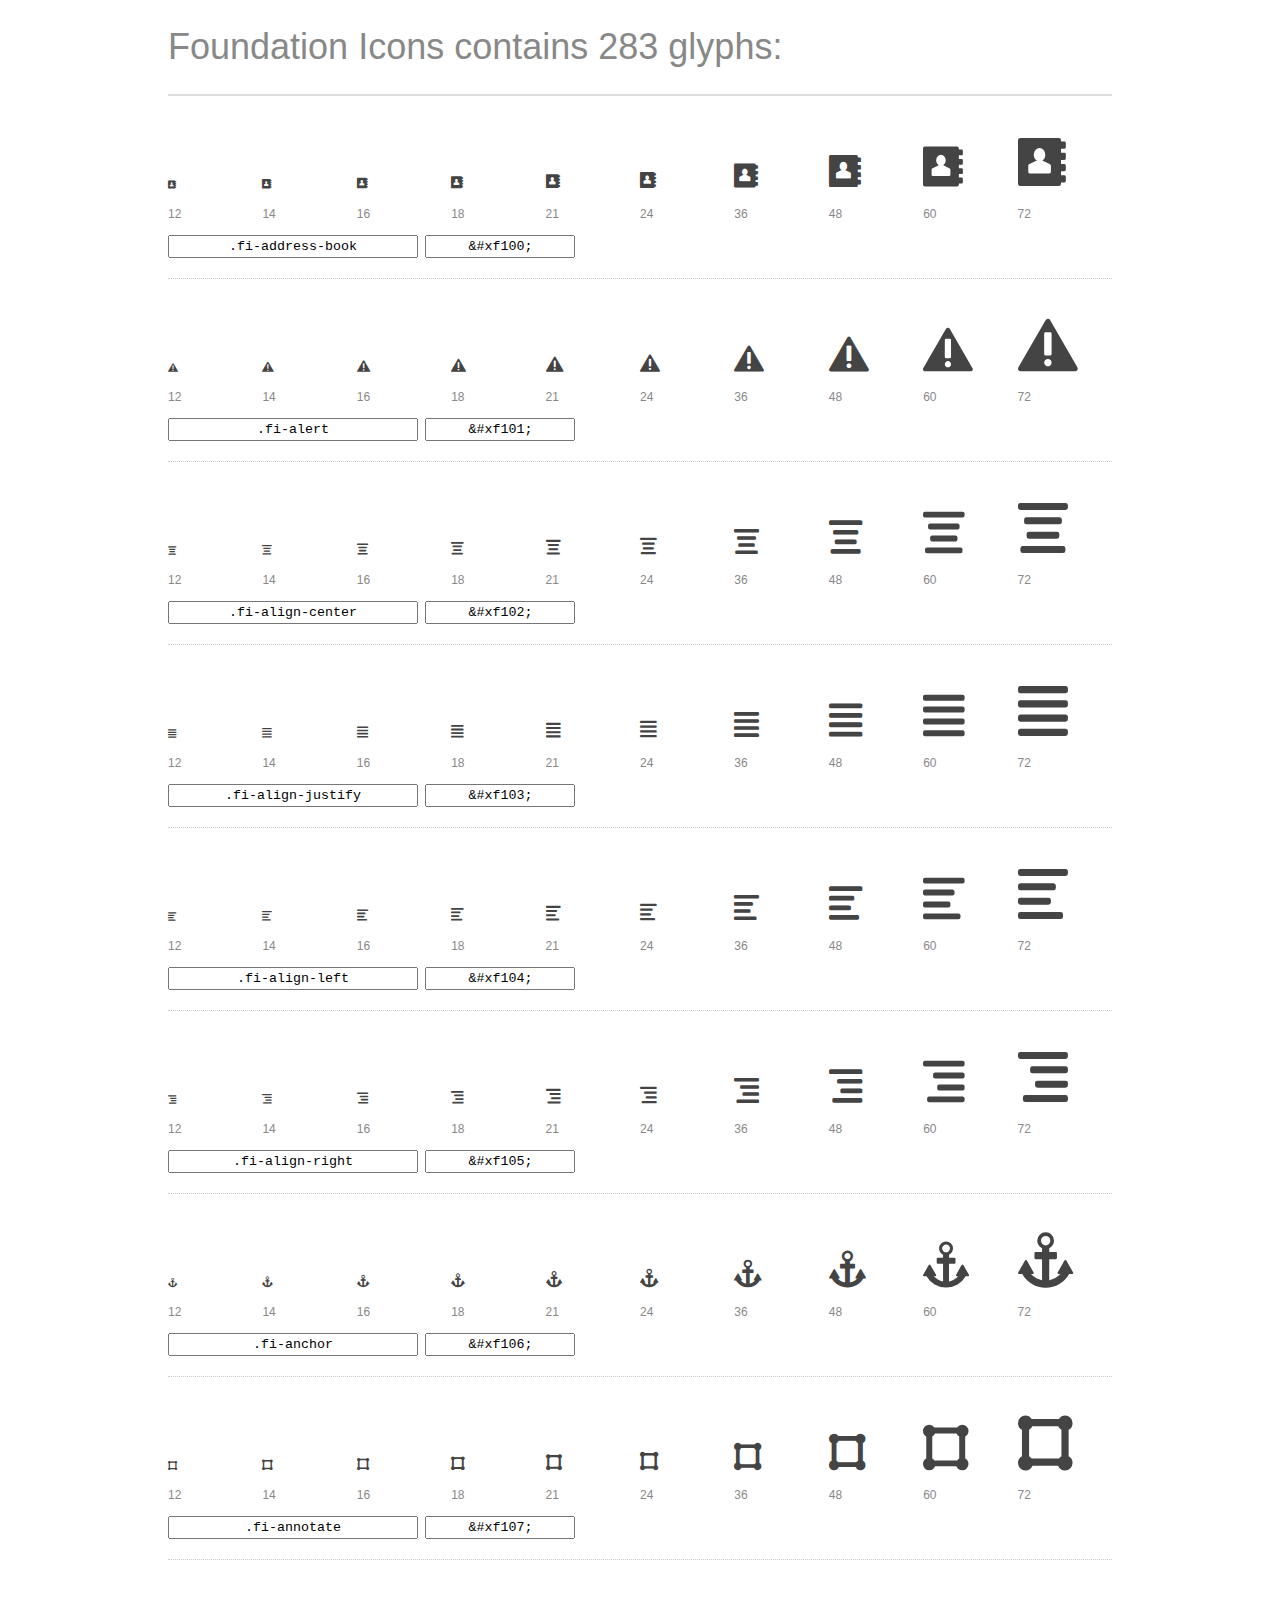
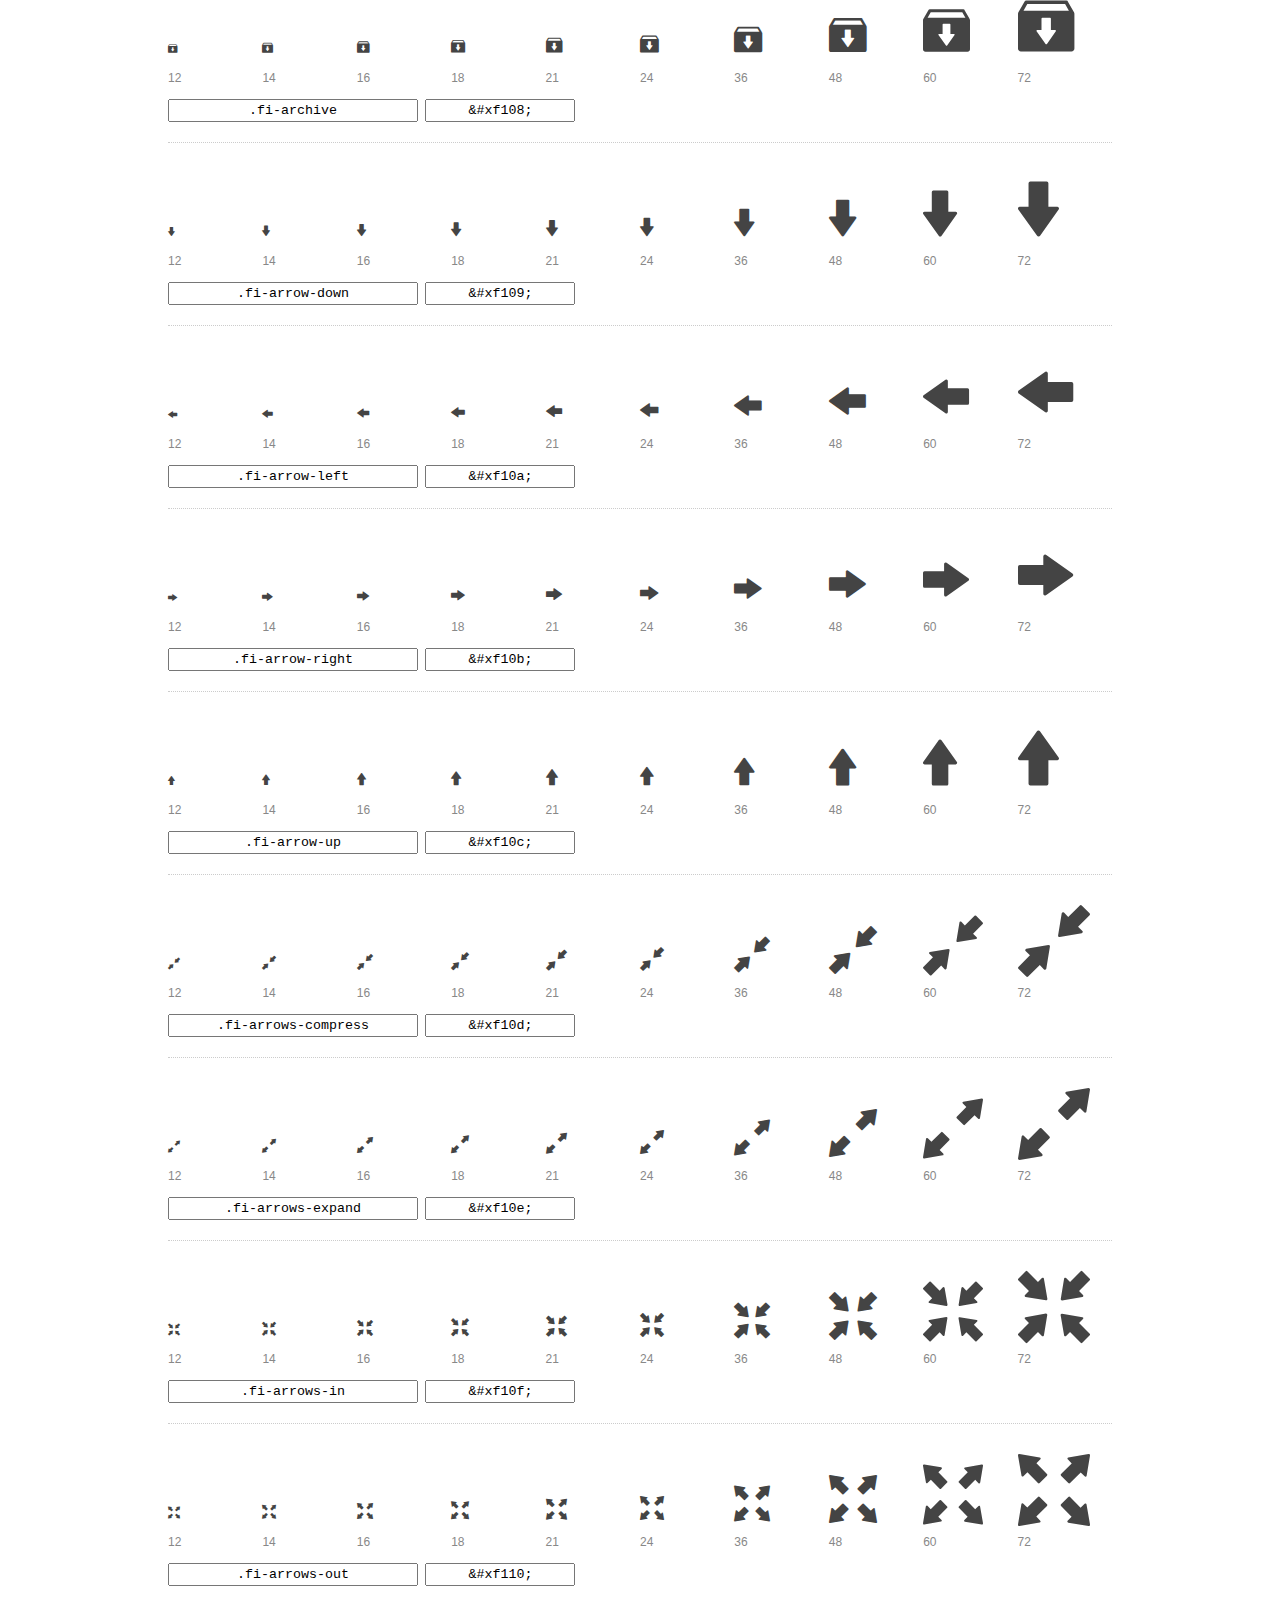
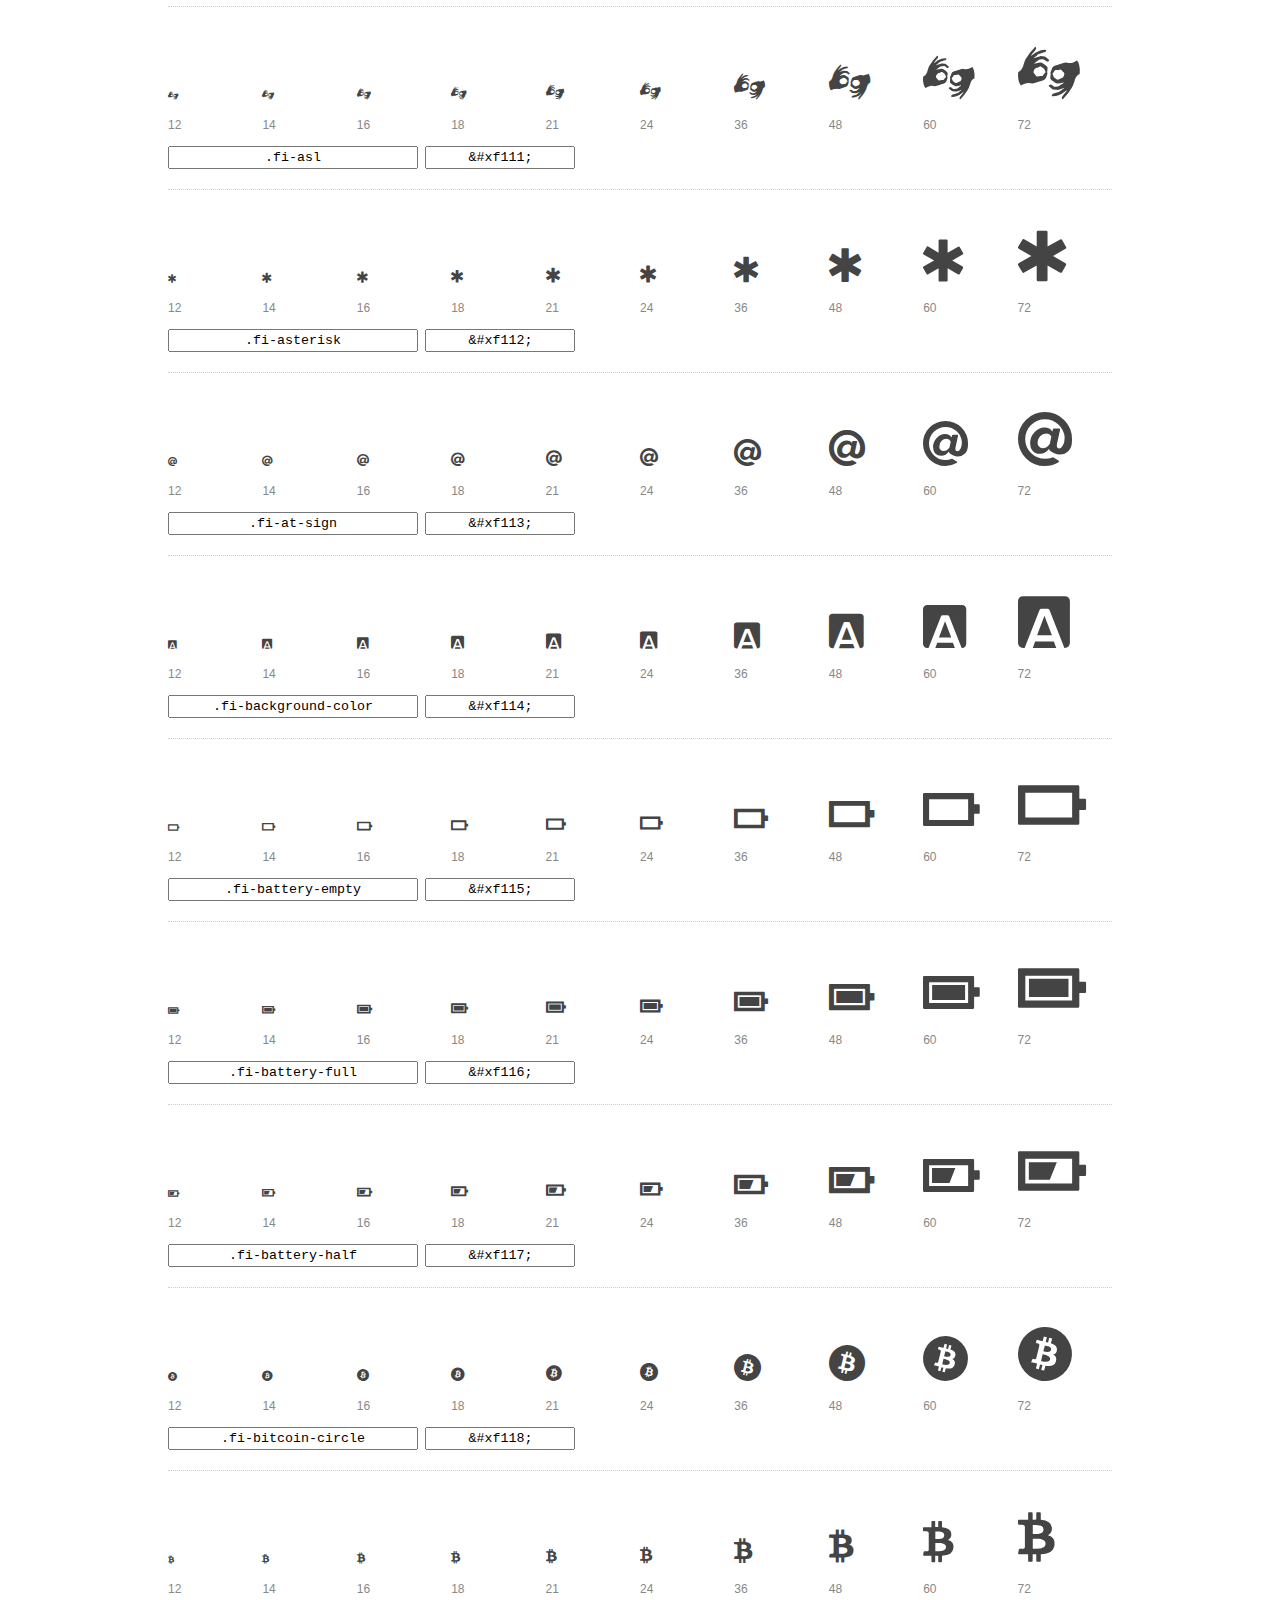
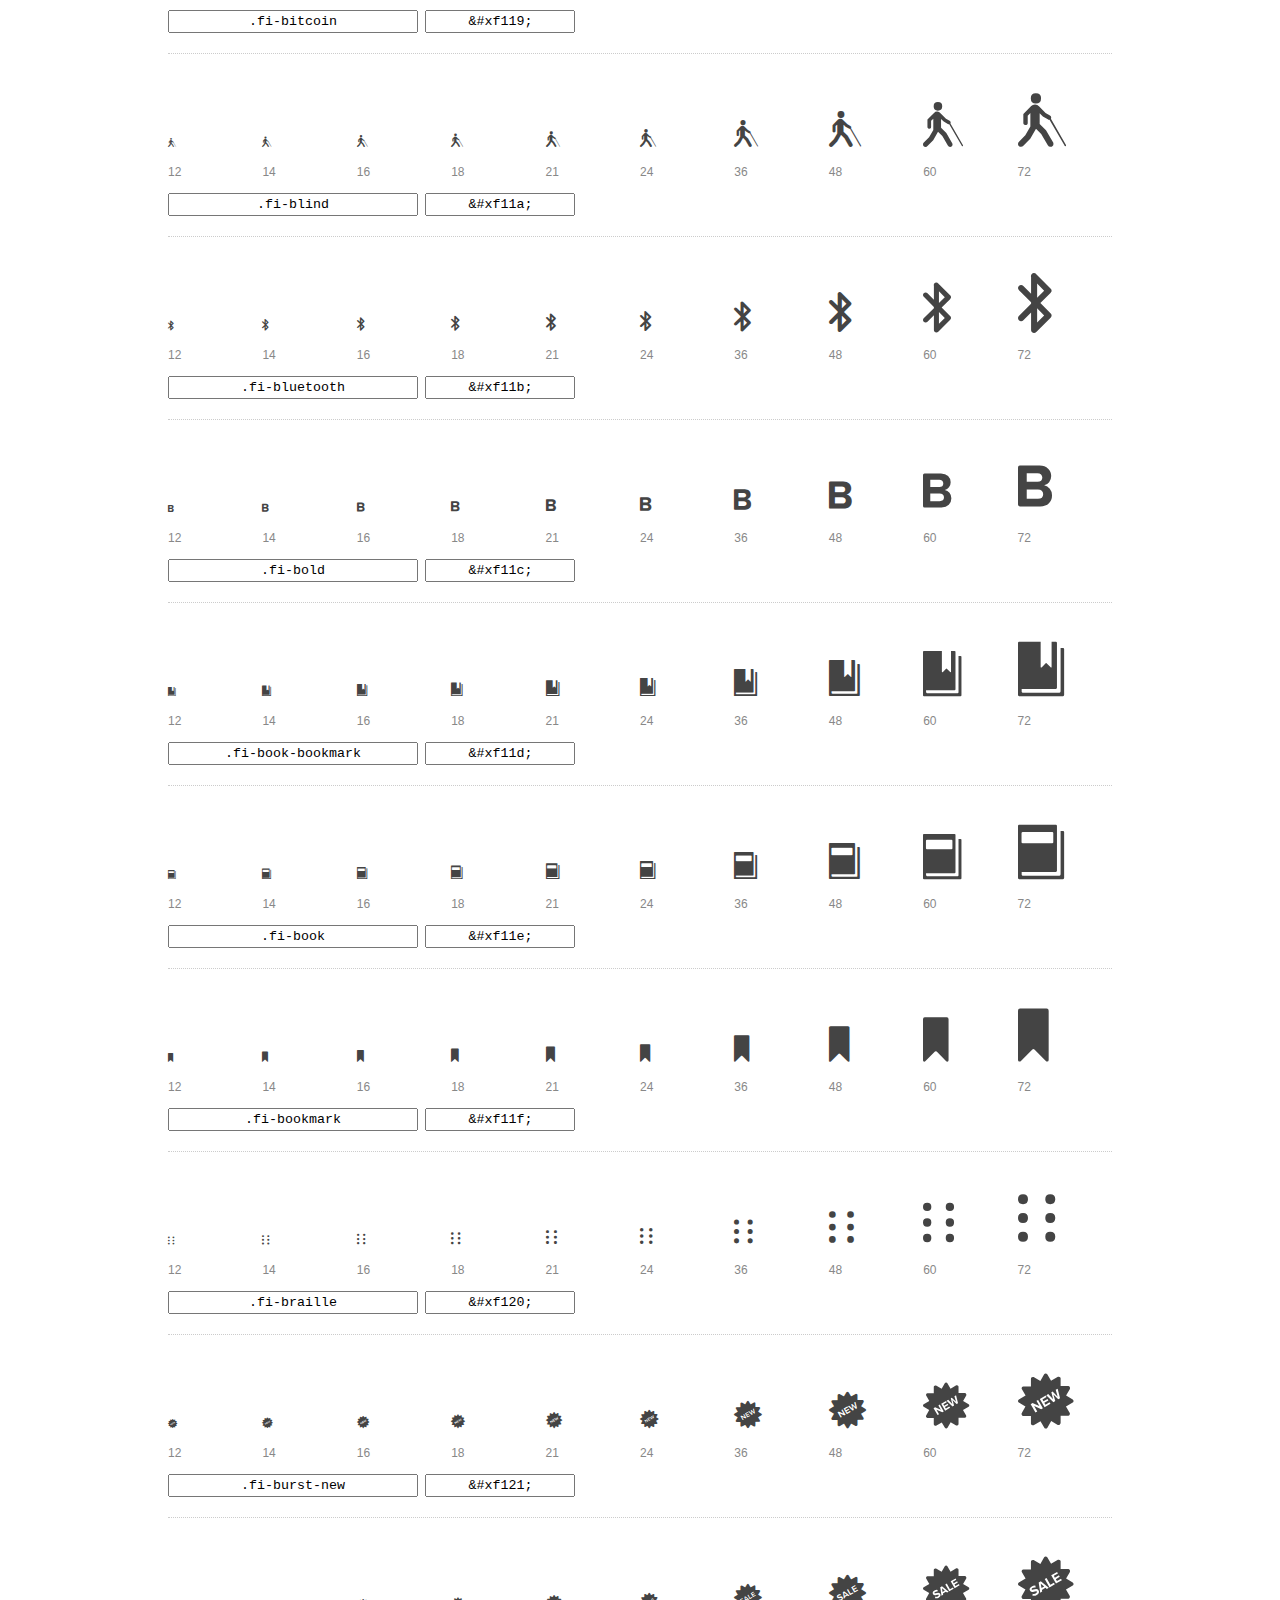
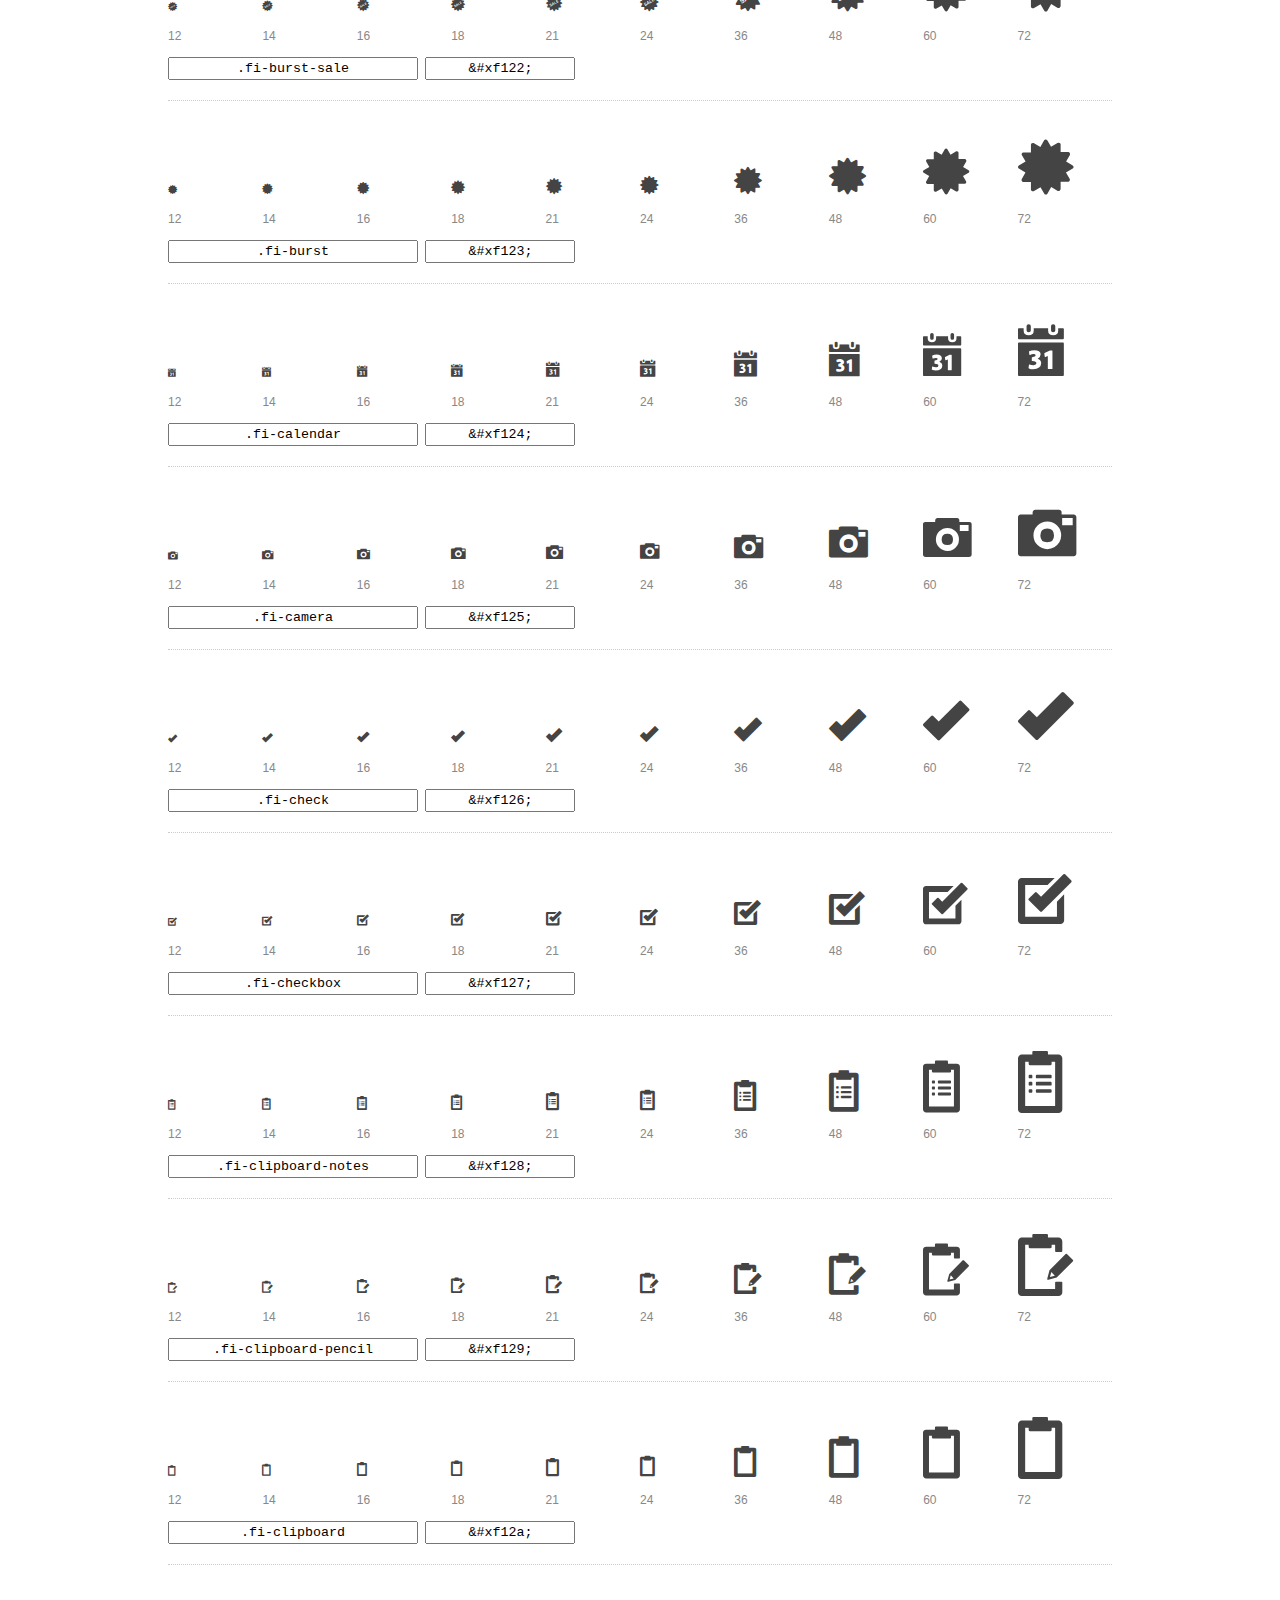
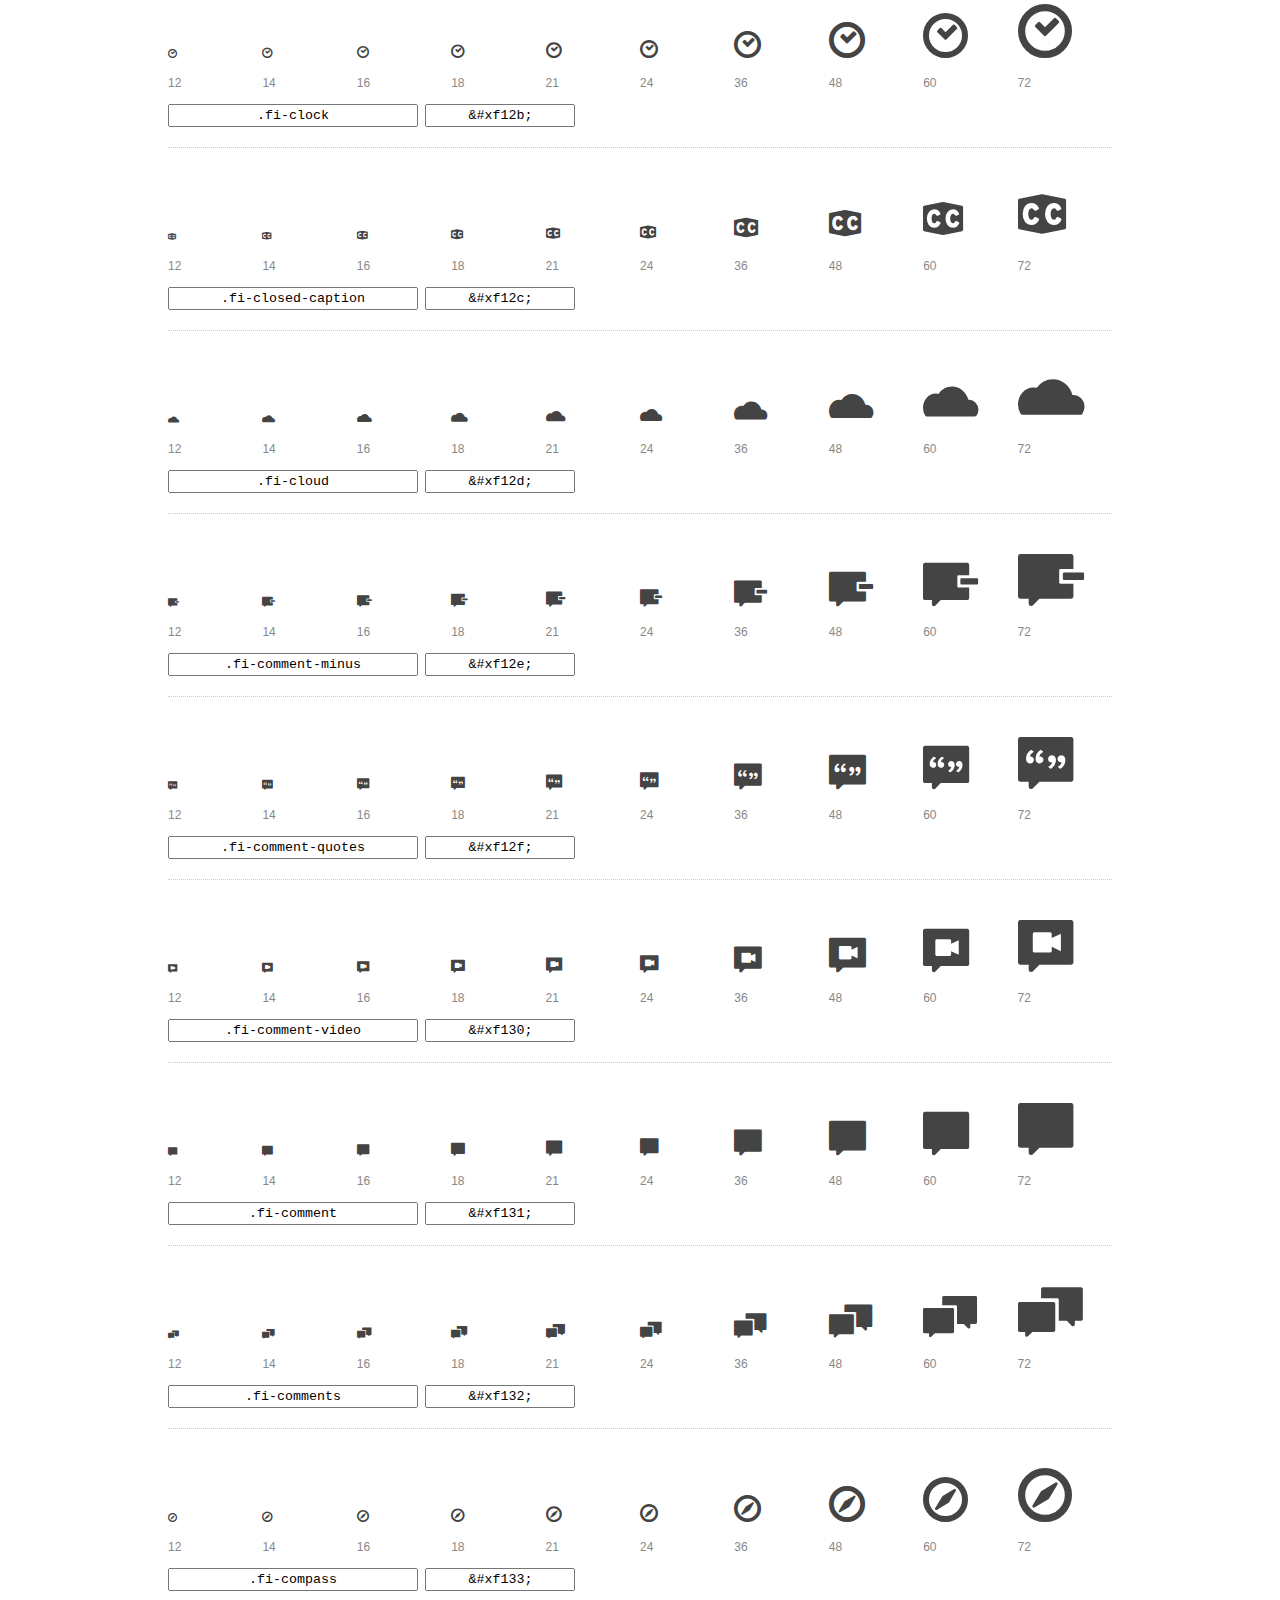
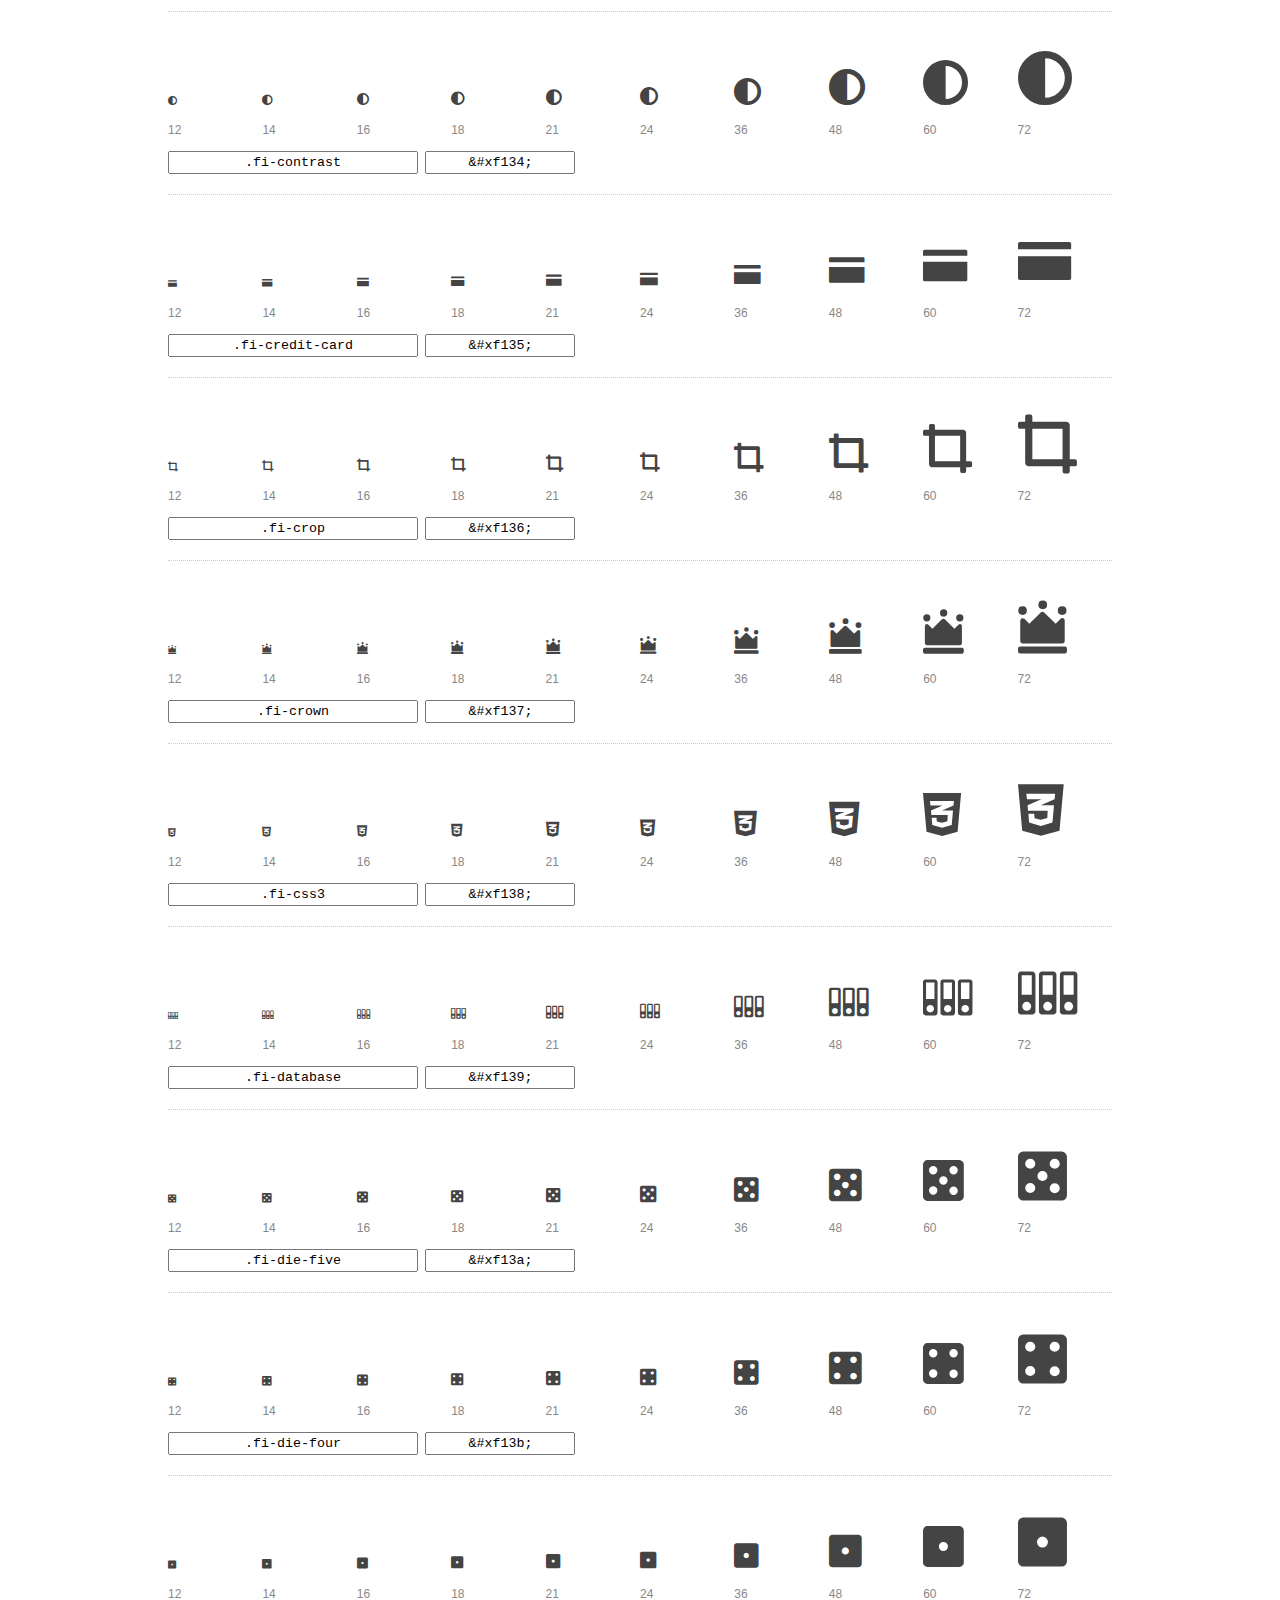
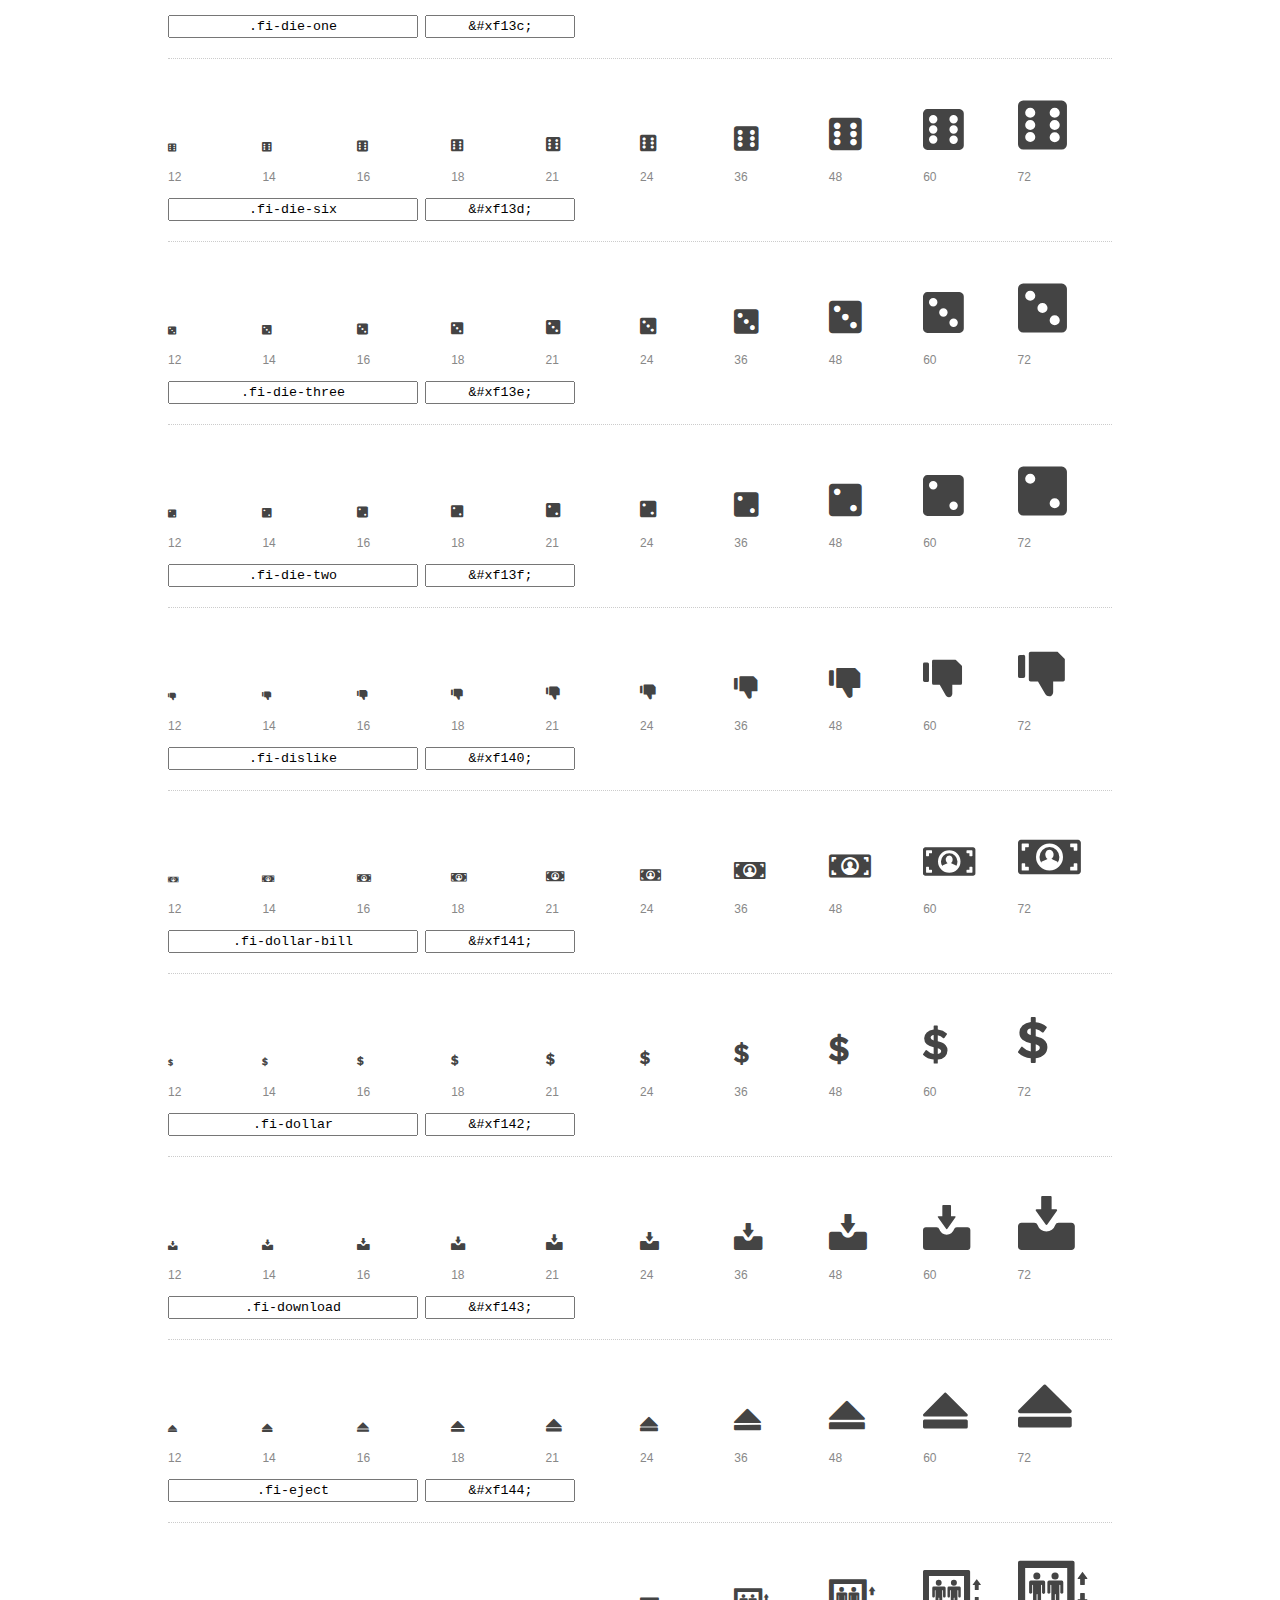
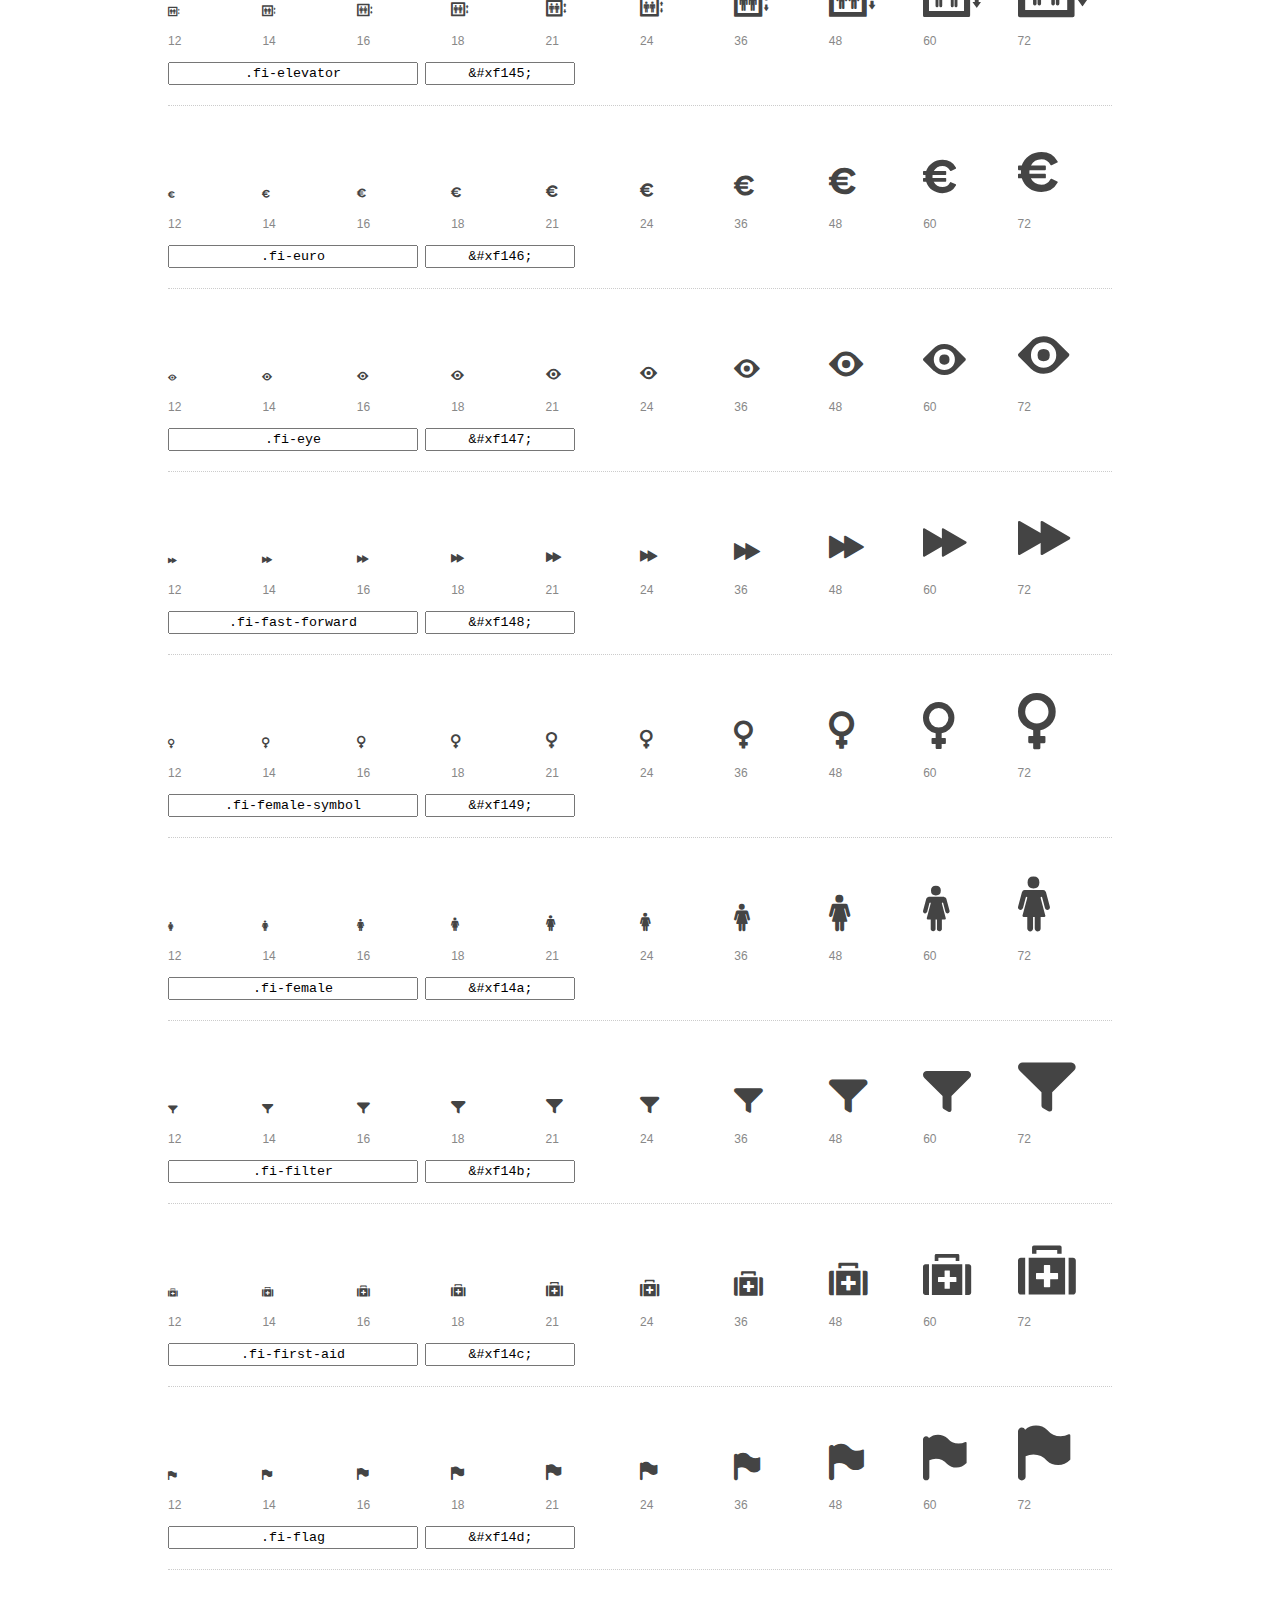
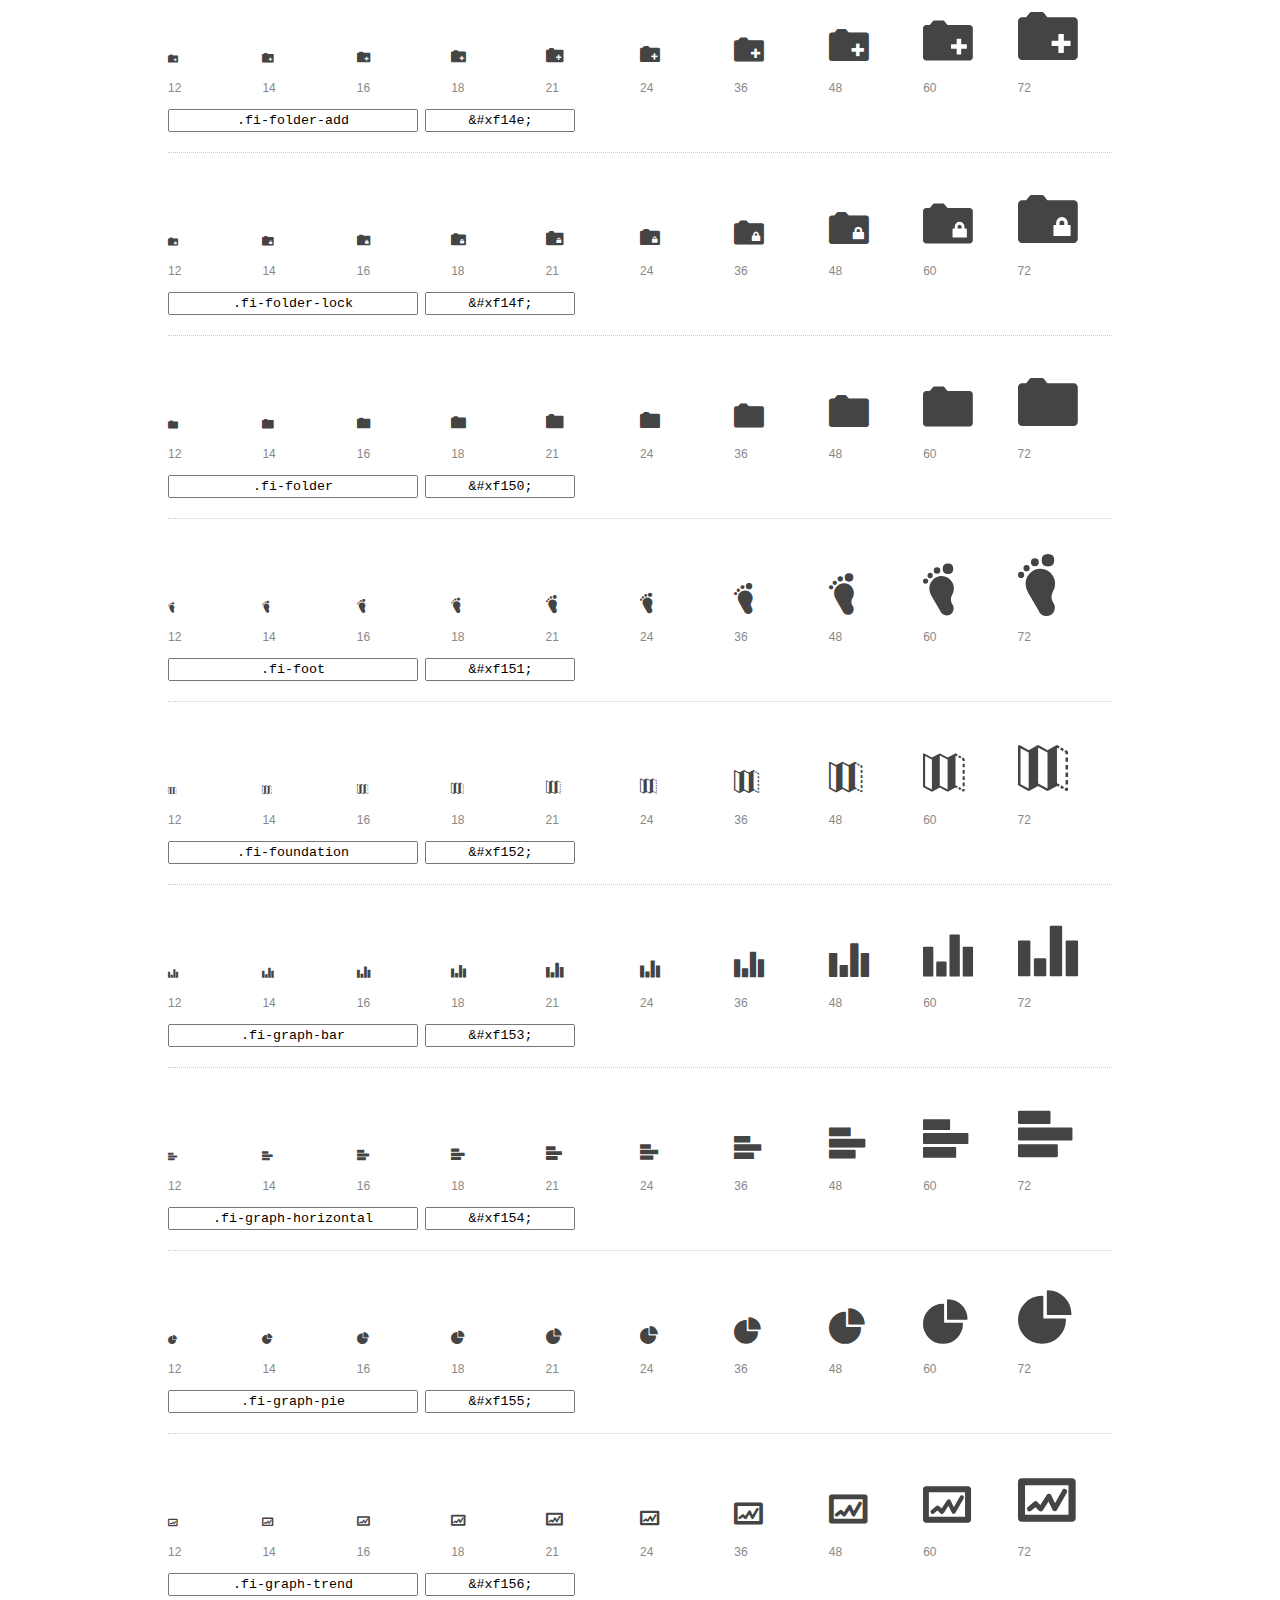
<file: static/foundation/foundation-icons/preview.html>
<!DOCTYPE html>
<html>
  <head>
    <title>Foundation Icons glyphs preview</title>
    <link rel="stylesheet" href="foundation-icons.css" />

    <style>
      * {
        -moz-box-sizing: border-box;
        -webkit-box-sizing: border-box;
        box-sizing: border-box;
        margin: 0;
        padding: 0;
      }

      body {
        background: #fff;
        color: #444;
        font: 16px/1.5 "Helvetica Neue", Helvetica, Arial, sans-serif;
      }

      a, 
      a:visited {
        color: #888;
        text-decoration: underline;
      }
      a:hover, 
      a:focus { color: #000; }

      h1 {
        border-bottom: 2px solid #ddd;
        color: #888;
        font-size: 36px;
        font-weight: 300;
        margin-bottom: 20px;
        padding: 20px 0;
      }

      .container {
        margin: 0 auto;
        min-width: 880px;
        padding: 0 40px;
        width: 80%;
      }

      .glyph {
        border-bottom: 1px dotted #ccc;
        padding: 10px 0 20px;
        margin-bottom: 20px;
      }

      .preview-glyphs { vertical-align: bottom; } 

      .preview-scale { 
        color: #888;
        font-size: 12px; 
        margin-top: 5px;
      }

      .step {
        display: inline-block;
        line-height: 1;
        width: 10%;
      }

      
      .size-12 { font-size: 12px; }
      
      .size-14 { font-size: 14px; }
      
      .size-16 { font-size: 16px; }
      
      .size-18 { font-size: 18px; }
      
      .size-21 { font-size: 21px; }
      
      .size-24 { font-size: 24px; }
      
      .size-36 { font-size: 36px; }
      
      .size-48 { font-size: 48px; }
      
      .size-60 { font-size: 60px; }
      
      .size-72 { font-size: 72px; }
      

      .usage { margin-top: 10px; }

      .usage input {
        font-family: monospace;
        margin-right: 3px;
        padding: 2px 5px;
        text-align: center;
      }

      .usage .point { width: 150px; }

      .usage .class { width: 250px; }

      .footer {
        color: #888;
        font-size: 12px;
        padding: 20px 0;
      }
    </style>

    <!--[if lte IE 8]><script src="http://html5shiv.googlecode.com/svn/trunk/html5.js"></script><![endif]-->
  </head>

  <body>
    <div class="container">
      <h1>Foundation Icons contains 283 glyphs:</h1> 

      
      <div class="glyph">
        <div class="preview-glyphs">
          <i class="step fi-address-book size-12"></i><i class="step fi-address-book size-14"></i><i class="step fi-address-book size-16"></i><i class="step fi-address-book size-18"></i><i class="step fi-address-book size-21"></i><i class="step fi-address-book size-24"></i><i class="step fi-address-book size-36"></i><i class="step fi-address-book size-48"></i><i class="step fi-address-book size-60"></i><i class="step fi-address-book size-72"></i>
        </div>
        <div class="preview-scale">
          <span class="step">12</span><span class="step">14</span><span class="step">16</span><span class="step">18</span><span class="step">21</span><span class="step">24</span><span class="step">36</span><span class="step">48</span><span class="step">60</span><span class="step">72</span> 
        </div>
        <div class="usage">
          <input class="class" type="text" readonly="readonly" onClick="this.select();" value=".fi-address-book" />
          <input class="point" type="text" readonly="readonly" onClick="this.select();" value="&amp;#xf100;" />
        </div>
      </div>
      
      <div class="glyph">
        <div class="preview-glyphs">
          <i class="step fi-alert size-12"></i><i class="step fi-alert size-14"></i><i class="step fi-alert size-16"></i><i class="step fi-alert size-18"></i><i class="step fi-alert size-21"></i><i class="step fi-alert size-24"></i><i class="step fi-alert size-36"></i><i class="step fi-alert size-48"></i><i class="step fi-alert size-60"></i><i class="step fi-alert size-72"></i>
        </div>
        <div class="preview-scale">
          <span class="step">12</span><span class="step">14</span><span class="step">16</span><span class="step">18</span><span class="step">21</span><span class="step">24</span><span class="step">36</span><span class="step">48</span><span class="step">60</span><span class="step">72</span> 
        </div>
        <div class="usage">
          <input class="class" type="text" readonly="readonly" onClick="this.select();" value=".fi-alert" />
          <input class="point" type="text" readonly="readonly" onClick="this.select();" value="&amp;#xf101;" />
        </div>
      </div>
      
      <div class="glyph">
        <div class="preview-glyphs">
          <i class="step fi-align-center size-12"></i><i class="step fi-align-center size-14"></i><i class="step fi-align-center size-16"></i><i class="step fi-align-center size-18"></i><i class="step fi-align-center size-21"></i><i class="step fi-align-center size-24"></i><i class="step fi-align-center size-36"></i><i class="step fi-align-center size-48"></i><i class="step fi-align-center size-60"></i><i class="step fi-align-center size-72"></i>
        </div>
        <div class="preview-scale">
          <span class="step">12</span><span class="step">14</span><span class="step">16</span><span class="step">18</span><span class="step">21</span><span class="step">24</span><span class="step">36</span><span class="step">48</span><span class="step">60</span><span class="step">72</span> 
        </div>
        <div class="usage">
          <input class="class" type="text" readonly="readonly" onClick="this.select();" value=".fi-align-center" />
          <input class="point" type="text" readonly="readonly" onClick="this.select();" value="&amp;#xf102;" />
        </div>
      </div>
      
      <div class="glyph">
        <div class="preview-glyphs">
          <i class="step fi-align-justify size-12"></i><i class="step fi-align-justify size-14"></i><i class="step fi-align-justify size-16"></i><i class="step fi-align-justify size-18"></i><i class="step fi-align-justify size-21"></i><i class="step fi-align-justify size-24"></i><i class="step fi-align-justify size-36"></i><i class="step fi-align-justify size-48"></i><i class="step fi-align-justify size-60"></i><i class="step fi-align-justify size-72"></i>
        </div>
        <div class="preview-scale">
          <span class="step">12</span><span class="step">14</span><span class="step">16</span><span class="step">18</span><span class="step">21</span><span class="step">24</span><span class="step">36</span><span class="step">48</span><span class="step">60</span><span class="step">72</span> 
        </div>
        <div class="usage">
          <input class="class" type="text" readonly="readonly" onClick="this.select();" value=".fi-align-justify" />
          <input class="point" type="text" readonly="readonly" onClick="this.select();" value="&amp;#xf103;" />
        </div>
      </div>
      
      <div class="glyph">
        <div class="preview-glyphs">
          <i class="step fi-align-left size-12"></i><i class="step fi-align-left size-14"></i><i class="step fi-align-left size-16"></i><i class="step fi-align-left size-18"></i><i class="step fi-align-left size-21"></i><i class="step fi-align-left size-24"></i><i class="step fi-align-left size-36"></i><i class="step fi-align-left size-48"></i><i class="step fi-align-left size-60"></i><i class="step fi-align-left size-72"></i>
        </div>
        <div class="preview-scale">
          <span class="step">12</span><span class="step">14</span><span class="step">16</span><span class="step">18</span><span class="step">21</span><span class="step">24</span><span class="step">36</span><span class="step">48</span><span class="step">60</span><span class="step">72</span> 
        </div>
        <div class="usage">
          <input class="class" type="text" readonly="readonly" onClick="this.select();" value=".fi-align-left" />
          <input class="point" type="text" readonly="readonly" onClick="this.select();" value="&amp;#xf104;" />
        </div>
      </div>
      
      <div class="glyph">
        <div class="preview-glyphs">
          <i class="step fi-align-right size-12"></i><i class="step fi-align-right size-14"></i><i class="step fi-align-right size-16"></i><i class="step fi-align-right size-18"></i><i class="step fi-align-right size-21"></i><i class="step fi-align-right size-24"></i><i class="step fi-align-right size-36"></i><i class="step fi-align-right size-48"></i><i class="step fi-align-right size-60"></i><i class="step fi-align-right size-72"></i>
        </div>
        <div class="preview-scale">
          <span class="step">12</span><span class="step">14</span><span class="step">16</span><span class="step">18</span><span class="step">21</span><span class="step">24</span><span class="step">36</span><span class="step">48</span><span class="step">60</span><span class="step">72</span> 
        </div>
        <div class="usage">
          <input class="class" type="text" readonly="readonly" onClick="this.select();" value=".fi-align-right" />
          <input class="point" type="text" readonly="readonly" onClick="this.select();" value="&amp;#xf105;" />
        </div>
      </div>
      
      <div class="glyph">
        <div class="preview-glyphs">
          <i class="step fi-anchor size-12"></i><i class="step fi-anchor size-14"></i><i class="step fi-anchor size-16"></i><i class="step fi-anchor size-18"></i><i class="step fi-anchor size-21"></i><i class="step fi-anchor size-24"></i><i class="step fi-anchor size-36"></i><i class="step fi-anchor size-48"></i><i class="step fi-anchor size-60"></i><i class="step fi-anchor size-72"></i>
        </div>
        <div class="preview-scale">
          <span class="step">12</span><span class="step">14</span><span class="step">16</span><span class="step">18</span><span class="step">21</span><span class="step">24</span><span class="step">36</span><span class="step">48</span><span class="step">60</span><span class="step">72</span> 
        </div>
        <div class="usage">
          <input class="class" type="text" readonly="readonly" onClick="this.select();" value=".fi-anchor" />
          <input class="point" type="text" readonly="readonly" onClick="this.select();" value="&amp;#xf106;" />
        </div>
      </div>
      
      <div class="glyph">
        <div class="preview-glyphs">
          <i class="step fi-annotate size-12"></i><i class="step fi-annotate size-14"></i><i class="step fi-annotate size-16"></i><i class="step fi-annotate size-18"></i><i class="step fi-annotate size-21"></i><i class="step fi-annotate size-24"></i><i class="step fi-annotate size-36"></i><i class="step fi-annotate size-48"></i><i class="step fi-annotate size-60"></i><i class="step fi-annotate size-72"></i>
        </div>
        <div class="preview-scale">
          <span class="step">12</span><span class="step">14</span><span class="step">16</span><span class="step">18</span><span class="step">21</span><span class="step">24</span><span class="step">36</span><span class="step">48</span><span class="step">60</span><span class="step">72</span> 
        </div>
        <div class="usage">
          <input class="class" type="text" readonly="readonly" onClick="this.select();" value=".fi-annotate" />
          <input class="point" type="text" readonly="readonly" onClick="this.select();" value="&amp;#xf107;" />
        </div>
      </div>
      
      <div class="glyph">
        <div class="preview-glyphs">
          <i class="step fi-archive size-12"></i><i class="step fi-archive size-14"></i><i class="step fi-archive size-16"></i><i class="step fi-archive size-18"></i><i class="step fi-archive size-21"></i><i class="step fi-archive size-24"></i><i class="step fi-archive size-36"></i><i class="step fi-archive size-48"></i><i class="step fi-archive size-60"></i><i class="step fi-archive size-72"></i>
        </div>
        <div class="preview-scale">
          <span class="step">12</span><span class="step">14</span><span class="step">16</span><span class="step">18</span><span class="step">21</span><span class="step">24</span><span class="step">36</span><span class="step">48</span><span class="step">60</span><span class="step">72</span> 
        </div>
        <div class="usage">
          <input class="class" type="text" readonly="readonly" onClick="this.select();" value=".fi-archive" />
          <input class="point" type="text" readonly="readonly" onClick="this.select();" value="&amp;#xf108;" />
        </div>
      </div>
      
      <div class="glyph">
        <div class="preview-glyphs">
          <i class="step fi-arrow-down size-12"></i><i class="step fi-arrow-down size-14"></i><i class="step fi-arrow-down size-16"></i><i class="step fi-arrow-down size-18"></i><i class="step fi-arrow-down size-21"></i><i class="step fi-arrow-down size-24"></i><i class="step fi-arrow-down size-36"></i><i class="step fi-arrow-down size-48"></i><i class="step fi-arrow-down size-60"></i><i class="step fi-arrow-down size-72"></i>
        </div>
        <div class="preview-scale">
          <span class="step">12</span><span class="step">14</span><span class="step">16</span><span class="step">18</span><span class="step">21</span><span class="step">24</span><span class="step">36</span><span class="step">48</span><span class="step">60</span><span class="step">72</span> 
        </div>
        <div class="usage">
          <input class="class" type="text" readonly="readonly" onClick="this.select();" value=".fi-arrow-down" />
          <input class="point" type="text" readonly="readonly" onClick="this.select();" value="&amp;#xf109;" />
        </div>
      </div>
      
      <div class="glyph">
        <div class="preview-glyphs">
          <i class="step fi-arrow-left size-12"></i><i class="step fi-arrow-left size-14"></i><i class="step fi-arrow-left size-16"></i><i class="step fi-arrow-left size-18"></i><i class="step fi-arrow-left size-21"></i><i class="step fi-arrow-left size-24"></i><i class="step fi-arrow-left size-36"></i><i class="step fi-arrow-left size-48"></i><i class="step fi-arrow-left size-60"></i><i class="step fi-arrow-left size-72"></i>
        </div>
        <div class="preview-scale">
          <span class="step">12</span><span class="step">14</span><span class="step">16</span><span class="step">18</span><span class="step">21</span><span class="step">24</span><span class="step">36</span><span class="step">48</span><span class="step">60</span><span class="step">72</span> 
        </div>
        <div class="usage">
          <input class="class" type="text" readonly="readonly" onClick="this.select();" value=".fi-arrow-left" />
          <input class="point" type="text" readonly="readonly" onClick="this.select();" value="&amp;#xf10a;" />
        </div>
      </div>
      
      <div class="glyph">
        <div class="preview-glyphs">
          <i class="step fi-arrow-right size-12"></i><i class="step fi-arrow-right size-14"></i><i class="step fi-arrow-right size-16"></i><i class="step fi-arrow-right size-18"></i><i class="step fi-arrow-right size-21"></i><i class="step fi-arrow-right size-24"></i><i class="step fi-arrow-right size-36"></i><i class="step fi-arrow-right size-48"></i><i class="step fi-arrow-right size-60"></i><i class="step fi-arrow-right size-72"></i>
        </div>
        <div class="preview-scale">
          <span class="step">12</span><span class="step">14</span><span class="step">16</span><span class="step">18</span><span class="step">21</span><span class="step">24</span><span class="step">36</span><span class="step">48</span><span class="step">60</span><span class="step">72</span> 
        </div>
        <div class="usage">
          <input class="class" type="text" readonly="readonly" onClick="this.select();" value=".fi-arrow-right" />
          <input class="point" type="text" readonly="readonly" onClick="this.select();" value="&amp;#xf10b;" />
        </div>
      </div>
      
      <div class="glyph">
        <div class="preview-glyphs">
          <i class="step fi-arrow-up size-12"></i><i class="step fi-arrow-up size-14"></i><i class="step fi-arrow-up size-16"></i><i class="step fi-arrow-up size-18"></i><i class="step fi-arrow-up size-21"></i><i class="step fi-arrow-up size-24"></i><i class="step fi-arrow-up size-36"></i><i class="step fi-arrow-up size-48"></i><i class="step fi-arrow-up size-60"></i><i class="step fi-arrow-up size-72"></i>
        </div>
        <div class="preview-scale">
          <span class="step">12</span><span class="step">14</span><span class="step">16</span><span class="step">18</span><span class="step">21</span><span class="step">24</span><span class="step">36</span><span class="step">48</span><span class="step">60</span><span class="step">72</span> 
        </div>
        <div class="usage">
          <input class="class" type="text" readonly="readonly" onClick="this.select();" value=".fi-arrow-up" />
          <input class="point" type="text" readonly="readonly" onClick="this.select();" value="&amp;#xf10c;" />
        </div>
      </div>
      
      <div class="glyph">
        <div class="preview-glyphs">
          <i class="step fi-arrows-compress size-12"></i><i class="step fi-arrows-compress size-14"></i><i class="step fi-arrows-compress size-16"></i><i class="step fi-arrows-compress size-18"></i><i class="step fi-arrows-compress size-21"></i><i class="step fi-arrows-compress size-24"></i><i class="step fi-arrows-compress size-36"></i><i class="step fi-arrows-compress size-48"></i><i class="step fi-arrows-compress size-60"></i><i class="step fi-arrows-compress size-72"></i>
        </div>
        <div class="preview-scale">
          <span class="step">12</span><span class="step">14</span><span class="step">16</span><span class="step">18</span><span class="step">21</span><span class="step">24</span><span class="step">36</span><span class="step">48</span><span class="step">60</span><span class="step">72</span> 
        </div>
        <div class="usage">
          <input class="class" type="text" readonly="readonly" onClick="this.select();" value=".fi-arrows-compress" />
          <input class="point" type="text" readonly="readonly" onClick="this.select();" value="&amp;#xf10d;" />
        </div>
      </div>
      
      <div class="glyph">
        <div class="preview-glyphs">
          <i class="step fi-arrows-expand size-12"></i><i class="step fi-arrows-expand size-14"></i><i class="step fi-arrows-expand size-16"></i><i class="step fi-arrows-expand size-18"></i><i class="step fi-arrows-expand size-21"></i><i class="step fi-arrows-expand size-24"></i><i class="step fi-arrows-expand size-36"></i><i class="step fi-arrows-expand size-48"></i><i class="step fi-arrows-expand size-60"></i><i class="step fi-arrows-expand size-72"></i>
        </div>
        <div class="preview-scale">
          <span class="step">12</span><span class="step">14</span><span class="step">16</span><span class="step">18</span><span class="step">21</span><span class="step">24</span><span class="step">36</span><span class="step">48</span><span class="step">60</span><span class="step">72</span> 
        </div>
        <div class="usage">
          <input class="class" type="text" readonly="readonly" onClick="this.select();" value=".fi-arrows-expand" />
          <input class="point" type="text" readonly="readonly" onClick="this.select();" value="&amp;#xf10e;" />
        </div>
      </div>
      
      <div class="glyph">
        <div class="preview-glyphs">
          <i class="step fi-arrows-in size-12"></i><i class="step fi-arrows-in size-14"></i><i class="step fi-arrows-in size-16"></i><i class="step fi-arrows-in size-18"></i><i class="step fi-arrows-in size-21"></i><i class="step fi-arrows-in size-24"></i><i class="step fi-arrows-in size-36"></i><i class="step fi-arrows-in size-48"></i><i class="step fi-arrows-in size-60"></i><i class="step fi-arrows-in size-72"></i>
        </div>
        <div class="preview-scale">
          <span class="step">12</span><span class="step">14</span><span class="step">16</span><span class="step">18</span><span class="step">21</span><span class="step">24</span><span class="step">36</span><span class="step">48</span><span class="step">60</span><span class="step">72</span> 
        </div>
        <div class="usage">
          <input class="class" type="text" readonly="readonly" onClick="this.select();" value=".fi-arrows-in" />
          <input class="point" type="text" readonly="readonly" onClick="this.select();" value="&amp;#xf10f;" />
        </div>
      </div>
      
      <div class="glyph">
        <div class="preview-glyphs">
          <i class="step fi-arrows-out size-12"></i><i class="step fi-arrows-out size-14"></i><i class="step fi-arrows-out size-16"></i><i class="step fi-arrows-out size-18"></i><i class="step fi-arrows-out size-21"></i><i class="step fi-arrows-out size-24"></i><i class="step fi-arrows-out size-36"></i><i class="step fi-arrows-out size-48"></i><i class="step fi-arrows-out size-60"></i><i class="step fi-arrows-out size-72"></i>
        </div>
        <div class="preview-scale">
          <span class="step">12</span><span class="step">14</span><span class="step">16</span><span class="step">18</span><span class="step">21</span><span class="step">24</span><span class="step">36</span><span class="step">48</span><span class="step">60</span><span class="step">72</span> 
        </div>
        <div class="usage">
          <input class="class" type="text" readonly="readonly" onClick="this.select();" value=".fi-arrows-out" />
          <input class="point" type="text" readonly="readonly" onClick="this.select();" value="&amp;#xf110;" />
        </div>
      </div>
      
      <div class="glyph">
        <div class="preview-glyphs">
          <i class="step fi-asl size-12"></i><i class="step fi-asl size-14"></i><i class="step fi-asl size-16"></i><i class="step fi-asl size-18"></i><i class="step fi-asl size-21"></i><i class="step fi-asl size-24"></i><i class="step fi-asl size-36"></i><i class="step fi-asl size-48"></i><i class="step fi-asl size-60"></i><i class="step fi-asl size-72"></i>
        </div>
        <div class="preview-scale">
          <span class="step">12</span><span class="step">14</span><span class="step">16</span><span class="step">18</span><span class="step">21</span><span class="step">24</span><span class="step">36</span><span class="step">48</span><span class="step">60</span><span class="step">72</span> 
        </div>
        <div class="usage">
          <input class="class" type="text" readonly="readonly" onClick="this.select();" value=".fi-asl" />
          <input class="point" type="text" readonly="readonly" onClick="this.select();" value="&amp;#xf111;" />
        </div>
      </div>
      
      <div class="glyph">
        <div class="preview-glyphs">
          <i class="step fi-asterisk size-12"></i><i class="step fi-asterisk size-14"></i><i class="step fi-asterisk size-16"></i><i class="step fi-asterisk size-18"></i><i class="step fi-asterisk size-21"></i><i class="step fi-asterisk size-24"></i><i class="step fi-asterisk size-36"></i><i class="step fi-asterisk size-48"></i><i class="step fi-asterisk size-60"></i><i class="step fi-asterisk size-72"></i>
        </div>
        <div class="preview-scale">
          <span class="step">12</span><span class="step">14</span><span class="step">16</span><span class="step">18</span><span class="step">21</span><span class="step">24</span><span class="step">36</span><span class="step">48</span><span class="step">60</span><span class="step">72</span> 
        </div>
        <div class="usage">
          <input class="class" type="text" readonly="readonly" onClick="this.select();" value=".fi-asterisk" />
          <input class="point" type="text" readonly="readonly" onClick="this.select();" value="&amp;#xf112;" />
        </div>
      </div>
      
      <div class="glyph">
        <div class="preview-glyphs">
          <i class="step fi-at-sign size-12"></i><i class="step fi-at-sign size-14"></i><i class="step fi-at-sign size-16"></i><i class="step fi-at-sign size-18"></i><i class="step fi-at-sign size-21"></i><i class="step fi-at-sign size-24"></i><i class="step fi-at-sign size-36"></i><i class="step fi-at-sign size-48"></i><i class="step fi-at-sign size-60"></i><i class="step fi-at-sign size-72"></i>
        </div>
        <div class="preview-scale">
          <span class="step">12</span><span class="step">14</span><span class="step">16</span><span class="step">18</span><span class="step">21</span><span class="step">24</span><span class="step">36</span><span class="step">48</span><span class="step">60</span><span class="step">72</span> 
        </div>
        <div class="usage">
          <input class="class" type="text" readonly="readonly" onClick="this.select();" value=".fi-at-sign" />
          <input class="point" type="text" readonly="readonly" onClick="this.select();" value="&amp;#xf113;" />
        </div>
      </div>
      
      <div class="glyph">
        <div class="preview-glyphs">
          <i class="step fi-background-color size-12"></i><i class="step fi-background-color size-14"></i><i class="step fi-background-color size-16"></i><i class="step fi-background-color size-18"></i><i class="step fi-background-color size-21"></i><i class="step fi-background-color size-24"></i><i class="step fi-background-color size-36"></i><i class="step fi-background-color size-48"></i><i class="step fi-background-color size-60"></i><i class="step fi-background-color size-72"></i>
        </div>
        <div class="preview-scale">
          <span class="step">12</span><span class="step">14</span><span class="step">16</span><span class="step">18</span><span class="step">21</span><span class="step">24</span><span class="step">36</span><span class="step">48</span><span class="step">60</span><span class="step">72</span> 
        </div>
        <div class="usage">
          <input class="class" type="text" readonly="readonly" onClick="this.select();" value=".fi-background-color" />
          <input class="point" type="text" readonly="readonly" onClick="this.select();" value="&amp;#xf114;" />
        </div>
      </div>
      
      <div class="glyph">
        <div class="preview-glyphs">
          <i class="step fi-battery-empty size-12"></i><i class="step fi-battery-empty size-14"></i><i class="step fi-battery-empty size-16"></i><i class="step fi-battery-empty size-18"></i><i class="step fi-battery-empty size-21"></i><i class="step fi-battery-empty size-24"></i><i class="step fi-battery-empty size-36"></i><i class="step fi-battery-empty size-48"></i><i class="step fi-battery-empty size-60"></i><i class="step fi-battery-empty size-72"></i>
        </div>
        <div class="preview-scale">
          <span class="step">12</span><span class="step">14</span><span class="step">16</span><span class="step">18</span><span class="step">21</span><span class="step">24</span><span class="step">36</span><span class="step">48</span><span class="step">60</span><span class="step">72</span> 
        </div>
        <div class="usage">
          <input class="class" type="text" readonly="readonly" onClick="this.select();" value=".fi-battery-empty" />
          <input class="point" type="text" readonly="readonly" onClick="this.select();" value="&amp;#xf115;" />
        </div>
      </div>
      
      <div class="glyph">
        <div class="preview-glyphs">
          <i class="step fi-battery-full size-12"></i><i class="step fi-battery-full size-14"></i><i class="step fi-battery-full size-16"></i><i class="step fi-battery-full size-18"></i><i class="step fi-battery-full size-21"></i><i class="step fi-battery-full size-24"></i><i class="step fi-battery-full size-36"></i><i class="step fi-battery-full size-48"></i><i class="step fi-battery-full size-60"></i><i class="step fi-battery-full size-72"></i>
        </div>
        <div class="preview-scale">
          <span class="step">12</span><span class="step">14</span><span class="step">16</span><span class="step">18</span><span class="step">21</span><span class="step">24</span><span class="step">36</span><span class="step">48</span><span class="step">60</span><span class="step">72</span> 
        </div>
        <div class="usage">
          <input class="class" type="text" readonly="readonly" onClick="this.select();" value=".fi-battery-full" />
          <input class="point" type="text" readonly="readonly" onClick="this.select();" value="&amp;#xf116;" />
        </div>
      </div>
      
      <div class="glyph">
        <div class="preview-glyphs">
          <i class="step fi-battery-half size-12"></i><i class="step fi-battery-half size-14"></i><i class="step fi-battery-half size-16"></i><i class="step fi-battery-half size-18"></i><i class="step fi-battery-half size-21"></i><i class="step fi-battery-half size-24"></i><i class="step fi-battery-half size-36"></i><i class="step fi-battery-half size-48"></i><i class="step fi-battery-half size-60"></i><i class="step fi-battery-half size-72"></i>
        </div>
        <div class="preview-scale">
          <span class="step">12</span><span class="step">14</span><span class="step">16</span><span class="step">18</span><span class="step">21</span><span class="step">24</span><span class="step">36</span><span class="step">48</span><span class="step">60</span><span class="step">72</span> 
        </div>
        <div class="usage">
          <input class="class" type="text" readonly="readonly" onClick="this.select();" value=".fi-battery-half" />
          <input class="point" type="text" readonly="readonly" onClick="this.select();" value="&amp;#xf117;" />
        </div>
      </div>
      
      <div class="glyph">
        <div class="preview-glyphs">
          <i class="step fi-bitcoin-circle size-12"></i><i class="step fi-bitcoin-circle size-14"></i><i class="step fi-bitcoin-circle size-16"></i><i class="step fi-bitcoin-circle size-18"></i><i class="step fi-bitcoin-circle size-21"></i><i class="step fi-bitcoin-circle size-24"></i><i class="step fi-bitcoin-circle size-36"></i><i class="step fi-bitcoin-circle size-48"></i><i class="step fi-bitcoin-circle size-60"></i><i class="step fi-bitcoin-circle size-72"></i>
        </div>
        <div class="preview-scale">
          <span class="step">12</span><span class="step">14</span><span class="step">16</span><span class="step">18</span><span class="step">21</span><span class="step">24</span><span class="step">36</span><span class="step">48</span><span class="step">60</span><span class="step">72</span> 
        </div>
        <div class="usage">
          <input class="class" type="text" readonly="readonly" onClick="this.select();" value=".fi-bitcoin-circle" />
          <input class="point" type="text" readonly="readonly" onClick="this.select();" value="&amp;#xf118;" />
        </div>
      </div>
      
      <div class="glyph">
        <div class="preview-glyphs">
          <i class="step fi-bitcoin size-12"></i><i class="step fi-bitcoin size-14"></i><i class="step fi-bitcoin size-16"></i><i class="step fi-bitcoin size-18"></i><i class="step fi-bitcoin size-21"></i><i class="step fi-bitcoin size-24"></i><i class="step fi-bitcoin size-36"></i><i class="step fi-bitcoin size-48"></i><i class="step fi-bitcoin size-60"></i><i class="step fi-bitcoin size-72"></i>
        </div>
        <div class="preview-scale">
          <span class="step">12</span><span class="step">14</span><span class="step">16</span><span class="step">18</span><span class="step">21</span><span class="step">24</span><span class="step">36</span><span class="step">48</span><span class="step">60</span><span class="step">72</span> 
        </div>
        <div class="usage">
          <input class="class" type="text" readonly="readonly" onClick="this.select();" value=".fi-bitcoin" />
          <input class="point" type="text" readonly="readonly" onClick="this.select();" value="&amp;#xf119;" />
        </div>
      </div>
      
      <div class="glyph">
        <div class="preview-glyphs">
          <i class="step fi-blind size-12"></i><i class="step fi-blind size-14"></i><i class="step fi-blind size-16"></i><i class="step fi-blind size-18"></i><i class="step fi-blind size-21"></i><i class="step fi-blind size-24"></i><i class="step fi-blind size-36"></i><i class="step fi-blind size-48"></i><i class="step fi-blind size-60"></i><i class="step fi-blind size-72"></i>
        </div>
        <div class="preview-scale">
          <span class="step">12</span><span class="step">14</span><span class="step">16</span><span class="step">18</span><span class="step">21</span><span class="step">24</span><span class="step">36</span><span class="step">48</span><span class="step">60</span><span class="step">72</span> 
        </div>
        <div class="usage">
          <input class="class" type="text" readonly="readonly" onClick="this.select();" value=".fi-blind" />
          <input class="point" type="text" readonly="readonly" onClick="this.select();" value="&amp;#xf11a;" />
        </div>
      </div>
      
      <div class="glyph">
        <div class="preview-glyphs">
          <i class="step fi-bluetooth size-12"></i><i class="step fi-bluetooth size-14"></i><i class="step fi-bluetooth size-16"></i><i class="step fi-bluetooth size-18"></i><i class="step fi-bluetooth size-21"></i><i class="step fi-bluetooth size-24"></i><i class="step fi-bluetooth size-36"></i><i class="step fi-bluetooth size-48"></i><i class="step fi-bluetooth size-60"></i><i class="step fi-bluetooth size-72"></i>
        </div>
        <div class="preview-scale">
          <span class="step">12</span><span class="step">14</span><span class="step">16</span><span class="step">18</span><span class="step">21</span><span class="step">24</span><span class="step">36</span><span class="step">48</span><span class="step">60</span><span class="step">72</span> 
        </div>
        <div class="usage">
          <input class="class" type="text" readonly="readonly" onClick="this.select();" value=".fi-bluetooth" />
          <input class="point" type="text" readonly="readonly" onClick="this.select();" value="&amp;#xf11b;" />
        </div>
      </div>
      
      <div class="glyph">
        <div class="preview-glyphs">
          <i class="step fi-bold size-12"></i><i class="step fi-bold size-14"></i><i class="step fi-bold size-16"></i><i class="step fi-bold size-18"></i><i class="step fi-bold size-21"></i><i class="step fi-bold size-24"></i><i class="step fi-bold size-36"></i><i class="step fi-bold size-48"></i><i class="step fi-bold size-60"></i><i class="step fi-bold size-72"></i>
        </div>
        <div class="preview-scale">
          <span class="step">12</span><span class="step">14</span><span class="step">16</span><span class="step">18</span><span class="step">21</span><span class="step">24</span><span class="step">36</span><span class="step">48</span><span class="step">60</span><span class="step">72</span> 
        </div>
        <div class="usage">
          <input class="class" type="text" readonly="readonly" onClick="this.select();" value=".fi-bold" />
          <input class="point" type="text" readonly="readonly" onClick="this.select();" value="&amp;#xf11c;" />
        </div>
      </div>
      
      <div class="glyph">
        <div class="preview-glyphs">
          <i class="step fi-book-bookmark size-12"></i><i class="step fi-book-bookmark size-14"></i><i class="step fi-book-bookmark size-16"></i><i class="step fi-book-bookmark size-18"></i><i class="step fi-book-bookmark size-21"></i><i class="step fi-book-bookmark size-24"></i><i class="step fi-book-bookmark size-36"></i><i class="step fi-book-bookmark size-48"></i><i class="step fi-book-bookmark size-60"></i><i class="step fi-book-bookmark size-72"></i>
        </div>
        <div class="preview-scale">
          <span class="step">12</span><span class="step">14</span><span class="step">16</span><span class="step">18</span><span class="step">21</span><span class="step">24</span><span class="step">36</span><span class="step">48</span><span class="step">60</span><span class="step">72</span> 
        </div>
        <div class="usage">
          <input class="class" type="text" readonly="readonly" onClick="this.select();" value=".fi-book-bookmark" />
          <input class="point" type="text" readonly="readonly" onClick="this.select();" value="&amp;#xf11d;" />
        </div>
      </div>
      
      <div class="glyph">
        <div class="preview-glyphs">
          <i class="step fi-book size-12"></i><i class="step fi-book size-14"></i><i class="step fi-book size-16"></i><i class="step fi-book size-18"></i><i class="step fi-book size-21"></i><i class="step fi-book size-24"></i><i class="step fi-book size-36"></i><i class="step fi-book size-48"></i><i class="step fi-book size-60"></i><i class="step fi-book size-72"></i>
        </div>
        <div class="preview-scale">
          <span class="step">12</span><span class="step">14</span><span class="step">16</span><span class="step">18</span><span class="step">21</span><span class="step">24</span><span class="step">36</span><span class="step">48</span><span class="step">60</span><span class="step">72</span> 
        </div>
        <div class="usage">
          <input class="class" type="text" readonly="readonly" onClick="this.select();" value=".fi-book" />
          <input class="point" type="text" readonly="readonly" onClick="this.select();" value="&amp;#xf11e;" />
        </div>
      </div>
      
      <div class="glyph">
        <div class="preview-glyphs">
          <i class="step fi-bookmark size-12"></i><i class="step fi-bookmark size-14"></i><i class="step fi-bookmark size-16"></i><i class="step fi-bookmark size-18"></i><i class="step fi-bookmark size-21"></i><i class="step fi-bookmark size-24"></i><i class="step fi-bookmark size-36"></i><i class="step fi-bookmark size-48"></i><i class="step fi-bookmark size-60"></i><i class="step fi-bookmark size-72"></i>
        </div>
        <div class="preview-scale">
          <span class="step">12</span><span class="step">14</span><span class="step">16</span><span class="step">18</span><span class="step">21</span><span class="step">24</span><span class="step">36</span><span class="step">48</span><span class="step">60</span><span class="step">72</span> 
        </div>
        <div class="usage">
          <input class="class" type="text" readonly="readonly" onClick="this.select();" value=".fi-bookmark" />
          <input class="point" type="text" readonly="readonly" onClick="this.select();" value="&amp;#xf11f;" />
        </div>
      </div>
      
      <div class="glyph">
        <div class="preview-glyphs">
          <i class="step fi-braille size-12"></i><i class="step fi-braille size-14"></i><i class="step fi-braille size-16"></i><i class="step fi-braille size-18"></i><i class="step fi-braille size-21"></i><i class="step fi-braille size-24"></i><i class="step fi-braille size-36"></i><i class="step fi-braille size-48"></i><i class="step fi-braille size-60"></i><i class="step fi-braille size-72"></i>
        </div>
        <div class="preview-scale">
          <span class="step">12</span><span class="step">14</span><span class="step">16</span><span class="step">18</span><span class="step">21</span><span class="step">24</span><span class="step">36</span><span class="step">48</span><span class="step">60</span><span class="step">72</span> 
        </div>
        <div class="usage">
          <input class="class" type="text" readonly="readonly" onClick="this.select();" value=".fi-braille" />
          <input class="point" type="text" readonly="readonly" onClick="this.select();" value="&amp;#xf120;" />
        </div>
      </div>
      
      <div class="glyph">
        <div class="preview-glyphs">
          <i class="step fi-burst-new size-12"></i><i class="step fi-burst-new size-14"></i><i class="step fi-burst-new size-16"></i><i class="step fi-burst-new size-18"></i><i class="step fi-burst-new size-21"></i><i class="step fi-burst-new size-24"></i><i class="step fi-burst-new size-36"></i><i class="step fi-burst-new size-48"></i><i class="step fi-burst-new size-60"></i><i class="step fi-burst-new size-72"></i>
        </div>
        <div class="preview-scale">
          <span class="step">12</span><span class="step">14</span><span class="step">16</span><span class="step">18</span><span class="step">21</span><span class="step">24</span><span class="step">36</span><span class="step">48</span><span class="step">60</span><span class="step">72</span> 
        </div>
        <div class="usage">
          <input class="class" type="text" readonly="readonly" onClick="this.select();" value=".fi-burst-new" />
          <input class="point" type="text" readonly="readonly" onClick="this.select();" value="&amp;#xf121;" />
        </div>
      </div>
      
      <div class="glyph">
        <div class="preview-glyphs">
          <i class="step fi-burst-sale size-12"></i><i class="step fi-burst-sale size-14"></i><i class="step fi-burst-sale size-16"></i><i class="step fi-burst-sale size-18"></i><i class="step fi-burst-sale size-21"></i><i class="step fi-burst-sale size-24"></i><i class="step fi-burst-sale size-36"></i><i class="step fi-burst-sale size-48"></i><i class="step fi-burst-sale size-60"></i><i class="step fi-burst-sale size-72"></i>
        </div>
        <div class="preview-scale">
          <span class="step">12</span><span class="step">14</span><span class="step">16</span><span class="step">18</span><span class="step">21</span><span class="step">24</span><span class="step">36</span><span class="step">48</span><span class="step">60</span><span class="step">72</span> 
        </div>
        <div class="usage">
          <input class="class" type="text" readonly="readonly" onClick="this.select();" value=".fi-burst-sale" />
          <input class="point" type="text" readonly="readonly" onClick="this.select();" value="&amp;#xf122;" />
        </div>
      </div>
      
      <div class="glyph">
        <div class="preview-glyphs">
          <i class="step fi-burst size-12"></i><i class="step fi-burst size-14"></i><i class="step fi-burst size-16"></i><i class="step fi-burst size-18"></i><i class="step fi-burst size-21"></i><i class="step fi-burst size-24"></i><i class="step fi-burst size-36"></i><i class="step fi-burst size-48"></i><i class="step fi-burst size-60"></i><i class="step fi-burst size-72"></i>
        </div>
        <div class="preview-scale">
          <span class="step">12</span><span class="step">14</span><span class="step">16</span><span class="step">18</span><span class="step">21</span><span class="step">24</span><span class="step">36</span><span class="step">48</span><span class="step">60</span><span class="step">72</span> 
        </div>
        <div class="usage">
          <input class="class" type="text" readonly="readonly" onClick="this.select();" value=".fi-burst" />
          <input class="point" type="text" readonly="readonly" onClick="this.select();" value="&amp;#xf123;" />
        </div>
      </div>
      
      <div class="glyph">
        <div class="preview-glyphs">
          <i class="step fi-calendar size-12"></i><i class="step fi-calendar size-14"></i><i class="step fi-calendar size-16"></i><i class="step fi-calendar size-18"></i><i class="step fi-calendar size-21"></i><i class="step fi-calendar size-24"></i><i class="step fi-calendar size-36"></i><i class="step fi-calendar size-48"></i><i class="step fi-calendar size-60"></i><i class="step fi-calendar size-72"></i>
        </div>
        <div class="preview-scale">
          <span class="step">12</span><span class="step">14</span><span class="step">16</span><span class="step">18</span><span class="step">21</span><span class="step">24</span><span class="step">36</span><span class="step">48</span><span class="step">60</span><span class="step">72</span> 
        </div>
        <div class="usage">
          <input class="class" type="text" readonly="readonly" onClick="this.select();" value=".fi-calendar" />
          <input class="point" type="text" readonly="readonly" onClick="this.select();" value="&amp;#xf124;" />
        </div>
      </div>
      
      <div class="glyph">
        <div class="preview-glyphs">
          <i class="step fi-camera size-12"></i><i class="step fi-camera size-14"></i><i class="step fi-camera size-16"></i><i class="step fi-camera size-18"></i><i class="step fi-camera size-21"></i><i class="step fi-camera size-24"></i><i class="step fi-camera size-36"></i><i class="step fi-camera size-48"></i><i class="step fi-camera size-60"></i><i class="step fi-camera size-72"></i>
        </div>
        <div class="preview-scale">
          <span class="step">12</span><span class="step">14</span><span class="step">16</span><span class="step">18</span><span class="step">21</span><span class="step">24</span><span class="step">36</span><span class="step">48</span><span class="step">60</span><span class="step">72</span> 
        </div>
        <div class="usage">
          <input class="class" type="text" readonly="readonly" onClick="this.select();" value=".fi-camera" />
          <input class="point" type="text" readonly="readonly" onClick="this.select();" value="&amp;#xf125;" />
        </div>
      </div>
      
      <div class="glyph">
        <div class="preview-glyphs">
          <i class="step fi-check size-12"></i><i class="step fi-check size-14"></i><i class="step fi-check size-16"></i><i class="step fi-check size-18"></i><i class="step fi-check size-21"></i><i class="step fi-check size-24"></i><i class="step fi-check size-36"></i><i class="step fi-check size-48"></i><i class="step fi-check size-60"></i><i class="step fi-check size-72"></i>
        </div>
        <div class="preview-scale">
          <span class="step">12</span><span class="step">14</span><span class="step">16</span><span class="step">18</span><span class="step">21</span><span class="step">24</span><span class="step">36</span><span class="step">48</span><span class="step">60</span><span class="step">72</span> 
        </div>
        <div class="usage">
          <input class="class" type="text" readonly="readonly" onClick="this.select();" value=".fi-check" />
          <input class="point" type="text" readonly="readonly" onClick="this.select();" value="&amp;#xf126;" />
        </div>
      </div>
      
      <div class="glyph">
        <div class="preview-glyphs">
          <i class="step fi-checkbox size-12"></i><i class="step fi-checkbox size-14"></i><i class="step fi-checkbox size-16"></i><i class="step fi-checkbox size-18"></i><i class="step fi-checkbox size-21"></i><i class="step fi-checkbox size-24"></i><i class="step fi-checkbox size-36"></i><i class="step fi-checkbox size-48"></i><i class="step fi-checkbox size-60"></i><i class="step fi-checkbox size-72"></i>
        </div>
        <div class="preview-scale">
          <span class="step">12</span><span class="step">14</span><span class="step">16</span><span class="step">18</span><span class="step">21</span><span class="step">24</span><span class="step">36</span><span class="step">48</span><span class="step">60</span><span class="step">72</span> 
        </div>
        <div class="usage">
          <input class="class" type="text" readonly="readonly" onClick="this.select();" value=".fi-checkbox" />
          <input class="point" type="text" readonly="readonly" onClick="this.select();" value="&amp;#xf127;" />
        </div>
      </div>
      
      <div class="glyph">
        <div class="preview-glyphs">
          <i class="step fi-clipboard-notes size-12"></i><i class="step fi-clipboard-notes size-14"></i><i class="step fi-clipboard-notes size-16"></i><i class="step fi-clipboard-notes size-18"></i><i class="step fi-clipboard-notes size-21"></i><i class="step fi-clipboard-notes size-24"></i><i class="step fi-clipboard-notes size-36"></i><i class="step fi-clipboard-notes size-48"></i><i class="step fi-clipboard-notes size-60"></i><i class="step fi-clipboard-notes size-72"></i>
        </div>
        <div class="preview-scale">
          <span class="step">12</span><span class="step">14</span><span class="step">16</span><span class="step">18</span><span class="step">21</span><span class="step">24</span><span class="step">36</span><span class="step">48</span><span class="step">60</span><span class="step">72</span> 
        </div>
        <div class="usage">
          <input class="class" type="text" readonly="readonly" onClick="this.select();" value=".fi-clipboard-notes" />
          <input class="point" type="text" readonly="readonly" onClick="this.select();" value="&amp;#xf128;" />
        </div>
      </div>
      
      <div class="glyph">
        <div class="preview-glyphs">
          <i class="step fi-clipboard-pencil size-12"></i><i class="step fi-clipboard-pencil size-14"></i><i class="step fi-clipboard-pencil size-16"></i><i class="step fi-clipboard-pencil size-18"></i><i class="step fi-clipboard-pencil size-21"></i><i class="step fi-clipboard-pencil size-24"></i><i class="step fi-clipboard-pencil size-36"></i><i class="step fi-clipboard-pencil size-48"></i><i class="step fi-clipboard-pencil size-60"></i><i class="step fi-clipboard-pencil size-72"></i>
        </div>
        <div class="preview-scale">
          <span class="step">12</span><span class="step">14</span><span class="step">16</span><span class="step">18</span><span class="step">21</span><span class="step">24</span><span class="step">36</span><span class="step">48</span><span class="step">60</span><span class="step">72</span> 
        </div>
        <div class="usage">
          <input class="class" type="text" readonly="readonly" onClick="this.select();" value=".fi-clipboard-pencil" />
          <input class="point" type="text" readonly="readonly" onClick="this.select();" value="&amp;#xf129;" />
        </div>
      </div>
      
      <div class="glyph">
        <div class="preview-glyphs">
          <i class="step fi-clipboard size-12"></i><i class="step fi-clipboard size-14"></i><i class="step fi-clipboard size-16"></i><i class="step fi-clipboard size-18"></i><i class="step fi-clipboard size-21"></i><i class="step fi-clipboard size-24"></i><i class="step fi-clipboard size-36"></i><i class="step fi-clipboard size-48"></i><i class="step fi-clipboard size-60"></i><i class="step fi-clipboard size-72"></i>
        </div>
        <div class="preview-scale">
          <span class="step">12</span><span class="step">14</span><span class="step">16</span><span class="step">18</span><span class="step">21</span><span class="step">24</span><span class="step">36</span><span class="step">48</span><span class="step">60</span><span class="step">72</span> 
        </div>
        <div class="usage">
          <input class="class" type="text" readonly="readonly" onClick="this.select();" value=".fi-clipboard" />
          <input class="point" type="text" readonly="readonly" onClick="this.select();" value="&amp;#xf12a;" />
        </div>
      </div>
      
      <div class="glyph">
        <div class="preview-glyphs">
          <i class="step fi-clock size-12"></i><i class="step fi-clock size-14"></i><i class="step fi-clock size-16"></i><i class="step fi-clock size-18"></i><i class="step fi-clock size-21"></i><i class="step fi-clock size-24"></i><i class="step fi-clock size-36"></i><i class="step fi-clock size-48"></i><i class="step fi-clock size-60"></i><i class="step fi-clock size-72"></i>
        </div>
        <div class="preview-scale">
          <span class="step">12</span><span class="step">14</span><span class="step">16</span><span class="step">18</span><span class="step">21</span><span class="step">24</span><span class="step">36</span><span class="step">48</span><span class="step">60</span><span class="step">72</span> 
        </div>
        <div class="usage">
          <input class="class" type="text" readonly="readonly" onClick="this.select();" value=".fi-clock" />
          <input class="point" type="text" readonly="readonly" onClick="this.select();" value="&amp;#xf12b;" />
        </div>
      </div>
      
      <div class="glyph">
        <div class="preview-glyphs">
          <i class="step fi-closed-caption size-12"></i><i class="step fi-closed-caption size-14"></i><i class="step fi-closed-caption size-16"></i><i class="step fi-closed-caption size-18"></i><i class="step fi-closed-caption size-21"></i><i class="step fi-closed-caption size-24"></i><i class="step fi-closed-caption size-36"></i><i class="step fi-closed-caption size-48"></i><i class="step fi-closed-caption size-60"></i><i class="step fi-closed-caption size-72"></i>
        </div>
        <div class="preview-scale">
          <span class="step">12</span><span class="step">14</span><span class="step">16</span><span class="step">18</span><span class="step">21</span><span class="step">24</span><span class="step">36</span><span class="step">48</span><span class="step">60</span><span class="step">72</span> 
        </div>
        <div class="usage">
          <input class="class" type="text" readonly="readonly" onClick="this.select();" value=".fi-closed-caption" />
          <input class="point" type="text" readonly="readonly" onClick="this.select();" value="&amp;#xf12c;" />
        </div>
      </div>
      
      <div class="glyph">
        <div class="preview-glyphs">
          <i class="step fi-cloud size-12"></i><i class="step fi-cloud size-14"></i><i class="step fi-cloud size-16"></i><i class="step fi-cloud size-18"></i><i class="step fi-cloud size-21"></i><i class="step fi-cloud size-24"></i><i class="step fi-cloud size-36"></i><i class="step fi-cloud size-48"></i><i class="step fi-cloud size-60"></i><i class="step fi-cloud size-72"></i>
        </div>
        <div class="preview-scale">
          <span class="step">12</span><span class="step">14</span><span class="step">16</span><span class="step">18</span><span class="step">21</span><span class="step">24</span><span class="step">36</span><span class="step">48</span><span class="step">60</span><span class="step">72</span> 
        </div>
        <div class="usage">
          <input class="class" type="text" readonly="readonly" onClick="this.select();" value=".fi-cloud" />
          <input class="point" type="text" readonly="readonly" onClick="this.select();" value="&amp;#xf12d;" />
        </div>
      </div>
      
      <div class="glyph">
        <div class="preview-glyphs">
          <i class="step fi-comment-minus size-12"></i><i class="step fi-comment-minus size-14"></i><i class="step fi-comment-minus size-16"></i><i class="step fi-comment-minus size-18"></i><i class="step fi-comment-minus size-21"></i><i class="step fi-comment-minus size-24"></i><i class="step fi-comment-minus size-36"></i><i class="step fi-comment-minus size-48"></i><i class="step fi-comment-minus size-60"></i><i class="step fi-comment-minus size-72"></i>
        </div>
        <div class="preview-scale">
          <span class="step">12</span><span class="step">14</span><span class="step">16</span><span class="step">18</span><span class="step">21</span><span class="step">24</span><span class="step">36</span><span class="step">48</span><span class="step">60</span><span class="step">72</span> 
        </div>
        <div class="usage">
          <input class="class" type="text" readonly="readonly" onClick="this.select();" value=".fi-comment-minus" />
          <input class="point" type="text" readonly="readonly" onClick="this.select();" value="&amp;#xf12e;" />
        </div>
      </div>
      
      <div class="glyph">
        <div class="preview-glyphs">
          <i class="step fi-comment-quotes size-12"></i><i class="step fi-comment-quotes size-14"></i><i class="step fi-comment-quotes size-16"></i><i class="step fi-comment-quotes size-18"></i><i class="step fi-comment-quotes size-21"></i><i class="step fi-comment-quotes size-24"></i><i class="step fi-comment-quotes size-36"></i><i class="step fi-comment-quotes size-48"></i><i class="step fi-comment-quotes size-60"></i><i class="step fi-comment-quotes size-72"></i>
        </div>
        <div class="preview-scale">
          <span class="step">12</span><span class="step">14</span><span class="step">16</span><span class="step">18</span><span class="step">21</span><span class="step">24</span><span class="step">36</span><span class="step">48</span><span class="step">60</span><span class="step">72</span> 
        </div>
        <div class="usage">
          <input class="class" type="text" readonly="readonly" onClick="this.select();" value=".fi-comment-quotes" />
          <input class="point" type="text" readonly="readonly" onClick="this.select();" value="&amp;#xf12f;" />
        </div>
      </div>
      
      <div class="glyph">
        <div class="preview-glyphs">
          <i class="step fi-comment-video size-12"></i><i class="step fi-comment-video size-14"></i><i class="step fi-comment-video size-16"></i><i class="step fi-comment-video size-18"></i><i class="step fi-comment-video size-21"></i><i class="step fi-comment-video size-24"></i><i class="step fi-comment-video size-36"></i><i class="step fi-comment-video size-48"></i><i class="step fi-comment-video size-60"></i><i class="step fi-comment-video size-72"></i>
        </div>
        <div class="preview-scale">
          <span class="step">12</span><span class="step">14</span><span class="step">16</span><span class="step">18</span><span class="step">21</span><span class="step">24</span><span class="step">36</span><span class="step">48</span><span class="step">60</span><span class="step">72</span> 
        </div>
        <div class="usage">
          <input class="class" type="text" readonly="readonly" onClick="this.select();" value=".fi-comment-video" />
          <input class="point" type="text" readonly="readonly" onClick="this.select();" value="&amp;#xf130;" />
        </div>
      </div>
      
      <div class="glyph">
        <div class="preview-glyphs">
          <i class="step fi-comment size-12"></i><i class="step fi-comment size-14"></i><i class="step fi-comment size-16"></i><i class="step fi-comment size-18"></i><i class="step fi-comment size-21"></i><i class="step fi-comment size-24"></i><i class="step fi-comment size-36"></i><i class="step fi-comment size-48"></i><i class="step fi-comment size-60"></i><i class="step fi-comment size-72"></i>
        </div>
        <div class="preview-scale">
          <span class="step">12</span><span class="step">14</span><span class="step">16</span><span class="step">18</span><span class="step">21</span><span class="step">24</span><span class="step">36</span><span class="step">48</span><span class="step">60</span><span class="step">72</span> 
        </div>
        <div class="usage">
          <input class="class" type="text" readonly="readonly" onClick="this.select();" value=".fi-comment" />
          <input class="point" type="text" readonly="readonly" onClick="this.select();" value="&amp;#xf131;" />
        </div>
      </div>
      
      <div class="glyph">
        <div class="preview-glyphs">
          <i class="step fi-comments size-12"></i><i class="step fi-comments size-14"></i><i class="step fi-comments size-16"></i><i class="step fi-comments size-18"></i><i class="step fi-comments size-21"></i><i class="step fi-comments size-24"></i><i class="step fi-comments size-36"></i><i class="step fi-comments size-48"></i><i class="step fi-comments size-60"></i><i class="step fi-comments size-72"></i>
        </div>
        <div class="preview-scale">
          <span class="step">12</span><span class="step">14</span><span class="step">16</span><span class="step">18</span><span class="step">21</span><span class="step">24</span><span class="step">36</span><span class="step">48</span><span class="step">60</span><span class="step">72</span> 
        </div>
        <div class="usage">
          <input class="class" type="text" readonly="readonly" onClick="this.select();" value=".fi-comments" />
          <input class="point" type="text" readonly="readonly" onClick="this.select();" value="&amp;#xf132;" />
        </div>
      </div>
      
      <div class="glyph">
        <div class="preview-glyphs">
          <i class="step fi-compass size-12"></i><i class="step fi-compass size-14"></i><i class="step fi-compass size-16"></i><i class="step fi-compass size-18"></i><i class="step fi-compass size-21"></i><i class="step fi-compass size-24"></i><i class="step fi-compass size-36"></i><i class="step fi-compass size-48"></i><i class="step fi-compass size-60"></i><i class="step fi-compass size-72"></i>
        </div>
        <div class="preview-scale">
          <span class="step">12</span><span class="step">14</span><span class="step">16</span><span class="step">18</span><span class="step">21</span><span class="step">24</span><span class="step">36</span><span class="step">48</span><span class="step">60</span><span class="step">72</span> 
        </div>
        <div class="usage">
          <input class="class" type="text" readonly="readonly" onClick="this.select();" value=".fi-compass" />
          <input class="point" type="text" readonly="readonly" onClick="this.select();" value="&amp;#xf133;" />
        </div>
      </div>
      
      <div class="glyph">
        <div class="preview-glyphs">
          <i class="step fi-contrast size-12"></i><i class="step fi-contrast size-14"></i><i class="step fi-contrast size-16"></i><i class="step fi-contrast size-18"></i><i class="step fi-contrast size-21"></i><i class="step fi-contrast size-24"></i><i class="step fi-contrast size-36"></i><i class="step fi-contrast size-48"></i><i class="step fi-contrast size-60"></i><i class="step fi-contrast size-72"></i>
        </div>
        <div class="preview-scale">
          <span class="step">12</span><span class="step">14</span><span class="step">16</span><span class="step">18</span><span class="step">21</span><span class="step">24</span><span class="step">36</span><span class="step">48</span><span class="step">60</span><span class="step">72</span> 
        </div>
        <div class="usage">
          <input class="class" type="text" readonly="readonly" onClick="this.select();" value=".fi-contrast" />
          <input class="point" type="text" readonly="readonly" onClick="this.select();" value="&amp;#xf134;" />
        </div>
      </div>
      
      <div class="glyph">
        <div class="preview-glyphs">
          <i class="step fi-credit-card size-12"></i><i class="step fi-credit-card size-14"></i><i class="step fi-credit-card size-16"></i><i class="step fi-credit-card size-18"></i><i class="step fi-credit-card size-21"></i><i class="step fi-credit-card size-24"></i><i class="step fi-credit-card size-36"></i><i class="step fi-credit-card size-48"></i><i class="step fi-credit-card size-60"></i><i class="step fi-credit-card size-72"></i>
        </div>
        <div class="preview-scale">
          <span class="step">12</span><span class="step">14</span><span class="step">16</span><span class="step">18</span><span class="step">21</span><span class="step">24</span><span class="step">36</span><span class="step">48</span><span class="step">60</span><span class="step">72</span> 
        </div>
        <div class="usage">
          <input class="class" type="text" readonly="readonly" onClick="this.select();" value=".fi-credit-card" />
          <input class="point" type="text" readonly="readonly" onClick="this.select();" value="&amp;#xf135;" />
        </div>
      </div>
      
      <div class="glyph">
        <div class="preview-glyphs">
          <i class="step fi-crop size-12"></i><i class="step fi-crop size-14"></i><i class="step fi-crop size-16"></i><i class="step fi-crop size-18"></i><i class="step fi-crop size-21"></i><i class="step fi-crop size-24"></i><i class="step fi-crop size-36"></i><i class="step fi-crop size-48"></i><i class="step fi-crop size-60"></i><i class="step fi-crop size-72"></i>
        </div>
        <div class="preview-scale">
          <span class="step">12</span><span class="step">14</span><span class="step">16</span><span class="step">18</span><span class="step">21</span><span class="step">24</span><span class="step">36</span><span class="step">48</span><span class="step">60</span><span class="step">72</span> 
        </div>
        <div class="usage">
          <input class="class" type="text" readonly="readonly" onClick="this.select();" value=".fi-crop" />
          <input class="point" type="text" readonly="readonly" onClick="this.select();" value="&amp;#xf136;" />
        </div>
      </div>
      
      <div class="glyph">
        <div class="preview-glyphs">
          <i class="step fi-crown size-12"></i><i class="step fi-crown size-14"></i><i class="step fi-crown size-16"></i><i class="step fi-crown size-18"></i><i class="step fi-crown size-21"></i><i class="step fi-crown size-24"></i><i class="step fi-crown size-36"></i><i class="step fi-crown size-48"></i><i class="step fi-crown size-60"></i><i class="step fi-crown size-72"></i>
        </div>
        <div class="preview-scale">
          <span class="step">12</span><span class="step">14</span><span class="step">16</span><span class="step">18</span><span class="step">21</span><span class="step">24</span><span class="step">36</span><span class="step">48</span><span class="step">60</span><span class="step">72</span> 
        </div>
        <div class="usage">
          <input class="class" type="text" readonly="readonly" onClick="this.select();" value=".fi-crown" />
          <input class="point" type="text" readonly="readonly" onClick="this.select();" value="&amp;#xf137;" />
        </div>
      </div>
      
      <div class="glyph">
        <div class="preview-glyphs">
          <i class="step fi-css3 size-12"></i><i class="step fi-css3 size-14"></i><i class="step fi-css3 size-16"></i><i class="step fi-css3 size-18"></i><i class="step fi-css3 size-21"></i><i class="step fi-css3 size-24"></i><i class="step fi-css3 size-36"></i><i class="step fi-css3 size-48"></i><i class="step fi-css3 size-60"></i><i class="step fi-css3 size-72"></i>
        </div>
        <div class="preview-scale">
          <span class="step">12</span><span class="step">14</span><span class="step">16</span><span class="step">18</span><span class="step">21</span><span class="step">24</span><span class="step">36</span><span class="step">48</span><span class="step">60</span><span class="step">72</span> 
        </div>
        <div class="usage">
          <input class="class" type="text" readonly="readonly" onClick="this.select();" value=".fi-css3" />
          <input class="point" type="text" readonly="readonly" onClick="this.select();" value="&amp;#xf138;" />
        </div>
      </div>
      
      <div class="glyph">
        <div class="preview-glyphs">
          <i class="step fi-database size-12"></i><i class="step fi-database size-14"></i><i class="step fi-database size-16"></i><i class="step fi-database size-18"></i><i class="step fi-database size-21"></i><i class="step fi-database size-24"></i><i class="step fi-database size-36"></i><i class="step fi-database size-48"></i><i class="step fi-database size-60"></i><i class="step fi-database size-72"></i>
        </div>
        <div class="preview-scale">
          <span class="step">12</span><span class="step">14</span><span class="step">16</span><span class="step">18</span><span class="step">21</span><span class="step">24</span><span class="step">36</span><span class="step">48</span><span class="step">60</span><span class="step">72</span> 
        </div>
        <div class="usage">
          <input class="class" type="text" readonly="readonly" onClick="this.select();" value=".fi-database" />
          <input class="point" type="text" readonly="readonly" onClick="this.select();" value="&amp;#xf139;" />
        </div>
      </div>
      
      <div class="glyph">
        <div class="preview-glyphs">
          <i class="step fi-die-five size-12"></i><i class="step fi-die-five size-14"></i><i class="step fi-die-five size-16"></i><i class="step fi-die-five size-18"></i><i class="step fi-die-five size-21"></i><i class="step fi-die-five size-24"></i><i class="step fi-die-five size-36"></i><i class="step fi-die-five size-48"></i><i class="step fi-die-five size-60"></i><i class="step fi-die-five size-72"></i>
        </div>
        <div class="preview-scale">
          <span class="step">12</span><span class="step">14</span><span class="step">16</span><span class="step">18</span><span class="step">21</span><span class="step">24</span><span class="step">36</span><span class="step">48</span><span class="step">60</span><span class="step">72</span> 
        </div>
        <div class="usage">
          <input class="class" type="text" readonly="readonly" onClick="this.select();" value=".fi-die-five" />
          <input class="point" type="text" readonly="readonly" onClick="this.select();" value="&amp;#xf13a;" />
        </div>
      </div>
      
      <div class="glyph">
        <div class="preview-glyphs">
          <i class="step fi-die-four size-12"></i><i class="step fi-die-four size-14"></i><i class="step fi-die-four size-16"></i><i class="step fi-die-four size-18"></i><i class="step fi-die-four size-21"></i><i class="step fi-die-four size-24"></i><i class="step fi-die-four size-36"></i><i class="step fi-die-four size-48"></i><i class="step fi-die-four size-60"></i><i class="step fi-die-four size-72"></i>
        </div>
        <div class="preview-scale">
          <span class="step">12</span><span class="step">14</span><span class="step">16</span><span class="step">18</span><span class="step">21</span><span class="step">24</span><span class="step">36</span><span class="step">48</span><span class="step">60</span><span class="step">72</span> 
        </div>
        <div class="usage">
          <input class="class" type="text" readonly="readonly" onClick="this.select();" value=".fi-die-four" />
          <input class="point" type="text" readonly="readonly" onClick="this.select();" value="&amp;#xf13b;" />
        </div>
      </div>
      
      <div class="glyph">
        <div class="preview-glyphs">
          <i class="step fi-die-one size-12"></i><i class="step fi-die-one size-14"></i><i class="step fi-die-one size-16"></i><i class="step fi-die-one size-18"></i><i class="step fi-die-one size-21"></i><i class="step fi-die-one size-24"></i><i class="step fi-die-one size-36"></i><i class="step fi-die-one size-48"></i><i class="step fi-die-one size-60"></i><i class="step fi-die-one size-72"></i>
        </div>
        <div class="preview-scale">
          <span class="step">12</span><span class="step">14</span><span class="step">16</span><span class="step">18</span><span class="step">21</span><span class="step">24</span><span class="step">36</span><span class="step">48</span><span class="step">60</span><span class="step">72</span> 
        </div>
        <div class="usage">
          <input class="class" type="text" readonly="readonly" onClick="this.select();" value=".fi-die-one" />
          <input class="point" type="text" readonly="readonly" onClick="this.select();" value="&amp;#xf13c;" />
        </div>
      </div>
      
      <div class="glyph">
        <div class="preview-glyphs">
          <i class="step fi-die-six size-12"></i><i class="step fi-die-six size-14"></i><i class="step fi-die-six size-16"></i><i class="step fi-die-six size-18"></i><i class="step fi-die-six size-21"></i><i class="step fi-die-six size-24"></i><i class="step fi-die-six size-36"></i><i class="step fi-die-six size-48"></i><i class="step fi-die-six size-60"></i><i class="step fi-die-six size-72"></i>
        </div>
        <div class="preview-scale">
          <span class="step">12</span><span class="step">14</span><span class="step">16</span><span class="step">18</span><span class="step">21</span><span class="step">24</span><span class="step">36</span><span class="step">48</span><span class="step">60</span><span class="step">72</span> 
        </div>
        <div class="usage">
          <input class="class" type="text" readonly="readonly" onClick="this.select();" value=".fi-die-six" />
          <input class="point" type="text" readonly="readonly" onClick="this.select();" value="&amp;#xf13d;" />
        </div>
      </div>
      
      <div class="glyph">
        <div class="preview-glyphs">
          <i class="step fi-die-three size-12"></i><i class="step fi-die-three size-14"></i><i class="step fi-die-three size-16"></i><i class="step fi-die-three size-18"></i><i class="step fi-die-three size-21"></i><i class="step fi-die-three size-24"></i><i class="step fi-die-three size-36"></i><i class="step fi-die-three size-48"></i><i class="step fi-die-three size-60"></i><i class="step fi-die-three size-72"></i>
        </div>
        <div class="preview-scale">
          <span class="step">12</span><span class="step">14</span><span class="step">16</span><span class="step">18</span><span class="step">21</span><span class="step">24</span><span class="step">36</span><span class="step">48</span><span class="step">60</span><span class="step">72</span> 
        </div>
        <div class="usage">
          <input class="class" type="text" readonly="readonly" onClick="this.select();" value=".fi-die-three" />
          <input class="point" type="text" readonly="readonly" onClick="this.select();" value="&amp;#xf13e;" />
        </div>
      </div>
      
      <div class="glyph">
        <div class="preview-glyphs">
          <i class="step fi-die-two size-12"></i><i class="step fi-die-two size-14"></i><i class="step fi-die-two size-16"></i><i class="step fi-die-two size-18"></i><i class="step fi-die-two size-21"></i><i class="step fi-die-two size-24"></i><i class="step fi-die-two size-36"></i><i class="step fi-die-two size-48"></i><i class="step fi-die-two size-60"></i><i class="step fi-die-two size-72"></i>
        </div>
        <div class="preview-scale">
          <span class="step">12</span><span class="step">14</span><span class="step">16</span><span class="step">18</span><span class="step">21</span><span class="step">24</span><span class="step">36</span><span class="step">48</span><span class="step">60</span><span class="step">72</span> 
        </div>
        <div class="usage">
          <input class="class" type="text" readonly="readonly" onClick="this.select();" value=".fi-die-two" />
          <input class="point" type="text" readonly="readonly" onClick="this.select();" value="&amp;#xf13f;" />
        </div>
      </div>
      
      <div class="glyph">
        <div class="preview-glyphs">
          <i class="step fi-dislike size-12"></i><i class="step fi-dislike size-14"></i><i class="step fi-dislike size-16"></i><i class="step fi-dislike size-18"></i><i class="step fi-dislike size-21"></i><i class="step fi-dislike size-24"></i><i class="step fi-dislike size-36"></i><i class="step fi-dislike size-48"></i><i class="step fi-dislike size-60"></i><i class="step fi-dislike size-72"></i>
        </div>
        <div class="preview-scale">
          <span class="step">12</span><span class="step">14</span><span class="step">16</span><span class="step">18</span><span class="step">21</span><span class="step">24</span><span class="step">36</span><span class="step">48</span><span class="step">60</span><span class="step">72</span> 
        </div>
        <div class="usage">
          <input class="class" type="text" readonly="readonly" onClick="this.select();" value=".fi-dislike" />
          <input class="point" type="text" readonly="readonly" onClick="this.select();" value="&amp;#xf140;" />
        </div>
      </div>
      
      <div class="glyph">
        <div class="preview-glyphs">
          <i class="step fi-dollar-bill size-12"></i><i class="step fi-dollar-bill size-14"></i><i class="step fi-dollar-bill size-16"></i><i class="step fi-dollar-bill size-18"></i><i class="step fi-dollar-bill size-21"></i><i class="step fi-dollar-bill size-24"></i><i class="step fi-dollar-bill size-36"></i><i class="step fi-dollar-bill size-48"></i><i class="step fi-dollar-bill size-60"></i><i class="step fi-dollar-bill size-72"></i>
        </div>
        <div class="preview-scale">
          <span class="step">12</span><span class="step">14</span><span class="step">16</span><span class="step">18</span><span class="step">21</span><span class="step">24</span><span class="step">36</span><span class="step">48</span><span class="step">60</span><span class="step">72</span> 
        </div>
        <div class="usage">
          <input class="class" type="text" readonly="readonly" onClick="this.select();" value=".fi-dollar-bill" />
          <input class="point" type="text" readonly="readonly" onClick="this.select();" value="&amp;#xf141;" />
        </div>
      </div>
      
      <div class="glyph">
        <div class="preview-glyphs">
          <i class="step fi-dollar size-12"></i><i class="step fi-dollar size-14"></i><i class="step fi-dollar size-16"></i><i class="step fi-dollar size-18"></i><i class="step fi-dollar size-21"></i><i class="step fi-dollar size-24"></i><i class="step fi-dollar size-36"></i><i class="step fi-dollar size-48"></i><i class="step fi-dollar size-60"></i><i class="step fi-dollar size-72"></i>
        </div>
        <div class="preview-scale">
          <span class="step">12</span><span class="step">14</span><span class="step">16</span><span class="step">18</span><span class="step">21</span><span class="step">24</span><span class="step">36</span><span class="step">48</span><span class="step">60</span><span class="step">72</span> 
        </div>
        <div class="usage">
          <input class="class" type="text" readonly="readonly" onClick="this.select();" value=".fi-dollar" />
          <input class="point" type="text" readonly="readonly" onClick="this.select();" value="&amp;#xf142;" />
        </div>
      </div>
      
      <div class="glyph">
        <div class="preview-glyphs">
          <i class="step fi-download size-12"></i><i class="step fi-download size-14"></i><i class="step fi-download size-16"></i><i class="step fi-download size-18"></i><i class="step fi-download size-21"></i><i class="step fi-download size-24"></i><i class="step fi-download size-36"></i><i class="step fi-download size-48"></i><i class="step fi-download size-60"></i><i class="step fi-download size-72"></i>
        </div>
        <div class="preview-scale">
          <span class="step">12</span><span class="step">14</span><span class="step">16</span><span class="step">18</span><span class="step">21</span><span class="step">24</span><span class="step">36</span><span class="step">48</span><span class="step">60</span><span class="step">72</span> 
        </div>
        <div class="usage">
          <input class="class" type="text" readonly="readonly" onClick="this.select();" value=".fi-download" />
          <input class="point" type="text" readonly="readonly" onClick="this.select();" value="&amp;#xf143;" />
        </div>
      </div>
      
      <div class="glyph">
        <div class="preview-glyphs">
          <i class="step fi-eject size-12"></i><i class="step fi-eject size-14"></i><i class="step fi-eject size-16"></i><i class="step fi-eject size-18"></i><i class="step fi-eject size-21"></i><i class="step fi-eject size-24"></i><i class="step fi-eject size-36"></i><i class="step fi-eject size-48"></i><i class="step fi-eject size-60"></i><i class="step fi-eject size-72"></i>
        </div>
        <div class="preview-scale">
          <span class="step">12</span><span class="step">14</span><span class="step">16</span><span class="step">18</span><span class="step">21</span><span class="step">24</span><span class="step">36</span><span class="step">48</span><span class="step">60</span><span class="step">72</span> 
        </div>
        <div class="usage">
          <input class="class" type="text" readonly="readonly" onClick="this.select();" value=".fi-eject" />
          <input class="point" type="text" readonly="readonly" onClick="this.select();" value="&amp;#xf144;" />
        </div>
      </div>
      
      <div class="glyph">
        <div class="preview-glyphs">
          <i class="step fi-elevator size-12"></i><i class="step fi-elevator size-14"></i><i class="step fi-elevator size-16"></i><i class="step fi-elevator size-18"></i><i class="step fi-elevator size-21"></i><i class="step fi-elevator size-24"></i><i class="step fi-elevator size-36"></i><i class="step fi-elevator size-48"></i><i class="step fi-elevator size-60"></i><i class="step fi-elevator size-72"></i>
        </div>
        <div class="preview-scale">
          <span class="step">12</span><span class="step">14</span><span class="step">16</span><span class="step">18</span><span class="step">21</span><span class="step">24</span><span class="step">36</span><span class="step">48</span><span class="step">60</span><span class="step">72</span> 
        </div>
        <div class="usage">
          <input class="class" type="text" readonly="readonly" onClick="this.select();" value=".fi-elevator" />
          <input class="point" type="text" readonly="readonly" onClick="this.select();" value="&amp;#xf145;" />
        </div>
      </div>
      
      <div class="glyph">
        <div class="preview-glyphs">
          <i class="step fi-euro size-12"></i><i class="step fi-euro size-14"></i><i class="step fi-euro size-16"></i><i class="step fi-euro size-18"></i><i class="step fi-euro size-21"></i><i class="step fi-euro size-24"></i><i class="step fi-euro size-36"></i><i class="step fi-euro size-48"></i><i class="step fi-euro size-60"></i><i class="step fi-euro size-72"></i>
        </div>
        <div class="preview-scale">
          <span class="step">12</span><span class="step">14</span><span class="step">16</span><span class="step">18</span><span class="step">21</span><span class="step">24</span><span class="step">36</span><span class="step">48</span><span class="step">60</span><span class="step">72</span> 
        </div>
        <div class="usage">
          <input class="class" type="text" readonly="readonly" onClick="this.select();" value=".fi-euro" />
          <input class="point" type="text" readonly="readonly" onClick="this.select();" value="&amp;#xf146;" />
        </div>
      </div>
      
      <div class="glyph">
        <div class="preview-glyphs">
          <i class="step fi-eye size-12"></i><i class="step fi-eye size-14"></i><i class="step fi-eye size-16"></i><i class="step fi-eye size-18"></i><i class="step fi-eye size-21"></i><i class="step fi-eye size-24"></i><i class="step fi-eye size-36"></i><i class="step fi-eye size-48"></i><i class="step fi-eye size-60"></i><i class="step fi-eye size-72"></i>
        </div>
        <div class="preview-scale">
          <span class="step">12</span><span class="step">14</span><span class="step">16</span><span class="step">18</span><span class="step">21</span><span class="step">24</span><span class="step">36</span><span class="step">48</span><span class="step">60</span><span class="step">72</span> 
        </div>
        <div class="usage">
          <input class="class" type="text" readonly="readonly" onClick="this.select();" value=".fi-eye" />
          <input class="point" type="text" readonly="readonly" onClick="this.select();" value="&amp;#xf147;" />
        </div>
      </div>
      
      <div class="glyph">
        <div class="preview-glyphs">
          <i class="step fi-fast-forward size-12"></i><i class="step fi-fast-forward size-14"></i><i class="step fi-fast-forward size-16"></i><i class="step fi-fast-forward size-18"></i><i class="step fi-fast-forward size-21"></i><i class="step fi-fast-forward size-24"></i><i class="step fi-fast-forward size-36"></i><i class="step fi-fast-forward size-48"></i><i class="step fi-fast-forward size-60"></i><i class="step fi-fast-forward size-72"></i>
        </div>
        <div class="preview-scale">
          <span class="step">12</span><span class="step">14</span><span class="step">16</span><span class="step">18</span><span class="step">21</span><span class="step">24</span><span class="step">36</span><span class="step">48</span><span class="step">60</span><span class="step">72</span> 
        </div>
        <div class="usage">
          <input class="class" type="text" readonly="readonly" onClick="this.select();" value=".fi-fast-forward" />
          <input class="point" type="text" readonly="readonly" onClick="this.select();" value="&amp;#xf148;" />
        </div>
      </div>
      
      <div class="glyph">
        <div class="preview-glyphs">
          <i class="step fi-female-symbol size-12"></i><i class="step fi-female-symbol size-14"></i><i class="step fi-female-symbol size-16"></i><i class="step fi-female-symbol size-18"></i><i class="step fi-female-symbol size-21"></i><i class="step fi-female-symbol size-24"></i><i class="step fi-female-symbol size-36"></i><i class="step fi-female-symbol size-48"></i><i class="step fi-female-symbol size-60"></i><i class="step fi-female-symbol size-72"></i>
        </div>
        <div class="preview-scale">
          <span class="step">12</span><span class="step">14</span><span class="step">16</span><span class="step">18</span><span class="step">21</span><span class="step">24</span><span class="step">36</span><span class="step">48</span><span class="step">60</span><span class="step">72</span> 
        </div>
        <div class="usage">
          <input class="class" type="text" readonly="readonly" onClick="this.select();" value=".fi-female-symbol" />
          <input class="point" type="text" readonly="readonly" onClick="this.select();" value="&amp;#xf149;" />
        </div>
      </div>
      
      <div class="glyph">
        <div class="preview-glyphs">
          <i class="step fi-female size-12"></i><i class="step fi-female size-14"></i><i class="step fi-female size-16"></i><i class="step fi-female size-18"></i><i class="step fi-female size-21"></i><i class="step fi-female size-24"></i><i class="step fi-female size-36"></i><i class="step fi-female size-48"></i><i class="step fi-female size-60"></i><i class="step fi-female size-72"></i>
        </div>
        <div class="preview-scale">
          <span class="step">12</span><span class="step">14</span><span class="step">16</span><span class="step">18</span><span class="step">21</span><span class="step">24</span><span class="step">36</span><span class="step">48</span><span class="step">60</span><span class="step">72</span> 
        </div>
        <div class="usage">
          <input class="class" type="text" readonly="readonly" onClick="this.select();" value=".fi-female" />
          <input class="point" type="text" readonly="readonly" onClick="this.select();" value="&amp;#xf14a;" />
        </div>
      </div>
      
      <div class="glyph">
        <div class="preview-glyphs">
          <i class="step fi-filter size-12"></i><i class="step fi-filter size-14"></i><i class="step fi-filter size-16"></i><i class="step fi-filter size-18"></i><i class="step fi-filter size-21"></i><i class="step fi-filter size-24"></i><i class="step fi-filter size-36"></i><i class="step fi-filter size-48"></i><i class="step fi-filter size-60"></i><i class="step fi-filter size-72"></i>
        </div>
        <div class="preview-scale">
          <span class="step">12</span><span class="step">14</span><span class="step">16</span><span class="step">18</span><span class="step">21</span><span class="step">24</span><span class="step">36</span><span class="step">48</span><span class="step">60</span><span class="step">72</span> 
        </div>
        <div class="usage">
          <input class="class" type="text" readonly="readonly" onClick="this.select();" value=".fi-filter" />
          <input class="point" type="text" readonly="readonly" onClick="this.select();" value="&amp;#xf14b;" />
        </div>
      </div>
      
      <div class="glyph">
        <div class="preview-glyphs">
          <i class="step fi-first-aid size-12"></i><i class="step fi-first-aid size-14"></i><i class="step fi-first-aid size-16"></i><i class="step fi-first-aid size-18"></i><i class="step fi-first-aid size-21"></i><i class="step fi-first-aid size-24"></i><i class="step fi-first-aid size-36"></i><i class="step fi-first-aid size-48"></i><i class="step fi-first-aid size-60"></i><i class="step fi-first-aid size-72"></i>
        </div>
        <div class="preview-scale">
          <span class="step">12</span><span class="step">14</span><span class="step">16</span><span class="step">18</span><span class="step">21</span><span class="step">24</span><span class="step">36</span><span class="step">48</span><span class="step">60</span><span class="step">72</span> 
        </div>
        <div class="usage">
          <input class="class" type="text" readonly="readonly" onClick="this.select();" value=".fi-first-aid" />
          <input class="point" type="text" readonly="readonly" onClick="this.select();" value="&amp;#xf14c;" />
        </div>
      </div>
      
      <div class="glyph">
        <div class="preview-glyphs">
          <i class="step fi-flag size-12"></i><i class="step fi-flag size-14"></i><i class="step fi-flag size-16"></i><i class="step fi-flag size-18"></i><i class="step fi-flag size-21"></i><i class="step fi-flag size-24"></i><i class="step fi-flag size-36"></i><i class="step fi-flag size-48"></i><i class="step fi-flag size-60"></i><i class="step fi-flag size-72"></i>
        </div>
        <div class="preview-scale">
          <span class="step">12</span><span class="step">14</span><span class="step">16</span><span class="step">18</span><span class="step">21</span><span class="step">24</span><span class="step">36</span><span class="step">48</span><span class="step">60</span><span class="step">72</span> 
        </div>
        <div class="usage">
          <input class="class" type="text" readonly="readonly" onClick="this.select();" value=".fi-flag" />
          <input class="point" type="text" readonly="readonly" onClick="this.select();" value="&amp;#xf14d;" />
        </div>
      </div>
      
      <div class="glyph">
        <div class="preview-glyphs">
          <i class="step fi-folder-add size-12"></i><i class="step fi-folder-add size-14"></i><i class="step fi-folder-add size-16"></i><i class="step fi-folder-add size-18"></i><i class="step fi-folder-add size-21"></i><i class="step fi-folder-add size-24"></i><i class="step fi-folder-add size-36"></i><i class="step fi-folder-add size-48"></i><i class="step fi-folder-add size-60"></i><i class="step fi-folder-add size-72"></i>
        </div>
        <div class="preview-scale">
          <span class="step">12</span><span class="step">14</span><span class="step">16</span><span class="step">18</span><span class="step">21</span><span class="step">24</span><span class="step">36</span><span class="step">48</span><span class="step">60</span><span class="step">72</span> 
        </div>
        <div class="usage">
          <input class="class" type="text" readonly="readonly" onClick="this.select();" value=".fi-folder-add" />
          <input class="point" type="text" readonly="readonly" onClick="this.select();" value="&amp;#xf14e;" />
        </div>
      </div>
      
      <div class="glyph">
        <div class="preview-glyphs">
          <i class="step fi-folder-lock size-12"></i><i class="step fi-folder-lock size-14"></i><i class="step fi-folder-lock size-16"></i><i class="step fi-folder-lock size-18"></i><i class="step fi-folder-lock size-21"></i><i class="step fi-folder-lock size-24"></i><i class="step fi-folder-lock size-36"></i><i class="step fi-folder-lock size-48"></i><i class="step fi-folder-lock size-60"></i><i class="step fi-folder-lock size-72"></i>
        </div>
        <div class="preview-scale">
          <span class="step">12</span><span class="step">14</span><span class="step">16</span><span class="step">18</span><span class="step">21</span><span class="step">24</span><span class="step">36</span><span class="step">48</span><span class="step">60</span><span class="step">72</span> 
        </div>
        <div class="usage">
          <input class="class" type="text" readonly="readonly" onClick="this.select();" value=".fi-folder-lock" />
          <input class="point" type="text" readonly="readonly" onClick="this.select();" value="&amp;#xf14f;" />
        </div>
      </div>
      
      <div class="glyph">
        <div class="preview-glyphs">
          <i class="step fi-folder size-12"></i><i class="step fi-folder size-14"></i><i class="step fi-folder size-16"></i><i class="step fi-folder size-18"></i><i class="step fi-folder size-21"></i><i class="step fi-folder size-24"></i><i class="step fi-folder size-36"></i><i class="step fi-folder size-48"></i><i class="step fi-folder size-60"></i><i class="step fi-folder size-72"></i>
        </div>
        <div class="preview-scale">
          <span class="step">12</span><span class="step">14</span><span class="step">16</span><span class="step">18</span><span class="step">21</span><span class="step">24</span><span class="step">36</span><span class="step">48</span><span class="step">60</span><span class="step">72</span> 
        </div>
        <div class="usage">
          <input class="class" type="text" readonly="readonly" onClick="this.select();" value=".fi-folder" />
          <input class="point" type="text" readonly="readonly" onClick="this.select();" value="&amp;#xf150;" />
        </div>
      </div>
      
      <div class="glyph">
        <div class="preview-glyphs">
          <i class="step fi-foot size-12"></i><i class="step fi-foot size-14"></i><i class="step fi-foot size-16"></i><i class="step fi-foot size-18"></i><i class="step fi-foot size-21"></i><i class="step fi-foot size-24"></i><i class="step fi-foot size-36"></i><i class="step fi-foot size-48"></i><i class="step fi-foot size-60"></i><i class="step fi-foot size-72"></i>
        </div>
        <div class="preview-scale">
          <span class="step">12</span><span class="step">14</span><span class="step">16</span><span class="step">18</span><span class="step">21</span><span class="step">24</span><span class="step">36</span><span class="step">48</span><span class="step">60</span><span class="step">72</span> 
        </div>
        <div class="usage">
          <input class="class" type="text" readonly="readonly" onClick="this.select();" value=".fi-foot" />
          <input class="point" type="text" readonly="readonly" onClick="this.select();" value="&amp;#xf151;" />
        </div>
      </div>
      
      <div class="glyph">
        <div class="preview-glyphs">
          <i class="step fi-foundation size-12"></i><i class="step fi-foundation size-14"></i><i class="step fi-foundation size-16"></i><i class="step fi-foundation size-18"></i><i class="step fi-foundation size-21"></i><i class="step fi-foundation size-24"></i><i class="step fi-foundation size-36"></i><i class="step fi-foundation size-48"></i><i class="step fi-foundation size-60"></i><i class="step fi-foundation size-72"></i>
        </div>
        <div class="preview-scale">
          <span class="step">12</span><span class="step">14</span><span class="step">16</span><span class="step">18</span><span class="step">21</span><span class="step">24</span><span class="step">36</span><span class="step">48</span><span class="step">60</span><span class="step">72</span> 
        </div>
        <div class="usage">
          <input class="class" type="text" readonly="readonly" onClick="this.select();" value=".fi-foundation" />
          <input class="point" type="text" readonly="readonly" onClick="this.select();" value="&amp;#xf152;" />
        </div>
      </div>
      
      <div class="glyph">
        <div class="preview-glyphs">
          <i class="step fi-graph-bar size-12"></i><i class="step fi-graph-bar size-14"></i><i class="step fi-graph-bar size-16"></i><i class="step fi-graph-bar size-18"></i><i class="step fi-graph-bar size-21"></i><i class="step fi-graph-bar size-24"></i><i class="step fi-graph-bar size-36"></i><i class="step fi-graph-bar size-48"></i><i class="step fi-graph-bar size-60"></i><i class="step fi-graph-bar size-72"></i>
        </div>
        <div class="preview-scale">
          <span class="step">12</span><span class="step">14</span><span class="step">16</span><span class="step">18</span><span class="step">21</span><span class="step">24</span><span class="step">36</span><span class="step">48</span><span class="step">60</span><span class="step">72</span> 
        </div>
        <div class="usage">
          <input class="class" type="text" readonly="readonly" onClick="this.select();" value=".fi-graph-bar" />
          <input class="point" type="text" readonly="readonly" onClick="this.select();" value="&amp;#xf153;" />
        </div>
      </div>
      
      <div class="glyph">
        <div class="preview-glyphs">
          <i class="step fi-graph-horizontal size-12"></i><i class="step fi-graph-horizontal size-14"></i><i class="step fi-graph-horizontal size-16"></i><i class="step fi-graph-horizontal size-18"></i><i class="step fi-graph-horizontal size-21"></i><i class="step fi-graph-horizontal size-24"></i><i class="step fi-graph-horizontal size-36"></i><i class="step fi-graph-horizontal size-48"></i><i class="step fi-graph-horizontal size-60"></i><i class="step fi-graph-horizontal size-72"></i>
        </div>
        <div class="preview-scale">
          <span class="step">12</span><span class="step">14</span><span class="step">16</span><span class="step">18</span><span class="step">21</span><span class="step">24</span><span class="step">36</span><span class="step">48</span><span class="step">60</span><span class="step">72</span> 
        </div>
        <div class="usage">
          <input class="class" type="text" readonly="readonly" onClick="this.select();" value=".fi-graph-horizontal" />
          <input class="point" type="text" readonly="readonly" onClick="this.select();" value="&amp;#xf154;" />
        </div>
      </div>
      
      <div class="glyph">
        <div class="preview-glyphs">
          <i class="step fi-graph-pie size-12"></i><i class="step fi-graph-pie size-14"></i><i class="step fi-graph-pie size-16"></i><i class="step fi-graph-pie size-18"></i><i class="step fi-graph-pie size-21"></i><i class="step fi-graph-pie size-24"></i><i class="step fi-graph-pie size-36"></i><i class="step fi-graph-pie size-48"></i><i class="step fi-graph-pie size-60"></i><i class="step fi-graph-pie size-72"></i>
        </div>
        <div class="preview-scale">
          <span class="step">12</span><span class="step">14</span><span class="step">16</span><span class="step">18</span><span class="step">21</span><span class="step">24</span><span class="step">36</span><span class="step">48</span><span class="step">60</span><span class="step">72</span> 
        </div>
        <div class="usage">
          <input class="class" type="text" readonly="readonly" onClick="this.select();" value=".fi-graph-pie" />
          <input class="point" type="text" readonly="readonly" onClick="this.select();" value="&amp;#xf155;" />
        </div>
      </div>
      
      <div class="glyph">
        <div class="preview-glyphs">
          <i class="step fi-graph-trend size-12"></i><i class="step fi-graph-trend size-14"></i><i class="step fi-graph-trend size-16"></i><i class="step fi-graph-trend size-18"></i><i class="step fi-graph-trend size-21"></i><i class="step fi-graph-trend size-24"></i><i class="step fi-graph-trend size-36"></i><i class="step fi-graph-trend size-48"></i><i class="step fi-graph-trend size-60"></i><i class="step fi-graph-trend size-72"></i>
        </div>
        <div class="preview-scale">
          <span class="step">12</span><span class="step">14</span><span class="step">16</span><span class="step">18</span><span class="step">21</span><span class="step">24</span><span class="step">36</span><span class="step">48</span><span class="step">60</span><span class="step">72</span> 
        </div>
        <div class="usage">
          <input class="class" type="text" readonly="readonly" onClick="this.select();" value=".fi-graph-trend" />
          <input class="point" type="text" readonly="readonly" onClick="this.select();" value="&amp;#xf156;" />
        </div>
      </div>
      
      <div class="glyph">
        <div class="preview-glyphs">
          <i class="step fi-guide-dog size-12"></i><i class="step fi-guide-dog size-14"></i><i class="step fi-guide-dog size-16"></i><i class="step fi-guide-dog size-18"></i><i class="step fi-guide-dog size-21"></i><i class="step fi-guide-dog size-24"></i><i class="step fi-guide-dog size-36"></i><i class="step fi-guide-dog size-48"></i><i class="step fi-guide-dog size-60"></i><i class="step fi-guide-dog size-72"></i>
        </div>
        <div class="preview-scale">
          <span class="step">12</span><span class="step">14</span><span class="step">16</span><span class="step">18</span><span class="step">21</span><span class="step">24</span><span class="step">36</span><span class="step">48</span><span class="step">60</span><span class="step">72</span> 
        </div>
        <div class="usage">
          <input class="class" type="text" readonly="readonly" onClick="this.select();" value=".fi-guide-dog" />
          <input class="point" type="text" readonly="readonly" onClick="this.select();" value="&amp;#xf157;" />
        </div>
      </div>
      
      <div class="glyph">
        <div class="preview-glyphs">
          <i class="step fi-hearing-aid size-12"></i><i class="step fi-hearing-aid size-14"></i><i class="step fi-hearing-aid size-16"></i><i class="step fi-hearing-aid size-18"></i><i class="step fi-hearing-aid size-21"></i><i class="step fi-hearing-aid size-24"></i><i class="step fi-hearing-aid size-36"></i><i class="step fi-hearing-aid size-48"></i><i class="step fi-hearing-aid size-60"></i><i class="step fi-hearing-aid size-72"></i>
        </div>
        <div class="preview-scale">
          <span class="step">12</span><span class="step">14</span><span class="step">16</span><span class="step">18</span><span class="step">21</span><span class="step">24</span><span class="step">36</span><span class="step">48</span><span class="step">60</span><span class="step">72</span> 
        </div>
        <div class="usage">
          <input class="class" type="text" readonly="readonly" onClick="this.select();" value=".fi-hearing-aid" />
          <input class="point" type="text" readonly="readonly" onClick="this.select();" value="&amp;#xf158;" />
        </div>
      </div>
      
      <div class="glyph">
        <div class="preview-glyphs">
          <i class="step fi-heart size-12"></i><i class="step fi-heart size-14"></i><i class="step fi-heart size-16"></i><i class="step fi-heart size-18"></i><i class="step fi-heart size-21"></i><i class="step fi-heart size-24"></i><i class="step fi-heart size-36"></i><i class="step fi-heart size-48"></i><i class="step fi-heart size-60"></i><i class="step fi-heart size-72"></i>
        </div>
        <div class="preview-scale">
          <span class="step">12</span><span class="step">14</span><span class="step">16</span><span class="step">18</span><span class="step">21</span><span class="step">24</span><span class="step">36</span><span class="step">48</span><span class="step">60</span><span class="step">72</span> 
        </div>
        <div class="usage">
          <input class="class" type="text" readonly="readonly" onClick="this.select();" value=".fi-heart" />
          <input class="point" type="text" readonly="readonly" onClick="this.select();" value="&amp;#xf159;" />
        </div>
      </div>
      
      <div class="glyph">
        <div class="preview-glyphs">
          <i class="step fi-home size-12"></i><i class="step fi-home size-14"></i><i class="step fi-home size-16"></i><i class="step fi-home size-18"></i><i class="step fi-home size-21"></i><i class="step fi-home size-24"></i><i class="step fi-home size-36"></i><i class="step fi-home size-48"></i><i class="step fi-home size-60"></i><i class="step fi-home size-72"></i>
        </div>
        <div class="preview-scale">
          <span class="step">12</span><span class="step">14</span><span class="step">16</span><span class="step">18</span><span class="step">21</span><span class="step">24</span><span class="step">36</span><span class="step">48</span><span class="step">60</span><span class="step">72</span> 
        </div>
        <div class="usage">
          <input class="class" type="text" readonly="readonly" onClick="this.select();" value=".fi-home" />
          <input class="point" type="text" readonly="readonly" onClick="this.select();" value="&amp;#xf15a;" />
        </div>
      </div>
      
      <div class="glyph">
        <div class="preview-glyphs">
          <i class="step fi-html5 size-12"></i><i class="step fi-html5 size-14"></i><i class="step fi-html5 size-16"></i><i class="step fi-html5 size-18"></i><i class="step fi-html5 size-21"></i><i class="step fi-html5 size-24"></i><i class="step fi-html5 size-36"></i><i class="step fi-html5 size-48"></i><i class="step fi-html5 size-60"></i><i class="step fi-html5 size-72"></i>
        </div>
        <div class="preview-scale">
          <span class="step">12</span><span class="step">14</span><span class="step">16</span><span class="step">18</span><span class="step">21</span><span class="step">24</span><span class="step">36</span><span class="step">48</span><span class="step">60</span><span class="step">72</span> 
        </div>
        <div class="usage">
          <input class="class" type="text" readonly="readonly" onClick="this.select();" value=".fi-html5" />
          <input class="point" type="text" readonly="readonly" onClick="this.select();" value="&amp;#xf15b;" />
        </div>
      </div>
      
      <div class="glyph">
        <div class="preview-glyphs">
          <i class="step fi-indent-less size-12"></i><i class="step fi-indent-less size-14"></i><i class="step fi-indent-less size-16"></i><i class="step fi-indent-less size-18"></i><i class="step fi-indent-less size-21"></i><i class="step fi-indent-less size-24"></i><i class="step fi-indent-less size-36"></i><i class="step fi-indent-less size-48"></i><i class="step fi-indent-less size-60"></i><i class="step fi-indent-less size-72"></i>
        </div>
        <div class="preview-scale">
          <span class="step">12</span><span class="step">14</span><span class="step">16</span><span class="step">18</span><span class="step">21</span><span class="step">24</span><span class="step">36</span><span class="step">48</span><span class="step">60</span><span class="step">72</span> 
        </div>
        <div class="usage">
          <input class="class" type="text" readonly="readonly" onClick="this.select();" value=".fi-indent-less" />
          <input class="point" type="text" readonly="readonly" onClick="this.select();" value="&amp;#xf15c;" />
        </div>
      </div>
      
      <div class="glyph">
        <div class="preview-glyphs">
          <i class="step fi-indent-more size-12"></i><i class="step fi-indent-more size-14"></i><i class="step fi-indent-more size-16"></i><i class="step fi-indent-more size-18"></i><i class="step fi-indent-more size-21"></i><i class="step fi-indent-more size-24"></i><i class="step fi-indent-more size-36"></i><i class="step fi-indent-more size-48"></i><i class="step fi-indent-more size-60"></i><i class="step fi-indent-more size-72"></i>
        </div>
        <div class="preview-scale">
          <span class="step">12</span><span class="step">14</span><span class="step">16</span><span class="step">18</span><span class="step">21</span><span class="step">24</span><span class="step">36</span><span class="step">48</span><span class="step">60</span><span class="step">72</span> 
        </div>
        <div class="usage">
          <input class="class" type="text" readonly="readonly" onClick="this.select();" value=".fi-indent-more" />
          <input class="point" type="text" readonly="readonly" onClick="this.select();" value="&amp;#xf15d;" />
        </div>
      </div>
      
      <div class="glyph">
        <div class="preview-glyphs">
          <i class="step fi-info size-12"></i><i class="step fi-info size-14"></i><i class="step fi-info size-16"></i><i class="step fi-info size-18"></i><i class="step fi-info size-21"></i><i class="step fi-info size-24"></i><i class="step fi-info size-36"></i><i class="step fi-info size-48"></i><i class="step fi-info size-60"></i><i class="step fi-info size-72"></i>
        </div>
        <div class="preview-scale">
          <span class="step">12</span><span class="step">14</span><span class="step">16</span><span class="step">18</span><span class="step">21</span><span class="step">24</span><span class="step">36</span><span class="step">48</span><span class="step">60</span><span class="step">72</span> 
        </div>
        <div class="usage">
          <input class="class" type="text" readonly="readonly" onClick="this.select();" value=".fi-info" />
          <input class="point" type="text" readonly="readonly" onClick="this.select();" value="&amp;#xf15e;" />
        </div>
      </div>
      
      <div class="glyph">
        <div class="preview-glyphs">
          <i class="step fi-italic size-12"></i><i class="step fi-italic size-14"></i><i class="step fi-italic size-16"></i><i class="step fi-italic size-18"></i><i class="step fi-italic size-21"></i><i class="step fi-italic size-24"></i><i class="step fi-italic size-36"></i><i class="step fi-italic size-48"></i><i class="step fi-italic size-60"></i><i class="step fi-italic size-72"></i>
        </div>
        <div class="preview-scale">
          <span class="step">12</span><span class="step">14</span><span class="step">16</span><span class="step">18</span><span class="step">21</span><span class="step">24</span><span class="step">36</span><span class="step">48</span><span class="step">60</span><span class="step">72</span> 
        </div>
        <div class="usage">
          <input class="class" type="text" readonly="readonly" onClick="this.select();" value=".fi-italic" />
          <input class="point" type="text" readonly="readonly" onClick="this.select();" value="&amp;#xf15f;" />
        </div>
      </div>
      
      <div class="glyph">
        <div class="preview-glyphs">
          <i class="step fi-key size-12"></i><i class="step fi-key size-14"></i><i class="step fi-key size-16"></i><i class="step fi-key size-18"></i><i class="step fi-key size-21"></i><i class="step fi-key size-24"></i><i class="step fi-key size-36"></i><i class="step fi-key size-48"></i><i class="step fi-key size-60"></i><i class="step fi-key size-72"></i>
        </div>
        <div class="preview-scale">
          <span class="step">12</span><span class="step">14</span><span class="step">16</span><span class="step">18</span><span class="step">21</span><span class="step">24</span><span class="step">36</span><span class="step">48</span><span class="step">60</span><span class="step">72</span> 
        </div>
        <div class="usage">
          <input class="class" type="text" readonly="readonly" onClick="this.select();" value=".fi-key" />
          <input class="point" type="text" readonly="readonly" onClick="this.select();" value="&amp;#xf160;" />
        </div>
      </div>
      
      <div class="glyph">
        <div class="preview-glyphs">
          <i class="step fi-laptop size-12"></i><i class="step fi-laptop size-14"></i><i class="step fi-laptop size-16"></i><i class="step fi-laptop size-18"></i><i class="step fi-laptop size-21"></i><i class="step fi-laptop size-24"></i><i class="step fi-laptop size-36"></i><i class="step fi-laptop size-48"></i><i class="step fi-laptop size-60"></i><i class="step fi-laptop size-72"></i>
        </div>
        <div class="preview-scale">
          <span class="step">12</span><span class="step">14</span><span class="step">16</span><span class="step">18</span><span class="step">21</span><span class="step">24</span><span class="step">36</span><span class="step">48</span><span class="step">60</span><span class="step">72</span> 
        </div>
        <div class="usage">
          <input class="class" type="text" readonly="readonly" onClick="this.select();" value=".fi-laptop" />
          <input class="point" type="text" readonly="readonly" onClick="this.select();" value="&amp;#xf161;" />
        </div>
      </div>
      
      <div class="glyph">
        <div class="preview-glyphs">
          <i class="step fi-layout size-12"></i><i class="step fi-layout size-14"></i><i class="step fi-layout size-16"></i><i class="step fi-layout size-18"></i><i class="step fi-layout size-21"></i><i class="step fi-layout size-24"></i><i class="step fi-layout size-36"></i><i class="step fi-layout size-48"></i><i class="step fi-layout size-60"></i><i class="step fi-layout size-72"></i>
        </div>
        <div class="preview-scale">
          <span class="step">12</span><span class="step">14</span><span class="step">16</span><span class="step">18</span><span class="step">21</span><span class="step">24</span><span class="step">36</span><span class="step">48</span><span class="step">60</span><span class="step">72</span> 
        </div>
        <div class="usage">
          <input class="class" type="text" readonly="readonly" onClick="this.select();" value=".fi-layout" />
          <input class="point" type="text" readonly="readonly" onClick="this.select();" value="&amp;#xf162;" />
        </div>
      </div>
      
      <div class="glyph">
        <div class="preview-glyphs">
          <i class="step fi-lightbulb size-12"></i><i class="step fi-lightbulb size-14"></i><i class="step fi-lightbulb size-16"></i><i class="step fi-lightbulb size-18"></i><i class="step fi-lightbulb size-21"></i><i class="step fi-lightbulb size-24"></i><i class="step fi-lightbulb size-36"></i><i class="step fi-lightbulb size-48"></i><i class="step fi-lightbulb size-60"></i><i class="step fi-lightbulb size-72"></i>
        </div>
        <div class="preview-scale">
          <span class="step">12</span><span class="step">14</span><span class="step">16</span><span class="step">18</span><span class="step">21</span><span class="step">24</span><span class="step">36</span><span class="step">48</span><span class="step">60</span><span class="step">72</span> 
        </div>
        <div class="usage">
          <input class="class" type="text" readonly="readonly" onClick="this.select();" value=".fi-lightbulb" />
          <input class="point" type="text" readonly="readonly" onClick="this.select();" value="&amp;#xf163;" />
        </div>
      </div>
      
      <div class="glyph">
        <div class="preview-glyphs">
          <i class="step fi-like size-12"></i><i class="step fi-like size-14"></i><i class="step fi-like size-16"></i><i class="step fi-like size-18"></i><i class="step fi-like size-21"></i><i class="step fi-like size-24"></i><i class="step fi-like size-36"></i><i class="step fi-like size-48"></i><i class="step fi-like size-60"></i><i class="step fi-like size-72"></i>
        </div>
        <div class="preview-scale">
          <span class="step">12</span><span class="step">14</span><span class="step">16</span><span class="step">18</span><span class="step">21</span><span class="step">24</span><span class="step">36</span><span class="step">48</span><span class="step">60</span><span class="step">72</span> 
        </div>
        <div class="usage">
          <input class="class" type="text" readonly="readonly" onClick="this.select();" value=".fi-like" />
          <input class="point" type="text" readonly="readonly" onClick="this.select();" value="&amp;#xf164;" />
        </div>
      </div>
      
      <div class="glyph">
        <div class="preview-glyphs">
          <i class="step fi-link size-12"></i><i class="step fi-link size-14"></i><i class="step fi-link size-16"></i><i class="step fi-link size-18"></i><i class="step fi-link size-21"></i><i class="step fi-link size-24"></i><i class="step fi-link size-36"></i><i class="step fi-link size-48"></i><i class="step fi-link size-60"></i><i class="step fi-link size-72"></i>
        </div>
        <div class="preview-scale">
          <span class="step">12</span><span class="step">14</span><span class="step">16</span><span class="step">18</span><span class="step">21</span><span class="step">24</span><span class="step">36</span><span class="step">48</span><span class="step">60</span><span class="step">72</span> 
        </div>
        <div class="usage">
          <input class="class" type="text" readonly="readonly" onClick="this.select();" value=".fi-link" />
          <input class="point" type="text" readonly="readonly" onClick="this.select();" value="&amp;#xf165;" />
        </div>
      </div>
      
      <div class="glyph">
        <div class="preview-glyphs">
          <i class="step fi-list-bullet size-12"></i><i class="step fi-list-bullet size-14"></i><i class="step fi-list-bullet size-16"></i><i class="step fi-list-bullet size-18"></i><i class="step fi-list-bullet size-21"></i><i class="step fi-list-bullet size-24"></i><i class="step fi-list-bullet size-36"></i><i class="step fi-list-bullet size-48"></i><i class="step fi-list-bullet size-60"></i><i class="step fi-list-bullet size-72"></i>
        </div>
        <div class="preview-scale">
          <span class="step">12</span><span class="step">14</span><span class="step">16</span><span class="step">18</span><span class="step">21</span><span class="step">24</span><span class="step">36</span><span class="step">48</span><span class="step">60</span><span class="step">72</span> 
        </div>
        <div class="usage">
          <input class="class" type="text" readonly="readonly" onClick="this.select();" value=".fi-list-bullet" />
          <input class="point" type="text" readonly="readonly" onClick="this.select();" value="&amp;#xf166;" />
        </div>
      </div>
      
      <div class="glyph">
        <div class="preview-glyphs">
          <i class="step fi-list-number size-12"></i><i class="step fi-list-number size-14"></i><i class="step fi-list-number size-16"></i><i class="step fi-list-number size-18"></i><i class="step fi-list-number size-21"></i><i class="step fi-list-number size-24"></i><i class="step fi-list-number size-36"></i><i class="step fi-list-number size-48"></i><i class="step fi-list-number size-60"></i><i class="step fi-list-number size-72"></i>
        </div>
        <div class="preview-scale">
          <span class="step">12</span><span class="step">14</span><span class="step">16</span><span class="step">18</span><span class="step">21</span><span class="step">24</span><span class="step">36</span><span class="step">48</span><span class="step">60</span><span class="step">72</span> 
        </div>
        <div class="usage">
          <input class="class" type="text" readonly="readonly" onClick="this.select();" value=".fi-list-number" />
          <input class="point" type="text" readonly="readonly" onClick="this.select();" value="&amp;#xf167;" />
        </div>
      </div>
      
      <div class="glyph">
        <div class="preview-glyphs">
          <i class="step fi-list-thumbnails size-12"></i><i class="step fi-list-thumbnails size-14"></i><i class="step fi-list-thumbnails size-16"></i><i class="step fi-list-thumbnails size-18"></i><i class="step fi-list-thumbnails size-21"></i><i class="step fi-list-thumbnails size-24"></i><i class="step fi-list-thumbnails size-36"></i><i class="step fi-list-thumbnails size-48"></i><i class="step fi-list-thumbnails size-60"></i><i class="step fi-list-thumbnails size-72"></i>
        </div>
        <div class="preview-scale">
          <span class="step">12</span><span class="step">14</span><span class="step">16</span><span class="step">18</span><span class="step">21</span><span class="step">24</span><span class="step">36</span><span class="step">48</span><span class="step">60</span><span class="step">72</span> 
        </div>
        <div class="usage">
          <input class="class" type="text" readonly="readonly" onClick="this.select();" value=".fi-list-thumbnails" />
          <input class="point" type="text" readonly="readonly" onClick="this.select();" value="&amp;#xf168;" />
        </div>
      </div>
      
      <div class="glyph">
        <div class="preview-glyphs">
          <i class="step fi-list size-12"></i><i class="step fi-list size-14"></i><i class="step fi-list size-16"></i><i class="step fi-list size-18"></i><i class="step fi-list size-21"></i><i class="step fi-list size-24"></i><i class="step fi-list size-36"></i><i class="step fi-list size-48"></i><i class="step fi-list size-60"></i><i class="step fi-list size-72"></i>
        </div>
        <div class="preview-scale">
          <span class="step">12</span><span class="step">14</span><span class="step">16</span><span class="step">18</span><span class="step">21</span><span class="step">24</span><span class="step">36</span><span class="step">48</span><span class="step">60</span><span class="step">72</span> 
        </div>
        <div class="usage">
          <input class="class" type="text" readonly="readonly" onClick="this.select();" value=".fi-list" />
          <input class="point" type="text" readonly="readonly" onClick="this.select();" value="&amp;#xf169;" />
        </div>
      </div>
      
      <div class="glyph">
        <div class="preview-glyphs">
          <i class="step fi-lock size-12"></i><i class="step fi-lock size-14"></i><i class="step fi-lock size-16"></i><i class="step fi-lock size-18"></i><i class="step fi-lock size-21"></i><i class="step fi-lock size-24"></i><i class="step fi-lock size-36"></i><i class="step fi-lock size-48"></i><i class="step fi-lock size-60"></i><i class="step fi-lock size-72"></i>
        </div>
        <div class="preview-scale">
          <span class="step">12</span><span class="step">14</span><span class="step">16</span><span class="step">18</span><span class="step">21</span><span class="step">24</span><span class="step">36</span><span class="step">48</span><span class="step">60</span><span class="step">72</span> 
        </div>
        <div class="usage">
          <input class="class" type="text" readonly="readonly" onClick="this.select();" value=".fi-lock" />
          <input class="point" type="text" readonly="readonly" onClick="this.select();" value="&amp;#xf16a;" />
        </div>
      </div>
      
      <div class="glyph">
        <div class="preview-glyphs">
          <i class="step fi-loop size-12"></i><i class="step fi-loop size-14"></i><i class="step fi-loop size-16"></i><i class="step fi-loop size-18"></i><i class="step fi-loop size-21"></i><i class="step fi-loop size-24"></i><i class="step fi-loop size-36"></i><i class="step fi-loop size-48"></i><i class="step fi-loop size-60"></i><i class="step fi-loop size-72"></i>
        </div>
        <div class="preview-scale">
          <span class="step">12</span><span class="step">14</span><span class="step">16</span><span class="step">18</span><span class="step">21</span><span class="step">24</span><span class="step">36</span><span class="step">48</span><span class="step">60</span><span class="step">72</span> 
        </div>
        <div class="usage">
          <input class="class" type="text" readonly="readonly" onClick="this.select();" value=".fi-loop" />
          <input class="point" type="text" readonly="readonly" onClick="this.select();" value="&amp;#xf16b;" />
        </div>
      </div>
      
      <div class="glyph">
        <div class="preview-glyphs">
          <i class="step fi-magnifying-glass size-12"></i><i class="step fi-magnifying-glass size-14"></i><i class="step fi-magnifying-glass size-16"></i><i class="step fi-magnifying-glass size-18"></i><i class="step fi-magnifying-glass size-21"></i><i class="step fi-magnifying-glass size-24"></i><i class="step fi-magnifying-glass size-36"></i><i class="step fi-magnifying-glass size-48"></i><i class="step fi-magnifying-glass size-60"></i><i class="step fi-magnifying-glass size-72"></i>
        </div>
        <div class="preview-scale">
          <span class="step">12</span><span class="step">14</span><span class="step">16</span><span class="step">18</span><span class="step">21</span><span class="step">24</span><span class="step">36</span><span class="step">48</span><span class="step">60</span><span class="step">72</span> 
        </div>
        <div class="usage">
          <input class="class" type="text" readonly="readonly" onClick="this.select();" value=".fi-magnifying-glass" />
          <input class="point" type="text" readonly="readonly" onClick="this.select();" value="&amp;#xf16c;" />
        </div>
      </div>
      
      <div class="glyph">
        <div class="preview-glyphs">
          <i class="step fi-mail size-12"></i><i class="step fi-mail size-14"></i><i class="step fi-mail size-16"></i><i class="step fi-mail size-18"></i><i class="step fi-mail size-21"></i><i class="step fi-mail size-24"></i><i class="step fi-mail size-36"></i><i class="step fi-mail size-48"></i><i class="step fi-mail size-60"></i><i class="step fi-mail size-72"></i>
        </div>
        <div class="preview-scale">
          <span class="step">12</span><span class="step">14</span><span class="step">16</span><span class="step">18</span><span class="step">21</span><span class="step">24</span><span class="step">36</span><span class="step">48</span><span class="step">60</span><span class="step">72</span> 
        </div>
        <div class="usage">
          <input class="class" type="text" readonly="readonly" onClick="this.select();" value=".fi-mail" />
          <input class="point" type="text" readonly="readonly" onClick="this.select();" value="&amp;#xf16d;" />
        </div>
      </div>
      
      <div class="glyph">
        <div class="preview-glyphs">
          <i class="step fi-male-female size-12"></i><i class="step fi-male-female size-14"></i><i class="step fi-male-female size-16"></i><i class="step fi-male-female size-18"></i><i class="step fi-male-female size-21"></i><i class="step fi-male-female size-24"></i><i class="step fi-male-female size-36"></i><i class="step fi-male-female size-48"></i><i class="step fi-male-female size-60"></i><i class="step fi-male-female size-72"></i>
        </div>
        <div class="preview-scale">
          <span class="step">12</span><span class="step">14</span><span class="step">16</span><span class="step">18</span><span class="step">21</span><span class="step">24</span><span class="step">36</span><span class="step">48</span><span class="step">60</span><span class="step">72</span> 
        </div>
        <div class="usage">
          <input class="class" type="text" readonly="readonly" onClick="this.select();" value=".fi-male-female" />
          <input class="point" type="text" readonly="readonly" onClick="this.select();" value="&amp;#xf16e;" />
        </div>
      </div>
      
      <div class="glyph">
        <div class="preview-glyphs">
          <i class="step fi-male-symbol size-12"></i><i class="step fi-male-symbol size-14"></i><i class="step fi-male-symbol size-16"></i><i class="step fi-male-symbol size-18"></i><i class="step fi-male-symbol size-21"></i><i class="step fi-male-symbol size-24"></i><i class="step fi-male-symbol size-36"></i><i class="step fi-male-symbol size-48"></i><i class="step fi-male-symbol size-60"></i><i class="step fi-male-symbol size-72"></i>
        </div>
        <div class="preview-scale">
          <span class="step">12</span><span class="step">14</span><span class="step">16</span><span class="step">18</span><span class="step">21</span><span class="step">24</span><span class="step">36</span><span class="step">48</span><span class="step">60</span><span class="step">72</span> 
        </div>
        <div class="usage">
          <input class="class" type="text" readonly="readonly" onClick="this.select();" value=".fi-male-symbol" />
          <input class="point" type="text" readonly="readonly" onClick="this.select();" value="&amp;#xf16f;" />
        </div>
      </div>
      
      <div class="glyph">
        <div class="preview-glyphs">
          <i class="step fi-male size-12"></i><i class="step fi-male size-14"></i><i class="step fi-male size-16"></i><i class="step fi-male size-18"></i><i class="step fi-male size-21"></i><i class="step fi-male size-24"></i><i class="step fi-male size-36"></i><i class="step fi-male size-48"></i><i class="step fi-male size-60"></i><i class="step fi-male size-72"></i>
        </div>
        <div class="preview-scale">
          <span class="step">12</span><span class="step">14</span><span class="step">16</span><span class="step">18</span><span class="step">21</span><span class="step">24</span><span class="step">36</span><span class="step">48</span><span class="step">60</span><span class="step">72</span> 
        </div>
        <div class="usage">
          <input class="class" type="text" readonly="readonly" onClick="this.select();" value=".fi-male" />
          <input class="point" type="text" readonly="readonly" onClick="this.select();" value="&amp;#xf170;" />
        </div>
      </div>
      
      <div class="glyph">
        <div class="preview-glyphs">
          <i class="step fi-map size-12"></i><i class="step fi-map size-14"></i><i class="step fi-map size-16"></i><i class="step fi-map size-18"></i><i class="step fi-map size-21"></i><i class="step fi-map size-24"></i><i class="step fi-map size-36"></i><i class="step fi-map size-48"></i><i class="step fi-map size-60"></i><i class="step fi-map size-72"></i>
        </div>
        <div class="preview-scale">
          <span class="step">12</span><span class="step">14</span><span class="step">16</span><span class="step">18</span><span class="step">21</span><span class="step">24</span><span class="step">36</span><span class="step">48</span><span class="step">60</span><span class="step">72</span> 
        </div>
        <div class="usage">
          <input class="class" type="text" readonly="readonly" onClick="this.select();" value=".fi-map" />
          <input class="point" type="text" readonly="readonly" onClick="this.select();" value="&amp;#xf171;" />
        </div>
      </div>
      
      <div class="glyph">
        <div class="preview-glyphs">
          <i class="step fi-marker size-12"></i><i class="step fi-marker size-14"></i><i class="step fi-marker size-16"></i><i class="step fi-marker size-18"></i><i class="step fi-marker size-21"></i><i class="step fi-marker size-24"></i><i class="step fi-marker size-36"></i><i class="step fi-marker size-48"></i><i class="step fi-marker size-60"></i><i class="step fi-marker size-72"></i>
        </div>
        <div class="preview-scale">
          <span class="step">12</span><span class="step">14</span><span class="step">16</span><span class="step">18</span><span class="step">21</span><span class="step">24</span><span class="step">36</span><span class="step">48</span><span class="step">60</span><span class="step">72</span> 
        </div>
        <div class="usage">
          <input class="class" type="text" readonly="readonly" onClick="this.select();" value=".fi-marker" />
          <input class="point" type="text" readonly="readonly" onClick="this.select();" value="&amp;#xf172;" />
        </div>
      </div>
      
      <div class="glyph">
        <div class="preview-glyphs">
          <i class="step fi-megaphone size-12"></i><i class="step fi-megaphone size-14"></i><i class="step fi-megaphone size-16"></i><i class="step fi-megaphone size-18"></i><i class="step fi-megaphone size-21"></i><i class="step fi-megaphone size-24"></i><i class="step fi-megaphone size-36"></i><i class="step fi-megaphone size-48"></i><i class="step fi-megaphone size-60"></i><i class="step fi-megaphone size-72"></i>
        </div>
        <div class="preview-scale">
          <span class="step">12</span><span class="step">14</span><span class="step">16</span><span class="step">18</span><span class="step">21</span><span class="step">24</span><span class="step">36</span><span class="step">48</span><span class="step">60</span><span class="step">72</span> 
        </div>
        <div class="usage">
          <input class="class" type="text" readonly="readonly" onClick="this.select();" value=".fi-megaphone" />
          <input class="point" type="text" readonly="readonly" onClick="this.select();" value="&amp;#xf173;" />
        </div>
      </div>
      
      <div class="glyph">
        <div class="preview-glyphs">
          <i class="step fi-microphone size-12"></i><i class="step fi-microphone size-14"></i><i class="step fi-microphone size-16"></i><i class="step fi-microphone size-18"></i><i class="step fi-microphone size-21"></i><i class="step fi-microphone size-24"></i><i class="step fi-microphone size-36"></i><i class="step fi-microphone size-48"></i><i class="step fi-microphone size-60"></i><i class="step fi-microphone size-72"></i>
        </div>
        <div class="preview-scale">
          <span class="step">12</span><span class="step">14</span><span class="step">16</span><span class="step">18</span><span class="step">21</span><span class="step">24</span><span class="step">36</span><span class="step">48</span><span class="step">60</span><span class="step">72</span> 
        </div>
        <div class="usage">
          <input class="class" type="text" readonly="readonly" onClick="this.select();" value=".fi-microphone" />
          <input class="point" type="text" readonly="readonly" onClick="this.select();" value="&amp;#xf174;" />
        </div>
      </div>
      
      <div class="glyph">
        <div class="preview-glyphs">
          <i class="step fi-minus-circle size-12"></i><i class="step fi-minus-circle size-14"></i><i class="step fi-minus-circle size-16"></i><i class="step fi-minus-circle size-18"></i><i class="step fi-minus-circle size-21"></i><i class="step fi-minus-circle size-24"></i><i class="step fi-minus-circle size-36"></i><i class="step fi-minus-circle size-48"></i><i class="step fi-minus-circle size-60"></i><i class="step fi-minus-circle size-72"></i>
        </div>
        <div class="preview-scale">
          <span class="step">12</span><span class="step">14</span><span class="step">16</span><span class="step">18</span><span class="step">21</span><span class="step">24</span><span class="step">36</span><span class="step">48</span><span class="step">60</span><span class="step">72</span> 
        </div>
        <div class="usage">
          <input class="class" type="text" readonly="readonly" onClick="this.select();" value=".fi-minus-circle" />
          <input class="point" type="text" readonly="readonly" onClick="this.select();" value="&amp;#xf175;" />
        </div>
      </div>
      
      <div class="glyph">
        <div class="preview-glyphs">
          <i class="step fi-minus size-12"></i><i class="step fi-minus size-14"></i><i class="step fi-minus size-16"></i><i class="step fi-minus size-18"></i><i class="step fi-minus size-21"></i><i class="step fi-minus size-24"></i><i class="step fi-minus size-36"></i><i class="step fi-minus size-48"></i><i class="step fi-minus size-60"></i><i class="step fi-minus size-72"></i>
        </div>
        <div class="preview-scale">
          <span class="step">12</span><span class="step">14</span><span class="step">16</span><span class="step">18</span><span class="step">21</span><span class="step">24</span><span class="step">36</span><span class="step">48</span><span class="step">60</span><span class="step">72</span> 
        </div>
        <div class="usage">
          <input class="class" type="text" readonly="readonly" onClick="this.select();" value=".fi-minus" />
          <input class="point" type="text" readonly="readonly" onClick="this.select();" value="&amp;#xf176;" />
        </div>
      </div>
      
      <div class="glyph">
        <div class="preview-glyphs">
          <i class="step fi-mobile-signal size-12"></i><i class="step fi-mobile-signal size-14"></i><i class="step fi-mobile-signal size-16"></i><i class="step fi-mobile-signal size-18"></i><i class="step fi-mobile-signal size-21"></i><i class="step fi-mobile-signal size-24"></i><i class="step fi-mobile-signal size-36"></i><i class="step fi-mobile-signal size-48"></i><i class="step fi-mobile-signal size-60"></i><i class="step fi-mobile-signal size-72"></i>
        </div>
        <div class="preview-scale">
          <span class="step">12</span><span class="step">14</span><span class="step">16</span><span class="step">18</span><span class="step">21</span><span class="step">24</span><span class="step">36</span><span class="step">48</span><span class="step">60</span><span class="step">72</span> 
        </div>
        <div class="usage">
          <input class="class" type="text" readonly="readonly" onClick="this.select();" value=".fi-mobile-signal" />
          <input class="point" type="text" readonly="readonly" onClick="this.select();" value="&amp;#xf177;" />
        </div>
      </div>
      
      <div class="glyph">
        <div class="preview-glyphs">
          <i class="step fi-mobile size-12"></i><i class="step fi-mobile size-14"></i><i class="step fi-mobile size-16"></i><i class="step fi-mobile size-18"></i><i class="step fi-mobile size-21"></i><i class="step fi-mobile size-24"></i><i class="step fi-mobile size-36"></i><i class="step fi-mobile size-48"></i><i class="step fi-mobile size-60"></i><i class="step fi-mobile size-72"></i>
        </div>
        <div class="preview-scale">
          <span class="step">12</span><span class="step">14</span><span class="step">16</span><span class="step">18</span><span class="step">21</span><span class="step">24</span><span class="step">36</span><span class="step">48</span><span class="step">60</span><span class="step">72</span> 
        </div>
        <div class="usage">
          <input class="class" type="text" readonly="readonly" onClick="this.select();" value=".fi-mobile" />
          <input class="point" type="text" readonly="readonly" onClick="this.select();" value="&amp;#xf178;" />
        </div>
      </div>
      
      <div class="glyph">
        <div class="preview-glyphs">
          <i class="step fi-monitor size-12"></i><i class="step fi-monitor size-14"></i><i class="step fi-monitor size-16"></i><i class="step fi-monitor size-18"></i><i class="step fi-monitor size-21"></i><i class="step fi-monitor size-24"></i><i class="step fi-monitor size-36"></i><i class="step fi-monitor size-48"></i><i class="step fi-monitor size-60"></i><i class="step fi-monitor size-72"></i>
        </div>
        <div class="preview-scale">
          <span class="step">12</span><span class="step">14</span><span class="step">16</span><span class="step">18</span><span class="step">21</span><span class="step">24</span><span class="step">36</span><span class="step">48</span><span class="step">60</span><span class="step">72</span> 
        </div>
        <div class="usage">
          <input class="class" type="text" readonly="readonly" onClick="this.select();" value=".fi-monitor" />
          <input class="point" type="text" readonly="readonly" onClick="this.select();" value="&amp;#xf179;" />
        </div>
      </div>
      
      <div class="glyph">
        <div class="preview-glyphs">
          <i class="step fi-mountains size-12"></i><i class="step fi-mountains size-14"></i><i class="step fi-mountains size-16"></i><i class="step fi-mountains size-18"></i><i class="step fi-mountains size-21"></i><i class="step fi-mountains size-24"></i><i class="step fi-mountains size-36"></i><i class="step fi-mountains size-48"></i><i class="step fi-mountains size-60"></i><i class="step fi-mountains size-72"></i>
        </div>
        <div class="preview-scale">
          <span class="step">12</span><span class="step">14</span><span class="step">16</span><span class="step">18</span><span class="step">21</span><span class="step">24</span><span class="step">36</span><span class="step">48</span><span class="step">60</span><span class="step">72</span> 
        </div>
        <div class="usage">
          <input class="class" type="text" readonly="readonly" onClick="this.select();" value=".fi-mountains" />
          <input class="point" type="text" readonly="readonly" onClick="this.select();" value="&amp;#xf17a;" />
        </div>
      </div>
      
      <div class="glyph">
        <div class="preview-glyphs">
          <i class="step fi-music size-12"></i><i class="step fi-music size-14"></i><i class="step fi-music size-16"></i><i class="step fi-music size-18"></i><i class="step fi-music size-21"></i><i class="step fi-music size-24"></i><i class="step fi-music size-36"></i><i class="step fi-music size-48"></i><i class="step fi-music size-60"></i><i class="step fi-music size-72"></i>
        </div>
        <div class="preview-scale">
          <span class="step">12</span><span class="step">14</span><span class="step">16</span><span class="step">18</span><span class="step">21</span><span class="step">24</span><span class="step">36</span><span class="step">48</span><span class="step">60</span><span class="step">72</span> 
        </div>
        <div class="usage">
          <input class="class" type="text" readonly="readonly" onClick="this.select();" value=".fi-music" />
          <input class="point" type="text" readonly="readonly" onClick="this.select();" value="&amp;#xf17b;" />
        </div>
      </div>
      
      <div class="glyph">
        <div class="preview-glyphs">
          <i class="step fi-next size-12"></i><i class="step fi-next size-14"></i><i class="step fi-next size-16"></i><i class="step fi-next size-18"></i><i class="step fi-next size-21"></i><i class="step fi-next size-24"></i><i class="step fi-next size-36"></i><i class="step fi-next size-48"></i><i class="step fi-next size-60"></i><i class="step fi-next size-72"></i>
        </div>
        <div class="preview-scale">
          <span class="step">12</span><span class="step">14</span><span class="step">16</span><span class="step">18</span><span class="step">21</span><span class="step">24</span><span class="step">36</span><span class="step">48</span><span class="step">60</span><span class="step">72</span> 
        </div>
        <div class="usage">
          <input class="class" type="text" readonly="readonly" onClick="this.select();" value=".fi-next" />
          <input class="point" type="text" readonly="readonly" onClick="this.select();" value="&amp;#xf17c;" />
        </div>
      </div>
      
      <div class="glyph">
        <div class="preview-glyphs">
          <i class="step fi-no-dogs size-12"></i><i class="step fi-no-dogs size-14"></i><i class="step fi-no-dogs size-16"></i><i class="step fi-no-dogs size-18"></i><i class="step fi-no-dogs size-21"></i><i class="step fi-no-dogs size-24"></i><i class="step fi-no-dogs size-36"></i><i class="step fi-no-dogs size-48"></i><i class="step fi-no-dogs size-60"></i><i class="step fi-no-dogs size-72"></i>
        </div>
        <div class="preview-scale">
          <span class="step">12</span><span class="step">14</span><span class="step">16</span><span class="step">18</span><span class="step">21</span><span class="step">24</span><span class="step">36</span><span class="step">48</span><span class="step">60</span><span class="step">72</span> 
        </div>
        <div class="usage">
          <input class="class" type="text" readonly="readonly" onClick="this.select();" value=".fi-no-dogs" />
          <input class="point" type="text" readonly="readonly" onClick="this.select();" value="&amp;#xf17d;" />
        </div>
      </div>
      
      <div class="glyph">
        <div class="preview-glyphs">
          <i class="step fi-no-smoking size-12"></i><i class="step fi-no-smoking size-14"></i><i class="step fi-no-smoking size-16"></i><i class="step fi-no-smoking size-18"></i><i class="step fi-no-smoking size-21"></i><i class="step fi-no-smoking size-24"></i><i class="step fi-no-smoking size-36"></i><i class="step fi-no-smoking size-48"></i><i class="step fi-no-smoking size-60"></i><i class="step fi-no-smoking size-72"></i>
        </div>
        <div class="preview-scale">
          <span class="step">12</span><span class="step">14</span><span class="step">16</span><span class="step">18</span><span class="step">21</span><span class="step">24</span><span class="step">36</span><span class="step">48</span><span class="step">60</span><span class="step">72</span> 
        </div>
        <div class="usage">
          <input class="class" type="text" readonly="readonly" onClick="this.select();" value=".fi-no-smoking" />
          <input class="point" type="text" readonly="readonly" onClick="this.select();" value="&amp;#xf17e;" />
        </div>
      </div>
      
      <div class="glyph">
        <div class="preview-glyphs">
          <i class="step fi-page-add size-12"></i><i class="step fi-page-add size-14"></i><i class="step fi-page-add size-16"></i><i class="step fi-page-add size-18"></i><i class="step fi-page-add size-21"></i><i class="step fi-page-add size-24"></i><i class="step fi-page-add size-36"></i><i class="step fi-page-add size-48"></i><i class="step fi-page-add size-60"></i><i class="step fi-page-add size-72"></i>
        </div>
        <div class="preview-scale">
          <span class="step">12</span><span class="step">14</span><span class="step">16</span><span class="step">18</span><span class="step">21</span><span class="step">24</span><span class="step">36</span><span class="step">48</span><span class="step">60</span><span class="step">72</span> 
        </div>
        <div class="usage">
          <input class="class" type="text" readonly="readonly" onClick="this.select();" value=".fi-page-add" />
          <input class="point" type="text" readonly="readonly" onClick="this.select();" value="&amp;#xf17f;" />
        </div>
      </div>
      
      <div class="glyph">
        <div class="preview-glyphs">
          <i class="step fi-page-copy size-12"></i><i class="step fi-page-copy size-14"></i><i class="step fi-page-copy size-16"></i><i class="step fi-page-copy size-18"></i><i class="step fi-page-copy size-21"></i><i class="step fi-page-copy size-24"></i><i class="step fi-page-copy size-36"></i><i class="step fi-page-copy size-48"></i><i class="step fi-page-copy size-60"></i><i class="step fi-page-copy size-72"></i>
        </div>
        <div class="preview-scale">
          <span class="step">12</span><span class="step">14</span><span class="step">16</span><span class="step">18</span><span class="step">21</span><span class="step">24</span><span class="step">36</span><span class="step">48</span><span class="step">60</span><span class="step">72</span> 
        </div>
        <div class="usage">
          <input class="class" type="text" readonly="readonly" onClick="this.select();" value=".fi-page-copy" />
          <input class="point" type="text" readonly="readonly" onClick="this.select();" value="&amp;#xf180;" />
        </div>
      </div>
      
      <div class="glyph">
        <div class="preview-glyphs">
          <i class="step fi-page-csv size-12"></i><i class="step fi-page-csv size-14"></i><i class="step fi-page-csv size-16"></i><i class="step fi-page-csv size-18"></i><i class="step fi-page-csv size-21"></i><i class="step fi-page-csv size-24"></i><i class="step fi-page-csv size-36"></i><i class="step fi-page-csv size-48"></i><i class="step fi-page-csv size-60"></i><i class="step fi-page-csv size-72"></i>
        </div>
        <div class="preview-scale">
          <span class="step">12</span><span class="step">14</span><span class="step">16</span><span class="step">18</span><span class="step">21</span><span class="step">24</span><span class="step">36</span><span class="step">48</span><span class="step">60</span><span class="step">72</span> 
        </div>
        <div class="usage">
          <input class="class" type="text" readonly="readonly" onClick="this.select();" value=".fi-page-csv" />
          <input class="point" type="text" readonly="readonly" onClick="this.select();" value="&amp;#xf181;" />
        </div>
      </div>
      
      <div class="glyph">
        <div class="preview-glyphs">
          <i class="step fi-page-delete size-12"></i><i class="step fi-page-delete size-14"></i><i class="step fi-page-delete size-16"></i><i class="step fi-page-delete size-18"></i><i class="step fi-page-delete size-21"></i><i class="step fi-page-delete size-24"></i><i class="step fi-page-delete size-36"></i><i class="step fi-page-delete size-48"></i><i class="step fi-page-delete size-60"></i><i class="step fi-page-delete size-72"></i>
        </div>
        <div class="preview-scale">
          <span class="step">12</span><span class="step">14</span><span class="step">16</span><span class="step">18</span><span class="step">21</span><span class="step">24</span><span class="step">36</span><span class="step">48</span><span class="step">60</span><span class="step">72</span> 
        </div>
        <div class="usage">
          <input class="class" type="text" readonly="readonly" onClick="this.select();" value=".fi-page-delete" />
          <input class="point" type="text" readonly="readonly" onClick="this.select();" value="&amp;#xf182;" />
        </div>
      </div>
      
      <div class="glyph">
        <div class="preview-glyphs">
          <i class="step fi-page-doc size-12"></i><i class="step fi-page-doc size-14"></i><i class="step fi-page-doc size-16"></i><i class="step fi-page-doc size-18"></i><i class="step fi-page-doc size-21"></i><i class="step fi-page-doc size-24"></i><i class="step fi-page-doc size-36"></i><i class="step fi-page-doc size-48"></i><i class="step fi-page-doc size-60"></i><i class="step fi-page-doc size-72"></i>
        </div>
        <div class="preview-scale">
          <span class="step">12</span><span class="step">14</span><span class="step">16</span><span class="step">18</span><span class="step">21</span><span class="step">24</span><span class="step">36</span><span class="step">48</span><span class="step">60</span><span class="step">72</span> 
        </div>
        <div class="usage">
          <input class="class" type="text" readonly="readonly" onClick="this.select();" value=".fi-page-doc" />
          <input class="point" type="text" readonly="readonly" onClick="this.select();" value="&amp;#xf183;" />
        </div>
      </div>
      
      <div class="glyph">
        <div class="preview-glyphs">
          <i class="step fi-page-edit size-12"></i><i class="step fi-page-edit size-14"></i><i class="step fi-page-edit size-16"></i><i class="step fi-page-edit size-18"></i><i class="step fi-page-edit size-21"></i><i class="step fi-page-edit size-24"></i><i class="step fi-page-edit size-36"></i><i class="step fi-page-edit size-48"></i><i class="step fi-page-edit size-60"></i><i class="step fi-page-edit size-72"></i>
        </div>
        <div class="preview-scale">
          <span class="step">12</span><span class="step">14</span><span class="step">16</span><span class="step">18</span><span class="step">21</span><span class="step">24</span><span class="step">36</span><span class="step">48</span><span class="step">60</span><span class="step">72</span> 
        </div>
        <div class="usage">
          <input class="class" type="text" readonly="readonly" onClick="this.select();" value=".fi-page-edit" />
          <input class="point" type="text" readonly="readonly" onClick="this.select();" value="&amp;#xf184;" />
        </div>
      </div>
      
      <div class="glyph">
        <div class="preview-glyphs">
          <i class="step fi-page-export-csv size-12"></i><i class="step fi-page-export-csv size-14"></i><i class="step fi-page-export-csv size-16"></i><i class="step fi-page-export-csv size-18"></i><i class="step fi-page-export-csv size-21"></i><i class="step fi-page-export-csv size-24"></i><i class="step fi-page-export-csv size-36"></i><i class="step fi-page-export-csv size-48"></i><i class="step fi-page-export-csv size-60"></i><i class="step fi-page-export-csv size-72"></i>
        </div>
        <div class="preview-scale">
          <span class="step">12</span><span class="step">14</span><span class="step">16</span><span class="step">18</span><span class="step">21</span><span class="step">24</span><span class="step">36</span><span class="step">48</span><span class="step">60</span><span class="step">72</span> 
        </div>
        <div class="usage">
          <input class="class" type="text" readonly="readonly" onClick="this.select();" value=".fi-page-export-csv" />
          <input class="point" type="text" readonly="readonly" onClick="this.select();" value="&amp;#xf185;" />
        </div>
      </div>
      
      <div class="glyph">
        <div class="preview-glyphs">
          <i class="step fi-page-export-doc size-12"></i><i class="step fi-page-export-doc size-14"></i><i class="step fi-page-export-doc size-16"></i><i class="step fi-page-export-doc size-18"></i><i class="step fi-page-export-doc size-21"></i><i class="step fi-page-export-doc size-24"></i><i class="step fi-page-export-doc size-36"></i><i class="step fi-page-export-doc size-48"></i><i class="step fi-page-export-doc size-60"></i><i class="step fi-page-export-doc size-72"></i>
        </div>
        <div class="preview-scale">
          <span class="step">12</span><span class="step">14</span><span class="step">16</span><span class="step">18</span><span class="step">21</span><span class="step">24</span><span class="step">36</span><span class="step">48</span><span class="step">60</span><span class="step">72</span> 
        </div>
        <div class="usage">
          <input class="class" type="text" readonly="readonly" onClick="this.select();" value=".fi-page-export-doc" />
          <input class="point" type="text" readonly="readonly" onClick="this.select();" value="&amp;#xf186;" />
        </div>
      </div>
      
      <div class="glyph">
        <div class="preview-glyphs">
          <i class="step fi-page-export-pdf size-12"></i><i class="step fi-page-export-pdf size-14"></i><i class="step fi-page-export-pdf size-16"></i><i class="step fi-page-export-pdf size-18"></i><i class="step fi-page-export-pdf size-21"></i><i class="step fi-page-export-pdf size-24"></i><i class="step fi-page-export-pdf size-36"></i><i class="step fi-page-export-pdf size-48"></i><i class="step fi-page-export-pdf size-60"></i><i class="step fi-page-export-pdf size-72"></i>
        </div>
        <div class="preview-scale">
          <span class="step">12</span><span class="step">14</span><span class="step">16</span><span class="step">18</span><span class="step">21</span><span class="step">24</span><span class="step">36</span><span class="step">48</span><span class="step">60</span><span class="step">72</span> 
        </div>
        <div class="usage">
          <input class="class" type="text" readonly="readonly" onClick="this.select();" value=".fi-page-export-pdf" />
          <input class="point" type="text" readonly="readonly" onClick="this.select();" value="&amp;#xf187;" />
        </div>
      </div>
      
      <div class="glyph">
        <div class="preview-glyphs">
          <i class="step fi-page-export size-12"></i><i class="step fi-page-export size-14"></i><i class="step fi-page-export size-16"></i><i class="step fi-page-export size-18"></i><i class="step fi-page-export size-21"></i><i class="step fi-page-export size-24"></i><i class="step fi-page-export size-36"></i><i class="step fi-page-export size-48"></i><i class="step fi-page-export size-60"></i><i class="step fi-page-export size-72"></i>
        </div>
        <div class="preview-scale">
          <span class="step">12</span><span class="step">14</span><span class="step">16</span><span class="step">18</span><span class="step">21</span><span class="step">24</span><span class="step">36</span><span class="step">48</span><span class="step">60</span><span class="step">72</span> 
        </div>
        <div class="usage">
          <input class="class" type="text" readonly="readonly" onClick="this.select();" value=".fi-page-export" />
          <input class="point" type="text" readonly="readonly" onClick="this.select();" value="&amp;#xf188;" />
        </div>
      </div>
      
      <div class="glyph">
        <div class="preview-glyphs">
          <i class="step fi-page-filled size-12"></i><i class="step fi-page-filled size-14"></i><i class="step fi-page-filled size-16"></i><i class="step fi-page-filled size-18"></i><i class="step fi-page-filled size-21"></i><i class="step fi-page-filled size-24"></i><i class="step fi-page-filled size-36"></i><i class="step fi-page-filled size-48"></i><i class="step fi-page-filled size-60"></i><i class="step fi-page-filled size-72"></i>
        </div>
        <div class="preview-scale">
          <span class="step">12</span><span class="step">14</span><span class="step">16</span><span class="step">18</span><span class="step">21</span><span class="step">24</span><span class="step">36</span><span class="step">48</span><span class="step">60</span><span class="step">72</span> 
        </div>
        <div class="usage">
          <input class="class" type="text" readonly="readonly" onClick="this.select();" value=".fi-page-filled" />
          <input class="point" type="text" readonly="readonly" onClick="this.select();" value="&amp;#xf189;" />
        </div>
      </div>
      
      <div class="glyph">
        <div class="preview-glyphs">
          <i class="step fi-page-multiple size-12"></i><i class="step fi-page-multiple size-14"></i><i class="step fi-page-multiple size-16"></i><i class="step fi-page-multiple size-18"></i><i class="step fi-page-multiple size-21"></i><i class="step fi-page-multiple size-24"></i><i class="step fi-page-multiple size-36"></i><i class="step fi-page-multiple size-48"></i><i class="step fi-page-multiple size-60"></i><i class="step fi-page-multiple size-72"></i>
        </div>
        <div class="preview-scale">
          <span class="step">12</span><span class="step">14</span><span class="step">16</span><span class="step">18</span><span class="step">21</span><span class="step">24</span><span class="step">36</span><span class="step">48</span><span class="step">60</span><span class="step">72</span> 
        </div>
        <div class="usage">
          <input class="class" type="text" readonly="readonly" onClick="this.select();" value=".fi-page-multiple" />
          <input class="point" type="text" readonly="readonly" onClick="this.select();" value="&amp;#xf18a;" />
        </div>
      </div>
      
      <div class="glyph">
        <div class="preview-glyphs">
          <i class="step fi-page-pdf size-12"></i><i class="step fi-page-pdf size-14"></i><i class="step fi-page-pdf size-16"></i><i class="step fi-page-pdf size-18"></i><i class="step fi-page-pdf size-21"></i><i class="step fi-page-pdf size-24"></i><i class="step fi-page-pdf size-36"></i><i class="step fi-page-pdf size-48"></i><i class="step fi-page-pdf size-60"></i><i class="step fi-page-pdf size-72"></i>
        </div>
        <div class="preview-scale">
          <span class="step">12</span><span class="step">14</span><span class="step">16</span><span class="step">18</span><span class="step">21</span><span class="step">24</span><span class="step">36</span><span class="step">48</span><span class="step">60</span><span class="step">72</span> 
        </div>
        <div class="usage">
          <input class="class" type="text" readonly="readonly" onClick="this.select();" value=".fi-page-pdf" />
          <input class="point" type="text" readonly="readonly" onClick="this.select();" value="&amp;#xf18b;" />
        </div>
      </div>
      
      <div class="glyph">
        <div class="preview-glyphs">
          <i class="step fi-page-remove size-12"></i><i class="step fi-page-remove size-14"></i><i class="step fi-page-remove size-16"></i><i class="step fi-page-remove size-18"></i><i class="step fi-page-remove size-21"></i><i class="step fi-page-remove size-24"></i><i class="step fi-page-remove size-36"></i><i class="step fi-page-remove size-48"></i><i class="step fi-page-remove size-60"></i><i class="step fi-page-remove size-72"></i>
        </div>
        <div class="preview-scale">
          <span class="step">12</span><span class="step">14</span><span class="step">16</span><span class="step">18</span><span class="step">21</span><span class="step">24</span><span class="step">36</span><span class="step">48</span><span class="step">60</span><span class="step">72</span> 
        </div>
        <div class="usage">
          <input class="class" type="text" readonly="readonly" onClick="this.select();" value=".fi-page-remove" />
          <input class="point" type="text" readonly="readonly" onClick="this.select();" value="&amp;#xf18c;" />
        </div>
      </div>
      
      <div class="glyph">
        <div class="preview-glyphs">
          <i class="step fi-page-search size-12"></i><i class="step fi-page-search size-14"></i><i class="step fi-page-search size-16"></i><i class="step fi-page-search size-18"></i><i class="step fi-page-search size-21"></i><i class="step fi-page-search size-24"></i><i class="step fi-page-search size-36"></i><i class="step fi-page-search size-48"></i><i class="step fi-page-search size-60"></i><i class="step fi-page-search size-72"></i>
        </div>
        <div class="preview-scale">
          <span class="step">12</span><span class="step">14</span><span class="step">16</span><span class="step">18</span><span class="step">21</span><span class="step">24</span><span class="step">36</span><span class="step">48</span><span class="step">60</span><span class="step">72</span> 
        </div>
        <div class="usage">
          <input class="class" type="text" readonly="readonly" onClick="this.select();" value=".fi-page-search" />
          <input class="point" type="text" readonly="readonly" onClick="this.select();" value="&amp;#xf18d;" />
        </div>
      </div>
      
      <div class="glyph">
        <div class="preview-glyphs">
          <i class="step fi-page size-12"></i><i class="step fi-page size-14"></i><i class="step fi-page size-16"></i><i class="step fi-page size-18"></i><i class="step fi-page size-21"></i><i class="step fi-page size-24"></i><i class="step fi-page size-36"></i><i class="step fi-page size-48"></i><i class="step fi-page size-60"></i><i class="step fi-page size-72"></i>
        </div>
        <div class="preview-scale">
          <span class="step">12</span><span class="step">14</span><span class="step">16</span><span class="step">18</span><span class="step">21</span><span class="step">24</span><span class="step">36</span><span class="step">48</span><span class="step">60</span><span class="step">72</span> 
        </div>
        <div class="usage">
          <input class="class" type="text" readonly="readonly" onClick="this.select();" value=".fi-page" />
          <input class="point" type="text" readonly="readonly" onClick="this.select();" value="&amp;#xf18e;" />
        </div>
      </div>
      
      <div class="glyph">
        <div class="preview-glyphs">
          <i class="step fi-paint-bucket size-12"></i><i class="step fi-paint-bucket size-14"></i><i class="step fi-paint-bucket size-16"></i><i class="step fi-paint-bucket size-18"></i><i class="step fi-paint-bucket size-21"></i><i class="step fi-paint-bucket size-24"></i><i class="step fi-paint-bucket size-36"></i><i class="step fi-paint-bucket size-48"></i><i class="step fi-paint-bucket size-60"></i><i class="step fi-paint-bucket size-72"></i>
        </div>
        <div class="preview-scale">
          <span class="step">12</span><span class="step">14</span><span class="step">16</span><span class="step">18</span><span class="step">21</span><span class="step">24</span><span class="step">36</span><span class="step">48</span><span class="step">60</span><span class="step">72</span> 
        </div>
        <div class="usage">
          <input class="class" type="text" readonly="readonly" onClick="this.select();" value=".fi-paint-bucket" />
          <input class="point" type="text" readonly="readonly" onClick="this.select();" value="&amp;#xf18f;" />
        </div>
      </div>
      
      <div class="glyph">
        <div class="preview-glyphs">
          <i class="step fi-paperclip size-12"></i><i class="step fi-paperclip size-14"></i><i class="step fi-paperclip size-16"></i><i class="step fi-paperclip size-18"></i><i class="step fi-paperclip size-21"></i><i class="step fi-paperclip size-24"></i><i class="step fi-paperclip size-36"></i><i class="step fi-paperclip size-48"></i><i class="step fi-paperclip size-60"></i><i class="step fi-paperclip size-72"></i>
        </div>
        <div class="preview-scale">
          <span class="step">12</span><span class="step">14</span><span class="step">16</span><span class="step">18</span><span class="step">21</span><span class="step">24</span><span class="step">36</span><span class="step">48</span><span class="step">60</span><span class="step">72</span> 
        </div>
        <div class="usage">
          <input class="class" type="text" readonly="readonly" onClick="this.select();" value=".fi-paperclip" />
          <input class="point" type="text" readonly="readonly" onClick="this.select();" value="&amp;#xf190;" />
        </div>
      </div>
      
      <div class="glyph">
        <div class="preview-glyphs">
          <i class="step fi-pause size-12"></i><i class="step fi-pause size-14"></i><i class="step fi-pause size-16"></i><i class="step fi-pause size-18"></i><i class="step fi-pause size-21"></i><i class="step fi-pause size-24"></i><i class="step fi-pause size-36"></i><i class="step fi-pause size-48"></i><i class="step fi-pause size-60"></i><i class="step fi-pause size-72"></i>
        </div>
        <div class="preview-scale">
          <span class="step">12</span><span class="step">14</span><span class="step">16</span><span class="step">18</span><span class="step">21</span><span class="step">24</span><span class="step">36</span><span class="step">48</span><span class="step">60</span><span class="step">72</span> 
        </div>
        <div class="usage">
          <input class="class" type="text" readonly="readonly" onClick="this.select();" value=".fi-pause" />
          <input class="point" type="text" readonly="readonly" onClick="this.select();" value="&amp;#xf191;" />
        </div>
      </div>
      
      <div class="glyph">
        <div class="preview-glyphs">
          <i class="step fi-paw size-12"></i><i class="step fi-paw size-14"></i><i class="step fi-paw size-16"></i><i class="step fi-paw size-18"></i><i class="step fi-paw size-21"></i><i class="step fi-paw size-24"></i><i class="step fi-paw size-36"></i><i class="step fi-paw size-48"></i><i class="step fi-paw size-60"></i><i class="step fi-paw size-72"></i>
        </div>
        <div class="preview-scale">
          <span class="step">12</span><span class="step">14</span><span class="step">16</span><span class="step">18</span><span class="step">21</span><span class="step">24</span><span class="step">36</span><span class="step">48</span><span class="step">60</span><span class="step">72</span> 
        </div>
        <div class="usage">
          <input class="class" type="text" readonly="readonly" onClick="this.select();" value=".fi-paw" />
          <input class="point" type="text" readonly="readonly" onClick="this.select();" value="&amp;#xf192;" />
        </div>
      </div>
      
      <div class="glyph">
        <div class="preview-glyphs">
          <i class="step fi-paypal size-12"></i><i class="step fi-paypal size-14"></i><i class="step fi-paypal size-16"></i><i class="step fi-paypal size-18"></i><i class="step fi-paypal size-21"></i><i class="step fi-paypal size-24"></i><i class="step fi-paypal size-36"></i><i class="step fi-paypal size-48"></i><i class="step fi-paypal size-60"></i><i class="step fi-paypal size-72"></i>
        </div>
        <div class="preview-scale">
          <span class="step">12</span><span class="step">14</span><span class="step">16</span><span class="step">18</span><span class="step">21</span><span class="step">24</span><span class="step">36</span><span class="step">48</span><span class="step">60</span><span class="step">72</span> 
        </div>
        <div class="usage">
          <input class="class" type="text" readonly="readonly" onClick="this.select();" value=".fi-paypal" />
          <input class="point" type="text" readonly="readonly" onClick="this.select();" value="&amp;#xf193;" />
        </div>
      </div>
      
      <div class="glyph">
        <div class="preview-glyphs">
          <i class="step fi-pencil size-12"></i><i class="step fi-pencil size-14"></i><i class="step fi-pencil size-16"></i><i class="step fi-pencil size-18"></i><i class="step fi-pencil size-21"></i><i class="step fi-pencil size-24"></i><i class="step fi-pencil size-36"></i><i class="step fi-pencil size-48"></i><i class="step fi-pencil size-60"></i><i class="step fi-pencil size-72"></i>
        </div>
        <div class="preview-scale">
          <span class="step">12</span><span class="step">14</span><span class="step">16</span><span class="step">18</span><span class="step">21</span><span class="step">24</span><span class="step">36</span><span class="step">48</span><span class="step">60</span><span class="step">72</span> 
        </div>
        <div class="usage">
          <input class="class" type="text" readonly="readonly" onClick="this.select();" value=".fi-pencil" />
          <input class="point" type="text" readonly="readonly" onClick="this.select();" value="&amp;#xf194;" />
        </div>
      </div>
      
      <div class="glyph">
        <div class="preview-glyphs">
          <i class="step fi-photo size-12"></i><i class="step fi-photo size-14"></i><i class="step fi-photo size-16"></i><i class="step fi-photo size-18"></i><i class="step fi-photo size-21"></i><i class="step fi-photo size-24"></i><i class="step fi-photo size-36"></i><i class="step fi-photo size-48"></i><i class="step fi-photo size-60"></i><i class="step fi-photo size-72"></i>
        </div>
        <div class="preview-scale">
          <span class="step">12</span><span class="step">14</span><span class="step">16</span><span class="step">18</span><span class="step">21</span><span class="step">24</span><span class="step">36</span><span class="step">48</span><span class="step">60</span><span class="step">72</span> 
        </div>
        <div class="usage">
          <input class="class" type="text" readonly="readonly" onClick="this.select();" value=".fi-photo" />
          <input class="point" type="text" readonly="readonly" onClick="this.select();" value="&amp;#xf195;" />
        </div>
      </div>
      
      <div class="glyph">
        <div class="preview-glyphs">
          <i class="step fi-play-circle size-12"></i><i class="step fi-play-circle size-14"></i><i class="step fi-play-circle size-16"></i><i class="step fi-play-circle size-18"></i><i class="step fi-play-circle size-21"></i><i class="step fi-play-circle size-24"></i><i class="step fi-play-circle size-36"></i><i class="step fi-play-circle size-48"></i><i class="step fi-play-circle size-60"></i><i class="step fi-play-circle size-72"></i>
        </div>
        <div class="preview-scale">
          <span class="step">12</span><span class="step">14</span><span class="step">16</span><span class="step">18</span><span class="step">21</span><span class="step">24</span><span class="step">36</span><span class="step">48</span><span class="step">60</span><span class="step">72</span> 
        </div>
        <div class="usage">
          <input class="class" type="text" readonly="readonly" onClick="this.select();" value=".fi-play-circle" />
          <input class="point" type="text" readonly="readonly" onClick="this.select();" value="&amp;#xf196;" />
        </div>
      </div>
      
      <div class="glyph">
        <div class="preview-glyphs">
          <i class="step fi-play-video size-12"></i><i class="step fi-play-video size-14"></i><i class="step fi-play-video size-16"></i><i class="step fi-play-video size-18"></i><i class="step fi-play-video size-21"></i><i class="step fi-play-video size-24"></i><i class="step fi-play-video size-36"></i><i class="step fi-play-video size-48"></i><i class="step fi-play-video size-60"></i><i class="step fi-play-video size-72"></i>
        </div>
        <div class="preview-scale">
          <span class="step">12</span><span class="step">14</span><span class="step">16</span><span class="step">18</span><span class="step">21</span><span class="step">24</span><span class="step">36</span><span class="step">48</span><span class="step">60</span><span class="step">72</span> 
        </div>
        <div class="usage">
          <input class="class" type="text" readonly="readonly" onClick="this.select();" value=".fi-play-video" />
          <input class="point" type="text" readonly="readonly" onClick="this.select();" value="&amp;#xf197;" />
        </div>
      </div>
      
      <div class="glyph">
        <div class="preview-glyphs">
          <i class="step fi-play size-12"></i><i class="step fi-play size-14"></i><i class="step fi-play size-16"></i><i class="step fi-play size-18"></i><i class="step fi-play size-21"></i><i class="step fi-play size-24"></i><i class="step fi-play size-36"></i><i class="step fi-play size-48"></i><i class="step fi-play size-60"></i><i class="step fi-play size-72"></i>
        </div>
        <div class="preview-scale">
          <span class="step">12</span><span class="step">14</span><span class="step">16</span><span class="step">18</span><span class="step">21</span><span class="step">24</span><span class="step">36</span><span class="step">48</span><span class="step">60</span><span class="step">72</span> 
        </div>
        <div class="usage">
          <input class="class" type="text" readonly="readonly" onClick="this.select();" value=".fi-play" />
          <input class="point" type="text" readonly="readonly" onClick="this.select();" value="&amp;#xf198;" />
        </div>
      </div>
      
      <div class="glyph">
        <div class="preview-glyphs">
          <i class="step fi-plus size-12"></i><i class="step fi-plus size-14"></i><i class="step fi-plus size-16"></i><i class="step fi-plus size-18"></i><i class="step fi-plus size-21"></i><i class="step fi-plus size-24"></i><i class="step fi-plus size-36"></i><i class="step fi-plus size-48"></i><i class="step fi-plus size-60"></i><i class="step fi-plus size-72"></i>
        </div>
        <div class="preview-scale">
          <span class="step">12</span><span class="step">14</span><span class="step">16</span><span class="step">18</span><span class="step">21</span><span class="step">24</span><span class="step">36</span><span class="step">48</span><span class="step">60</span><span class="step">72</span> 
        </div>
        <div class="usage">
          <input class="class" type="text" readonly="readonly" onClick="this.select();" value=".fi-plus" />
          <input class="point" type="text" readonly="readonly" onClick="this.select();" value="&amp;#xf199;" />
        </div>
      </div>
      
      <div class="glyph">
        <div class="preview-glyphs">
          <i class="step fi-pound size-12"></i><i class="step fi-pound size-14"></i><i class="step fi-pound size-16"></i><i class="step fi-pound size-18"></i><i class="step fi-pound size-21"></i><i class="step fi-pound size-24"></i><i class="step fi-pound size-36"></i><i class="step fi-pound size-48"></i><i class="step fi-pound size-60"></i><i class="step fi-pound size-72"></i>
        </div>
        <div class="preview-scale">
          <span class="step">12</span><span class="step">14</span><span class="step">16</span><span class="step">18</span><span class="step">21</span><span class="step">24</span><span class="step">36</span><span class="step">48</span><span class="step">60</span><span class="step">72</span> 
        </div>
        <div class="usage">
          <input class="class" type="text" readonly="readonly" onClick="this.select();" value=".fi-pound" />
          <input class="point" type="text" readonly="readonly" onClick="this.select();" value="&amp;#xf19a;" />
        </div>
      </div>
      
      <div class="glyph">
        <div class="preview-glyphs">
          <i class="step fi-power size-12"></i><i class="step fi-power size-14"></i><i class="step fi-power size-16"></i><i class="step fi-power size-18"></i><i class="step fi-power size-21"></i><i class="step fi-power size-24"></i><i class="step fi-power size-36"></i><i class="step fi-power size-48"></i><i class="step fi-power size-60"></i><i class="step fi-power size-72"></i>
        </div>
        <div class="preview-scale">
          <span class="step">12</span><span class="step">14</span><span class="step">16</span><span class="step">18</span><span class="step">21</span><span class="step">24</span><span class="step">36</span><span class="step">48</span><span class="step">60</span><span class="step">72</span> 
        </div>
        <div class="usage">
          <input class="class" type="text" readonly="readonly" onClick="this.select();" value=".fi-power" />
          <input class="point" type="text" readonly="readonly" onClick="this.select();" value="&amp;#xf19b;" />
        </div>
      </div>
      
      <div class="glyph">
        <div class="preview-glyphs">
          <i class="step fi-previous size-12"></i><i class="step fi-previous size-14"></i><i class="step fi-previous size-16"></i><i class="step fi-previous size-18"></i><i class="step fi-previous size-21"></i><i class="step fi-previous size-24"></i><i class="step fi-previous size-36"></i><i class="step fi-previous size-48"></i><i class="step fi-previous size-60"></i><i class="step fi-previous size-72"></i>
        </div>
        <div class="preview-scale">
          <span class="step">12</span><span class="step">14</span><span class="step">16</span><span class="step">18</span><span class="step">21</span><span class="step">24</span><span class="step">36</span><span class="step">48</span><span class="step">60</span><span class="step">72</span> 
        </div>
        <div class="usage">
          <input class="class" type="text" readonly="readonly" onClick="this.select();" value=".fi-previous" />
          <input class="point" type="text" readonly="readonly" onClick="this.select();" value="&amp;#xf19c;" />
        </div>
      </div>
      
      <div class="glyph">
        <div class="preview-glyphs">
          <i class="step fi-price-tag size-12"></i><i class="step fi-price-tag size-14"></i><i class="step fi-price-tag size-16"></i><i class="step fi-price-tag size-18"></i><i class="step fi-price-tag size-21"></i><i class="step fi-price-tag size-24"></i><i class="step fi-price-tag size-36"></i><i class="step fi-price-tag size-48"></i><i class="step fi-price-tag size-60"></i><i class="step fi-price-tag size-72"></i>
        </div>
        <div class="preview-scale">
          <span class="step">12</span><span class="step">14</span><span class="step">16</span><span class="step">18</span><span class="step">21</span><span class="step">24</span><span class="step">36</span><span class="step">48</span><span class="step">60</span><span class="step">72</span> 
        </div>
        <div class="usage">
          <input class="class" type="text" readonly="readonly" onClick="this.select();" value=".fi-price-tag" />
          <input class="point" type="text" readonly="readonly" onClick="this.select();" value="&amp;#xf19d;" />
        </div>
      </div>
      
      <div class="glyph">
        <div class="preview-glyphs">
          <i class="step fi-pricetag-multiple size-12"></i><i class="step fi-pricetag-multiple size-14"></i><i class="step fi-pricetag-multiple size-16"></i><i class="step fi-pricetag-multiple size-18"></i><i class="step fi-pricetag-multiple size-21"></i><i class="step fi-pricetag-multiple size-24"></i><i class="step fi-pricetag-multiple size-36"></i><i class="step fi-pricetag-multiple size-48"></i><i class="step fi-pricetag-multiple size-60"></i><i class="step fi-pricetag-multiple size-72"></i>
        </div>
        <div class="preview-scale">
          <span class="step">12</span><span class="step">14</span><span class="step">16</span><span class="step">18</span><span class="step">21</span><span class="step">24</span><span class="step">36</span><span class="step">48</span><span class="step">60</span><span class="step">72</span> 
        </div>
        <div class="usage">
          <input class="class" type="text" readonly="readonly" onClick="this.select();" value=".fi-pricetag-multiple" />
          <input class="point" type="text" readonly="readonly" onClick="this.select();" value="&amp;#xf19e;" />
        </div>
      </div>
      
      <div class="glyph">
        <div class="preview-glyphs">
          <i class="step fi-print size-12"></i><i class="step fi-print size-14"></i><i class="step fi-print size-16"></i><i class="step fi-print size-18"></i><i class="step fi-print size-21"></i><i class="step fi-print size-24"></i><i class="step fi-print size-36"></i><i class="step fi-print size-48"></i><i class="step fi-print size-60"></i><i class="step fi-print size-72"></i>
        </div>
        <div class="preview-scale">
          <span class="step">12</span><span class="step">14</span><span class="step">16</span><span class="step">18</span><span class="step">21</span><span class="step">24</span><span class="step">36</span><span class="step">48</span><span class="step">60</span><span class="step">72</span> 
        </div>
        <div class="usage">
          <input class="class" type="text" readonly="readonly" onClick="this.select();" value=".fi-print" />
          <input class="point" type="text" readonly="readonly" onClick="this.select();" value="&amp;#xf19f;" />
        </div>
      </div>
      
      <div class="glyph">
        <div class="preview-glyphs">
          <i class="step fi-prohibited size-12"></i><i class="step fi-prohibited size-14"></i><i class="step fi-prohibited size-16"></i><i class="step fi-prohibited size-18"></i><i class="step fi-prohibited size-21"></i><i class="step fi-prohibited size-24"></i><i class="step fi-prohibited size-36"></i><i class="step fi-prohibited size-48"></i><i class="step fi-prohibited size-60"></i><i class="step fi-prohibited size-72"></i>
        </div>
        <div class="preview-scale">
          <span class="step">12</span><span class="step">14</span><span class="step">16</span><span class="step">18</span><span class="step">21</span><span class="step">24</span><span class="step">36</span><span class="step">48</span><span class="step">60</span><span class="step">72</span> 
        </div>
        <div class="usage">
          <input class="class" type="text" readonly="readonly" onClick="this.select();" value=".fi-prohibited" />
          <input class="point" type="text" readonly="readonly" onClick="this.select();" value="&amp;#xf1a0;" />
        </div>
      </div>
      
      <div class="glyph">
        <div class="preview-glyphs">
          <i class="step fi-projection-screen size-12"></i><i class="step fi-projection-screen size-14"></i><i class="step fi-projection-screen size-16"></i><i class="step fi-projection-screen size-18"></i><i class="step fi-projection-screen size-21"></i><i class="step fi-projection-screen size-24"></i><i class="step fi-projection-screen size-36"></i><i class="step fi-projection-screen size-48"></i><i class="step fi-projection-screen size-60"></i><i class="step fi-projection-screen size-72"></i>
        </div>
        <div class="preview-scale">
          <span class="step">12</span><span class="step">14</span><span class="step">16</span><span class="step">18</span><span class="step">21</span><span class="step">24</span><span class="step">36</span><span class="step">48</span><span class="step">60</span><span class="step">72</span> 
        </div>
        <div class="usage">
          <input class="class" type="text" readonly="readonly" onClick="this.select();" value=".fi-projection-screen" />
          <input class="point" type="text" readonly="readonly" onClick="this.select();" value="&amp;#xf1a1;" />
        </div>
      </div>
      
      <div class="glyph">
        <div class="preview-glyphs">
          <i class="step fi-puzzle size-12"></i><i class="step fi-puzzle size-14"></i><i class="step fi-puzzle size-16"></i><i class="step fi-puzzle size-18"></i><i class="step fi-puzzle size-21"></i><i class="step fi-puzzle size-24"></i><i class="step fi-puzzle size-36"></i><i class="step fi-puzzle size-48"></i><i class="step fi-puzzle size-60"></i><i class="step fi-puzzle size-72"></i>
        </div>
        <div class="preview-scale">
          <span class="step">12</span><span class="step">14</span><span class="step">16</span><span class="step">18</span><span class="step">21</span><span class="step">24</span><span class="step">36</span><span class="step">48</span><span class="step">60</span><span class="step">72</span> 
        </div>
        <div class="usage">
          <input class="class" type="text" readonly="readonly" onClick="this.select();" value=".fi-puzzle" />
          <input class="point" type="text" readonly="readonly" onClick="this.select();" value="&amp;#xf1a2;" />
        </div>
      </div>
      
      <div class="glyph">
        <div class="preview-glyphs">
          <i class="step fi-quote size-12"></i><i class="step fi-quote size-14"></i><i class="step fi-quote size-16"></i><i class="step fi-quote size-18"></i><i class="step fi-quote size-21"></i><i class="step fi-quote size-24"></i><i class="step fi-quote size-36"></i><i class="step fi-quote size-48"></i><i class="step fi-quote size-60"></i><i class="step fi-quote size-72"></i>
        </div>
        <div class="preview-scale">
          <span class="step">12</span><span class="step">14</span><span class="step">16</span><span class="step">18</span><span class="step">21</span><span class="step">24</span><span class="step">36</span><span class="step">48</span><span class="step">60</span><span class="step">72</span> 
        </div>
        <div class="usage">
          <input class="class" type="text" readonly="readonly" onClick="this.select();" value=".fi-quote" />
          <input class="point" type="text" readonly="readonly" onClick="this.select();" value="&amp;#xf1a3;" />
        </div>
      </div>
      
      <div class="glyph">
        <div class="preview-glyphs">
          <i class="step fi-record size-12"></i><i class="step fi-record size-14"></i><i class="step fi-record size-16"></i><i class="step fi-record size-18"></i><i class="step fi-record size-21"></i><i class="step fi-record size-24"></i><i class="step fi-record size-36"></i><i class="step fi-record size-48"></i><i class="step fi-record size-60"></i><i class="step fi-record size-72"></i>
        </div>
        <div class="preview-scale">
          <span class="step">12</span><span class="step">14</span><span class="step">16</span><span class="step">18</span><span class="step">21</span><span class="step">24</span><span class="step">36</span><span class="step">48</span><span class="step">60</span><span class="step">72</span> 
        </div>
        <div class="usage">
          <input class="class" type="text" readonly="readonly" onClick="this.select();" value=".fi-record" />
          <input class="point" type="text" readonly="readonly" onClick="this.select();" value="&amp;#xf1a4;" />
        </div>
      </div>
      
      <div class="glyph">
        <div class="preview-glyphs">
          <i class="step fi-refresh size-12"></i><i class="step fi-refresh size-14"></i><i class="step fi-refresh size-16"></i><i class="step fi-refresh size-18"></i><i class="step fi-refresh size-21"></i><i class="step fi-refresh size-24"></i><i class="step fi-refresh size-36"></i><i class="step fi-refresh size-48"></i><i class="step fi-refresh size-60"></i><i class="step fi-refresh size-72"></i>
        </div>
        <div class="preview-scale">
          <span class="step">12</span><span class="step">14</span><span class="step">16</span><span class="step">18</span><span class="step">21</span><span class="step">24</span><span class="step">36</span><span class="step">48</span><span class="step">60</span><span class="step">72</span> 
        </div>
        <div class="usage">
          <input class="class" type="text" readonly="readonly" onClick="this.select();" value=".fi-refresh" />
          <input class="point" type="text" readonly="readonly" onClick="this.select();" value="&amp;#xf1a5;" />
        </div>
      </div>
      
      <div class="glyph">
        <div class="preview-glyphs">
          <i class="step fi-results-demographics size-12"></i><i class="step fi-results-demographics size-14"></i><i class="step fi-results-demographics size-16"></i><i class="step fi-results-demographics size-18"></i><i class="step fi-results-demographics size-21"></i><i class="step fi-results-demographics size-24"></i><i class="step fi-results-demographics size-36"></i><i class="step fi-results-demographics size-48"></i><i class="step fi-results-demographics size-60"></i><i class="step fi-results-demographics size-72"></i>
        </div>
        <div class="preview-scale">
          <span class="step">12</span><span class="step">14</span><span class="step">16</span><span class="step">18</span><span class="step">21</span><span class="step">24</span><span class="step">36</span><span class="step">48</span><span class="step">60</span><span class="step">72</span> 
        </div>
        <div class="usage">
          <input class="class" type="text" readonly="readonly" onClick="this.select();" value=".fi-results-demographics" />
          <input class="point" type="text" readonly="readonly" onClick="this.select();" value="&amp;#xf1a6;" />
        </div>
      </div>
      
      <div class="glyph">
        <div class="preview-glyphs">
          <i class="step fi-results size-12"></i><i class="step fi-results size-14"></i><i class="step fi-results size-16"></i><i class="step fi-results size-18"></i><i class="step fi-results size-21"></i><i class="step fi-results size-24"></i><i class="step fi-results size-36"></i><i class="step fi-results size-48"></i><i class="step fi-results size-60"></i><i class="step fi-results size-72"></i>
        </div>
        <div class="preview-scale">
          <span class="step">12</span><span class="step">14</span><span class="step">16</span><span class="step">18</span><span class="step">21</span><span class="step">24</span><span class="step">36</span><span class="step">48</span><span class="step">60</span><span class="step">72</span> 
        </div>
        <div class="usage">
          <input class="class" type="text" readonly="readonly" onClick="this.select();" value=".fi-results" />
          <input class="point" type="text" readonly="readonly" onClick="this.select();" value="&amp;#xf1a7;" />
        </div>
      </div>
      
      <div class="glyph">
        <div class="preview-glyphs">
          <i class="step fi-rewind-ten size-12"></i><i class="step fi-rewind-ten size-14"></i><i class="step fi-rewind-ten size-16"></i><i class="step fi-rewind-ten size-18"></i><i class="step fi-rewind-ten size-21"></i><i class="step fi-rewind-ten size-24"></i><i class="step fi-rewind-ten size-36"></i><i class="step fi-rewind-ten size-48"></i><i class="step fi-rewind-ten size-60"></i><i class="step fi-rewind-ten size-72"></i>
        </div>
        <div class="preview-scale">
          <span class="step">12</span><span class="step">14</span><span class="step">16</span><span class="step">18</span><span class="step">21</span><span class="step">24</span><span class="step">36</span><span class="step">48</span><span class="step">60</span><span class="step">72</span> 
        </div>
        <div class="usage">
          <input class="class" type="text" readonly="readonly" onClick="this.select();" value=".fi-rewind-ten" />
          <input class="point" type="text" readonly="readonly" onClick="this.select();" value="&amp;#xf1a8;" />
        </div>
      </div>
      
      <div class="glyph">
        <div class="preview-glyphs">
          <i class="step fi-rewind size-12"></i><i class="step fi-rewind size-14"></i><i class="step fi-rewind size-16"></i><i class="step fi-rewind size-18"></i><i class="step fi-rewind size-21"></i><i class="step fi-rewind size-24"></i><i class="step fi-rewind size-36"></i><i class="step fi-rewind size-48"></i><i class="step fi-rewind size-60"></i><i class="step fi-rewind size-72"></i>
        </div>
        <div class="preview-scale">
          <span class="step">12</span><span class="step">14</span><span class="step">16</span><span class="step">18</span><span class="step">21</span><span class="step">24</span><span class="step">36</span><span class="step">48</span><span class="step">60</span><span class="step">72</span> 
        </div>
        <div class="usage">
          <input class="class" type="text" readonly="readonly" onClick="this.select();" value=".fi-rewind" />
          <input class="point" type="text" readonly="readonly" onClick="this.select();" value="&amp;#xf1a9;" />
        </div>
      </div>
      
      <div class="glyph">
        <div class="preview-glyphs">
          <i class="step fi-rss size-12"></i><i class="step fi-rss size-14"></i><i class="step fi-rss size-16"></i><i class="step fi-rss size-18"></i><i class="step fi-rss size-21"></i><i class="step fi-rss size-24"></i><i class="step fi-rss size-36"></i><i class="step fi-rss size-48"></i><i class="step fi-rss size-60"></i><i class="step fi-rss size-72"></i>
        </div>
        <div class="preview-scale">
          <span class="step">12</span><span class="step">14</span><span class="step">16</span><span class="step">18</span><span class="step">21</span><span class="step">24</span><span class="step">36</span><span class="step">48</span><span class="step">60</span><span class="step">72</span> 
        </div>
        <div class="usage">
          <input class="class" type="text" readonly="readonly" onClick="this.select();" value=".fi-rss" />
          <input class="point" type="text" readonly="readonly" onClick="this.select();" value="&amp;#xf1aa;" />
        </div>
      </div>
      
      <div class="glyph">
        <div class="preview-glyphs">
          <i class="step fi-safety-cone size-12"></i><i class="step fi-safety-cone size-14"></i><i class="step fi-safety-cone size-16"></i><i class="step fi-safety-cone size-18"></i><i class="step fi-safety-cone size-21"></i><i class="step fi-safety-cone size-24"></i><i class="step fi-safety-cone size-36"></i><i class="step fi-safety-cone size-48"></i><i class="step fi-safety-cone size-60"></i><i class="step fi-safety-cone size-72"></i>
        </div>
        <div class="preview-scale">
          <span class="step">12</span><span class="step">14</span><span class="step">16</span><span class="step">18</span><span class="step">21</span><span class="step">24</span><span class="step">36</span><span class="step">48</span><span class="step">60</span><span class="step">72</span> 
        </div>
        <div class="usage">
          <input class="class" type="text" readonly="readonly" onClick="this.select();" value=".fi-safety-cone" />
          <input class="point" type="text" readonly="readonly" onClick="this.select();" value="&amp;#xf1ab;" />
        </div>
      </div>
      
      <div class="glyph">
        <div class="preview-glyphs">
          <i class="step fi-save size-12"></i><i class="step fi-save size-14"></i><i class="step fi-save size-16"></i><i class="step fi-save size-18"></i><i class="step fi-save size-21"></i><i class="step fi-save size-24"></i><i class="step fi-save size-36"></i><i class="step fi-save size-48"></i><i class="step fi-save size-60"></i><i class="step fi-save size-72"></i>
        </div>
        <div class="preview-scale">
          <span class="step">12</span><span class="step">14</span><span class="step">16</span><span class="step">18</span><span class="step">21</span><span class="step">24</span><span class="step">36</span><span class="step">48</span><span class="step">60</span><span class="step">72</span> 
        </div>
        <div class="usage">
          <input class="class" type="text" readonly="readonly" onClick="this.select();" value=".fi-save" />
          <input class="point" type="text" readonly="readonly" onClick="this.select();" value="&amp;#xf1ac;" />
        </div>
      </div>
      
      <div class="glyph">
        <div class="preview-glyphs">
          <i class="step fi-share size-12"></i><i class="step fi-share size-14"></i><i class="step fi-share size-16"></i><i class="step fi-share size-18"></i><i class="step fi-share size-21"></i><i class="step fi-share size-24"></i><i class="step fi-share size-36"></i><i class="step fi-share size-48"></i><i class="step fi-share size-60"></i><i class="step fi-share size-72"></i>
        </div>
        <div class="preview-scale">
          <span class="step">12</span><span class="step">14</span><span class="step">16</span><span class="step">18</span><span class="step">21</span><span class="step">24</span><span class="step">36</span><span class="step">48</span><span class="step">60</span><span class="step">72</span> 
        </div>
        <div class="usage">
          <input class="class" type="text" readonly="readonly" onClick="this.select();" value=".fi-share" />
          <input class="point" type="text" readonly="readonly" onClick="this.select();" value="&amp;#xf1ad;" />
        </div>
      </div>
      
      <div class="glyph">
        <div class="preview-glyphs">
          <i class="step fi-sheriff-badge size-12"></i><i class="step fi-sheriff-badge size-14"></i><i class="step fi-sheriff-badge size-16"></i><i class="step fi-sheriff-badge size-18"></i><i class="step fi-sheriff-badge size-21"></i><i class="step fi-sheriff-badge size-24"></i><i class="step fi-sheriff-badge size-36"></i><i class="step fi-sheriff-badge size-48"></i><i class="step fi-sheriff-badge size-60"></i><i class="step fi-sheriff-badge size-72"></i>
        </div>
        <div class="preview-scale">
          <span class="step">12</span><span class="step">14</span><span class="step">16</span><span class="step">18</span><span class="step">21</span><span class="step">24</span><span class="step">36</span><span class="step">48</span><span class="step">60</span><span class="step">72</span> 
        </div>
        <div class="usage">
          <input class="class" type="text" readonly="readonly" onClick="this.select();" value=".fi-sheriff-badge" />
          <input class="point" type="text" readonly="readonly" onClick="this.select();" value="&amp;#xf1ae;" />
        </div>
      </div>
      
      <div class="glyph">
        <div class="preview-glyphs">
          <i class="step fi-shield size-12"></i><i class="step fi-shield size-14"></i><i class="step fi-shield size-16"></i><i class="step fi-shield size-18"></i><i class="step fi-shield size-21"></i><i class="step fi-shield size-24"></i><i class="step fi-shield size-36"></i><i class="step fi-shield size-48"></i><i class="step fi-shield size-60"></i><i class="step fi-shield size-72"></i>
        </div>
        <div class="preview-scale">
          <span class="step">12</span><span class="step">14</span><span class="step">16</span><span class="step">18</span><span class="step">21</span><span class="step">24</span><span class="step">36</span><span class="step">48</span><span class="step">60</span><span class="step">72</span> 
        </div>
        <div class="usage">
          <input class="class" type="text" readonly="readonly" onClick="this.select();" value=".fi-shield" />
          <input class="point" type="text" readonly="readonly" onClick="this.select();" value="&amp;#xf1af;" />
        </div>
      </div>
      
      <div class="glyph">
        <div class="preview-glyphs">
          <i class="step fi-shopping-bag size-12"></i><i class="step fi-shopping-bag size-14"></i><i class="step fi-shopping-bag size-16"></i><i class="step fi-shopping-bag size-18"></i><i class="step fi-shopping-bag size-21"></i><i class="step fi-shopping-bag size-24"></i><i class="step fi-shopping-bag size-36"></i><i class="step fi-shopping-bag size-48"></i><i class="step fi-shopping-bag size-60"></i><i class="step fi-shopping-bag size-72"></i>
        </div>
        <div class="preview-scale">
          <span class="step">12</span><span class="step">14</span><span class="step">16</span><span class="step">18</span><span class="step">21</span><span class="step">24</span><span class="step">36</span><span class="step">48</span><span class="step">60</span><span class="step">72</span> 
        </div>
        <div class="usage">
          <input class="class" type="text" readonly="readonly" onClick="this.select();" value=".fi-shopping-bag" />
          <input class="point" type="text" readonly="readonly" onClick="this.select();" value="&amp;#xf1b0;" />
        </div>
      </div>
      
      <div class="glyph">
        <div class="preview-glyphs">
          <i class="step fi-shopping-cart size-12"></i><i class="step fi-shopping-cart size-14"></i><i class="step fi-shopping-cart size-16"></i><i class="step fi-shopping-cart size-18"></i><i class="step fi-shopping-cart size-21"></i><i class="step fi-shopping-cart size-24"></i><i class="step fi-shopping-cart size-36"></i><i class="step fi-shopping-cart size-48"></i><i class="step fi-shopping-cart size-60"></i><i class="step fi-shopping-cart size-72"></i>
        </div>
        <div class="preview-scale">
          <span class="step">12</span><span class="step">14</span><span class="step">16</span><span class="step">18</span><span class="step">21</span><span class="step">24</span><span class="step">36</span><span class="step">48</span><span class="step">60</span><span class="step">72</span> 
        </div>
        <div class="usage">
          <input class="class" type="text" readonly="readonly" onClick="this.select();" value=".fi-shopping-cart" />
          <input class="point" type="text" readonly="readonly" onClick="this.select();" value="&amp;#xf1b1;" />
        </div>
      </div>
      
      <div class="glyph">
        <div class="preview-glyphs">
          <i class="step fi-shuffle size-12"></i><i class="step fi-shuffle size-14"></i><i class="step fi-shuffle size-16"></i><i class="step fi-shuffle size-18"></i><i class="step fi-shuffle size-21"></i><i class="step fi-shuffle size-24"></i><i class="step fi-shuffle size-36"></i><i class="step fi-shuffle size-48"></i><i class="step fi-shuffle size-60"></i><i class="step fi-shuffle size-72"></i>
        </div>
        <div class="preview-scale">
          <span class="step">12</span><span class="step">14</span><span class="step">16</span><span class="step">18</span><span class="step">21</span><span class="step">24</span><span class="step">36</span><span class="step">48</span><span class="step">60</span><span class="step">72</span> 
        </div>
        <div class="usage">
          <input class="class" type="text" readonly="readonly" onClick="this.select();" value=".fi-shuffle" />
          <input class="point" type="text" readonly="readonly" onClick="this.select();" value="&amp;#xf1b2;" />
        </div>
      </div>
      
      <div class="glyph">
        <div class="preview-glyphs">
          <i class="step fi-skull size-12"></i><i class="step fi-skull size-14"></i><i class="step fi-skull size-16"></i><i class="step fi-skull size-18"></i><i class="step fi-skull size-21"></i><i class="step fi-skull size-24"></i><i class="step fi-skull size-36"></i><i class="step fi-skull size-48"></i><i class="step fi-skull size-60"></i><i class="step fi-skull size-72"></i>
        </div>
        <div class="preview-scale">
          <span class="step">12</span><span class="step">14</span><span class="step">16</span><span class="step">18</span><span class="step">21</span><span class="step">24</span><span class="step">36</span><span class="step">48</span><span class="step">60</span><span class="step">72</span> 
        </div>
        <div class="usage">
          <input class="class" type="text" readonly="readonly" onClick="this.select();" value=".fi-skull" />
          <input class="point" type="text" readonly="readonly" onClick="this.select();" value="&amp;#xf1b3;" />
        </div>
      </div>
      
      <div class="glyph">
        <div class="preview-glyphs">
          <i class="step fi-social-500px size-12"></i><i class="step fi-social-500px size-14"></i><i class="step fi-social-500px size-16"></i><i class="step fi-social-500px size-18"></i><i class="step fi-social-500px size-21"></i><i class="step fi-social-500px size-24"></i><i class="step fi-social-500px size-36"></i><i class="step fi-social-500px size-48"></i><i class="step fi-social-500px size-60"></i><i class="step fi-social-500px size-72"></i>
        </div>
        <div class="preview-scale">
          <span class="step">12</span><span class="step">14</span><span class="step">16</span><span class="step">18</span><span class="step">21</span><span class="step">24</span><span class="step">36</span><span class="step">48</span><span class="step">60</span><span class="step">72</span> 
        </div>
        <div class="usage">
          <input class="class" type="text" readonly="readonly" onClick="this.select();" value=".fi-social-500px" />
          <input class="point" type="text" readonly="readonly" onClick="this.select();" value="&amp;#xf1b4;" />
        </div>
      </div>
      
      <div class="glyph">
        <div class="preview-glyphs">
          <i class="step fi-social-adobe size-12"></i><i class="step fi-social-adobe size-14"></i><i class="step fi-social-adobe size-16"></i><i class="step fi-social-adobe size-18"></i><i class="step fi-social-adobe size-21"></i><i class="step fi-social-adobe size-24"></i><i class="step fi-social-adobe size-36"></i><i class="step fi-social-adobe size-48"></i><i class="step fi-social-adobe size-60"></i><i class="step fi-social-adobe size-72"></i>
        </div>
        <div class="preview-scale">
          <span class="step">12</span><span class="step">14</span><span class="step">16</span><span class="step">18</span><span class="step">21</span><span class="step">24</span><span class="step">36</span><span class="step">48</span><span class="step">60</span><span class="step">72</span> 
        </div>
        <div class="usage">
          <input class="class" type="text" readonly="readonly" onClick="this.select();" value=".fi-social-adobe" />
          <input class="point" type="text" readonly="readonly" onClick="this.select();" value="&amp;#xf1b5;" />
        </div>
      </div>
      
      <div class="glyph">
        <div class="preview-glyphs">
          <i class="step fi-social-amazon size-12"></i><i class="step fi-social-amazon size-14"></i><i class="step fi-social-amazon size-16"></i><i class="step fi-social-amazon size-18"></i><i class="step fi-social-amazon size-21"></i><i class="step fi-social-amazon size-24"></i><i class="step fi-social-amazon size-36"></i><i class="step fi-social-amazon size-48"></i><i class="step fi-social-amazon size-60"></i><i class="step fi-social-amazon size-72"></i>
        </div>
        <div class="preview-scale">
          <span class="step">12</span><span class="step">14</span><span class="step">16</span><span class="step">18</span><span class="step">21</span><span class="step">24</span><span class="step">36</span><span class="step">48</span><span class="step">60</span><span class="step">72</span> 
        </div>
        <div class="usage">
          <input class="class" type="text" readonly="readonly" onClick="this.select();" value=".fi-social-amazon" />
          <input class="point" type="text" readonly="readonly" onClick="this.select();" value="&amp;#xf1b6;" />
        </div>
      </div>
      
      <div class="glyph">
        <div class="preview-glyphs">
          <i class="step fi-social-android size-12"></i><i class="step fi-social-android size-14"></i><i class="step fi-social-android size-16"></i><i class="step fi-social-android size-18"></i><i class="step fi-social-android size-21"></i><i class="step fi-social-android size-24"></i><i class="step fi-social-android size-36"></i><i class="step fi-social-android size-48"></i><i class="step fi-social-android size-60"></i><i class="step fi-social-android size-72"></i>
        </div>
        <div class="preview-scale">
          <span class="step">12</span><span class="step">14</span><span class="step">16</span><span class="step">18</span><span class="step">21</span><span class="step">24</span><span class="step">36</span><span class="step">48</span><span class="step">60</span><span class="step">72</span> 
        </div>
        <div class="usage">
          <input class="class" type="text" readonly="readonly" onClick="this.select();" value=".fi-social-android" />
          <input class="point" type="text" readonly="readonly" onClick="this.select();" value="&amp;#xf1b7;" />
        </div>
      </div>
      
      <div class="glyph">
        <div class="preview-glyphs">
          <i class="step fi-social-apple size-12"></i><i class="step fi-social-apple size-14"></i><i class="step fi-social-apple size-16"></i><i class="step fi-social-apple size-18"></i><i class="step fi-social-apple size-21"></i><i class="step fi-social-apple size-24"></i><i class="step fi-social-apple size-36"></i><i class="step fi-social-apple size-48"></i><i class="step fi-social-apple size-60"></i><i class="step fi-social-apple size-72"></i>
        </div>
        <div class="preview-scale">
          <span class="step">12</span><span class="step">14</span><span class="step">16</span><span class="step">18</span><span class="step">21</span><span class="step">24</span><span class="step">36</span><span class="step">48</span><span class="step">60</span><span class="step">72</span> 
        </div>
        <div class="usage">
          <input class="class" type="text" readonly="readonly" onClick="this.select();" value=".fi-social-apple" />
          <input class="point" type="text" readonly="readonly" onClick="this.select();" value="&amp;#xf1b8;" />
        </div>
      </div>
      
      <div class="glyph">
        <div class="preview-glyphs">
          <i class="step fi-social-behance size-12"></i><i class="step fi-social-behance size-14"></i><i class="step fi-social-behance size-16"></i><i class="step fi-social-behance size-18"></i><i class="step fi-social-behance size-21"></i><i class="step fi-social-behance size-24"></i><i class="step fi-social-behance size-36"></i><i class="step fi-social-behance size-48"></i><i class="step fi-social-behance size-60"></i><i class="step fi-social-behance size-72"></i>
        </div>
        <div class="preview-scale">
          <span class="step">12</span><span class="step">14</span><span class="step">16</span><span class="step">18</span><span class="step">21</span><span class="step">24</span><span class="step">36</span><span class="step">48</span><span class="step">60</span><span class="step">72</span> 
        </div>
        <div class="usage">
          <input class="class" type="text" readonly="readonly" onClick="this.select();" value=".fi-social-behance" />
          <input class="point" type="text" readonly="readonly" onClick="this.select();" value="&amp;#xf1b9;" />
        </div>
      </div>
      
      <div class="glyph">
        <div class="preview-glyphs">
          <i class="step fi-social-bing size-12"></i><i class="step fi-social-bing size-14"></i><i class="step fi-social-bing size-16"></i><i class="step fi-social-bing size-18"></i><i class="step fi-social-bing size-21"></i><i class="step fi-social-bing size-24"></i><i class="step fi-social-bing size-36"></i><i class="step fi-social-bing size-48"></i><i class="step fi-social-bing size-60"></i><i class="step fi-social-bing size-72"></i>
        </div>
        <div class="preview-scale">
          <span class="step">12</span><span class="step">14</span><span class="step">16</span><span class="step">18</span><span class="step">21</span><span class="step">24</span><span class="step">36</span><span class="step">48</span><span class="step">60</span><span class="step">72</span> 
        </div>
        <div class="usage">
          <input class="class" type="text" readonly="readonly" onClick="this.select();" value=".fi-social-bing" />
          <input class="point" type="text" readonly="readonly" onClick="this.select();" value="&amp;#xf1ba;" />
        </div>
      </div>
      
      <div class="glyph">
        <div class="preview-glyphs">
          <i class="step fi-social-blogger size-12"></i><i class="step fi-social-blogger size-14"></i><i class="step fi-social-blogger size-16"></i><i class="step fi-social-blogger size-18"></i><i class="step fi-social-blogger size-21"></i><i class="step fi-social-blogger size-24"></i><i class="step fi-social-blogger size-36"></i><i class="step fi-social-blogger size-48"></i><i class="step fi-social-blogger size-60"></i><i class="step fi-social-blogger size-72"></i>
        </div>
        <div class="preview-scale">
          <span class="step">12</span><span class="step">14</span><span class="step">16</span><span class="step">18</span><span class="step">21</span><span class="step">24</span><span class="step">36</span><span class="step">48</span><span class="step">60</span><span class="step">72</span> 
        </div>
        <div class="usage">
          <input class="class" type="text" readonly="readonly" onClick="this.select();" value=".fi-social-blogger" />
          <input class="point" type="text" readonly="readonly" onClick="this.select();" value="&amp;#xf1bb;" />
        </div>
      </div>
      
      <div class="glyph">
        <div class="preview-glyphs">
          <i class="step fi-social-delicious size-12"></i><i class="step fi-social-delicious size-14"></i><i class="step fi-social-delicious size-16"></i><i class="step fi-social-delicious size-18"></i><i class="step fi-social-delicious size-21"></i><i class="step fi-social-delicious size-24"></i><i class="step fi-social-delicious size-36"></i><i class="step fi-social-delicious size-48"></i><i class="step fi-social-delicious size-60"></i><i class="step fi-social-delicious size-72"></i>
        </div>
        <div class="preview-scale">
          <span class="step">12</span><span class="step">14</span><span class="step">16</span><span class="step">18</span><span class="step">21</span><span class="step">24</span><span class="step">36</span><span class="step">48</span><span class="step">60</span><span class="step">72</span> 
        </div>
        <div class="usage">
          <input class="class" type="text" readonly="readonly" onClick="this.select();" value=".fi-social-delicious" />
          <input class="point" type="text" readonly="readonly" onClick="this.select();" value="&amp;#xf1bc;" />
        </div>
      </div>
      
      <div class="glyph">
        <div class="preview-glyphs">
          <i class="step fi-social-designer-news size-12"></i><i class="step fi-social-designer-news size-14"></i><i class="step fi-social-designer-news size-16"></i><i class="step fi-social-designer-news size-18"></i><i class="step fi-social-designer-news size-21"></i><i class="step fi-social-designer-news size-24"></i><i class="step fi-social-designer-news size-36"></i><i class="step fi-social-designer-news size-48"></i><i class="step fi-social-designer-news size-60"></i><i class="step fi-social-designer-news size-72"></i>
        </div>
        <div class="preview-scale">
          <span class="step">12</span><span class="step">14</span><span class="step">16</span><span class="step">18</span><span class="step">21</span><span class="step">24</span><span class="step">36</span><span class="step">48</span><span class="step">60</span><span class="step">72</span> 
        </div>
        <div class="usage">
          <input class="class" type="text" readonly="readonly" onClick="this.select();" value=".fi-social-designer-news" />
          <input class="point" type="text" readonly="readonly" onClick="this.select();" value="&amp;#xf1bd;" />
        </div>
      </div>
      
      <div class="glyph">
        <div class="preview-glyphs">
          <i class="step fi-social-deviant-art size-12"></i><i class="step fi-social-deviant-art size-14"></i><i class="step fi-social-deviant-art size-16"></i><i class="step fi-social-deviant-art size-18"></i><i class="step fi-social-deviant-art size-21"></i><i class="step fi-social-deviant-art size-24"></i><i class="step fi-social-deviant-art size-36"></i><i class="step fi-social-deviant-art size-48"></i><i class="step fi-social-deviant-art size-60"></i><i class="step fi-social-deviant-art size-72"></i>
        </div>
        <div class="preview-scale">
          <span class="step">12</span><span class="step">14</span><span class="step">16</span><span class="step">18</span><span class="step">21</span><span class="step">24</span><span class="step">36</span><span class="step">48</span><span class="step">60</span><span class="step">72</span> 
        </div>
        <div class="usage">
          <input class="class" type="text" readonly="readonly" onClick="this.select();" value=".fi-social-deviant-art" />
          <input class="point" type="text" readonly="readonly" onClick="this.select();" value="&amp;#xf1be;" />
        </div>
      </div>
      
      <div class="glyph">
        <div class="preview-glyphs">
          <i class="step fi-social-digg size-12"></i><i class="step fi-social-digg size-14"></i><i class="step fi-social-digg size-16"></i><i class="step fi-social-digg size-18"></i><i class="step fi-social-digg size-21"></i><i class="step fi-social-digg size-24"></i><i class="step fi-social-digg size-36"></i><i class="step fi-social-digg size-48"></i><i class="step fi-social-digg size-60"></i><i class="step fi-social-digg size-72"></i>
        </div>
        <div class="preview-scale">
          <span class="step">12</span><span class="step">14</span><span class="step">16</span><span class="step">18</span><span class="step">21</span><span class="step">24</span><span class="step">36</span><span class="step">48</span><span class="step">60</span><span class="step">72</span> 
        </div>
        <div class="usage">
          <input class="class" type="text" readonly="readonly" onClick="this.select();" value=".fi-social-digg" />
          <input class="point" type="text" readonly="readonly" onClick="this.select();" value="&amp;#xf1bf;" />
        </div>
      </div>
      
      <div class="glyph">
        <div class="preview-glyphs">
          <i class="step fi-social-dribbble size-12"></i><i class="step fi-social-dribbble size-14"></i><i class="step fi-social-dribbble size-16"></i><i class="step fi-social-dribbble size-18"></i><i class="step fi-social-dribbble size-21"></i><i class="step fi-social-dribbble size-24"></i><i class="step fi-social-dribbble size-36"></i><i class="step fi-social-dribbble size-48"></i><i class="step fi-social-dribbble size-60"></i><i class="step fi-social-dribbble size-72"></i>
        </div>
        <div class="preview-scale">
          <span class="step">12</span><span class="step">14</span><span class="step">16</span><span class="step">18</span><span class="step">21</span><span class="step">24</span><span class="step">36</span><span class="step">48</span><span class="step">60</span><span class="step">72</span> 
        </div>
        <div class="usage">
          <input class="class" type="text" readonly="readonly" onClick="this.select();" value=".fi-social-dribbble" />
          <input class="point" type="text" readonly="readonly" onClick="this.select();" value="&amp;#xf1c0;" />
        </div>
      </div>
      
      <div class="glyph">
        <div class="preview-glyphs">
          <i class="step fi-social-drive size-12"></i><i class="step fi-social-drive size-14"></i><i class="step fi-social-drive size-16"></i><i class="step fi-social-drive size-18"></i><i class="step fi-social-drive size-21"></i><i class="step fi-social-drive size-24"></i><i class="step fi-social-drive size-36"></i><i class="step fi-social-drive size-48"></i><i class="step fi-social-drive size-60"></i><i class="step fi-social-drive size-72"></i>
        </div>
        <div class="preview-scale">
          <span class="step">12</span><span class="step">14</span><span class="step">16</span><span class="step">18</span><span class="step">21</span><span class="step">24</span><span class="step">36</span><span class="step">48</span><span class="step">60</span><span class="step">72</span> 
        </div>
        <div class="usage">
          <input class="class" type="text" readonly="readonly" onClick="this.select();" value=".fi-social-drive" />
          <input class="point" type="text" readonly="readonly" onClick="this.select();" value="&amp;#xf1c1;" />
        </div>
      </div>
      
      <div class="glyph">
        <div class="preview-glyphs">
          <i class="step fi-social-dropbox size-12"></i><i class="step fi-social-dropbox size-14"></i><i class="step fi-social-dropbox size-16"></i><i class="step fi-social-dropbox size-18"></i><i class="step fi-social-dropbox size-21"></i><i class="step fi-social-dropbox size-24"></i><i class="step fi-social-dropbox size-36"></i><i class="step fi-social-dropbox size-48"></i><i class="step fi-social-dropbox size-60"></i><i class="step fi-social-dropbox size-72"></i>
        </div>
        <div class="preview-scale">
          <span class="step">12</span><span class="step">14</span><span class="step">16</span><span class="step">18</span><span class="step">21</span><span class="step">24</span><span class="step">36</span><span class="step">48</span><span class="step">60</span><span class="step">72</span> 
        </div>
        <div class="usage">
          <input class="class" type="text" readonly="readonly" onClick="this.select();" value=".fi-social-dropbox" />
          <input class="point" type="text" readonly="readonly" onClick="this.select();" value="&amp;#xf1c2;" />
        </div>
      </div>
      
      <div class="glyph">
        <div class="preview-glyphs">
          <i class="step fi-social-evernote size-12"></i><i class="step fi-social-evernote size-14"></i><i class="step fi-social-evernote size-16"></i><i class="step fi-social-evernote size-18"></i><i class="step fi-social-evernote size-21"></i><i class="step fi-social-evernote size-24"></i><i class="step fi-social-evernote size-36"></i><i class="step fi-social-evernote size-48"></i><i class="step fi-social-evernote size-60"></i><i class="step fi-social-evernote size-72"></i>
        </div>
        <div class="preview-scale">
          <span class="step">12</span><span class="step">14</span><span class="step">16</span><span class="step">18</span><span class="step">21</span><span class="step">24</span><span class="step">36</span><span class="step">48</span><span class="step">60</span><span class="step">72</span> 
        </div>
        <div class="usage">
          <input class="class" type="text" readonly="readonly" onClick="this.select();" value=".fi-social-evernote" />
          <input class="point" type="text" readonly="readonly" onClick="this.select();" value="&amp;#xf1c3;" />
        </div>
      </div>
      
      <div class="glyph">
        <div class="preview-glyphs">
          <i class="step fi-social-facebook size-12"></i><i class="step fi-social-facebook size-14"></i><i class="step fi-social-facebook size-16"></i><i class="step fi-social-facebook size-18"></i><i class="step fi-social-facebook size-21"></i><i class="step fi-social-facebook size-24"></i><i class="step fi-social-facebook size-36"></i><i class="step fi-social-facebook size-48"></i><i class="step fi-social-facebook size-60"></i><i class="step fi-social-facebook size-72"></i>
        </div>
        <div class="preview-scale">
          <span class="step">12</span><span class="step">14</span><span class="step">16</span><span class="step">18</span><span class="step">21</span><span class="step">24</span><span class="step">36</span><span class="step">48</span><span class="step">60</span><span class="step">72</span> 
        </div>
        <div class="usage">
          <input class="class" type="text" readonly="readonly" onClick="this.select();" value=".fi-social-facebook" />
          <input class="point" type="text" readonly="readonly" onClick="this.select();" value="&amp;#xf1c4;" />
        </div>
      </div>
      
      <div class="glyph">
        <div class="preview-glyphs">
          <i class="step fi-social-flickr size-12"></i><i class="step fi-social-flickr size-14"></i><i class="step fi-social-flickr size-16"></i><i class="step fi-social-flickr size-18"></i><i class="step fi-social-flickr size-21"></i><i class="step fi-social-flickr size-24"></i><i class="step fi-social-flickr size-36"></i><i class="step fi-social-flickr size-48"></i><i class="step fi-social-flickr size-60"></i><i class="step fi-social-flickr size-72"></i>
        </div>
        <div class="preview-scale">
          <span class="step">12</span><span class="step">14</span><span class="step">16</span><span class="step">18</span><span class="step">21</span><span class="step">24</span><span class="step">36</span><span class="step">48</span><span class="step">60</span><span class="step">72</span> 
        </div>
        <div class="usage">
          <input class="class" type="text" readonly="readonly" onClick="this.select();" value=".fi-social-flickr" />
          <input class="point" type="text" readonly="readonly" onClick="this.select();" value="&amp;#xf1c5;" />
        </div>
      </div>
      
      <div class="glyph">
        <div class="preview-glyphs">
          <i class="step fi-social-forrst size-12"></i><i class="step fi-social-forrst size-14"></i><i class="step fi-social-forrst size-16"></i><i class="step fi-social-forrst size-18"></i><i class="step fi-social-forrst size-21"></i><i class="step fi-social-forrst size-24"></i><i class="step fi-social-forrst size-36"></i><i class="step fi-social-forrst size-48"></i><i class="step fi-social-forrst size-60"></i><i class="step fi-social-forrst size-72"></i>
        </div>
        <div class="preview-scale">
          <span class="step">12</span><span class="step">14</span><span class="step">16</span><span class="step">18</span><span class="step">21</span><span class="step">24</span><span class="step">36</span><span class="step">48</span><span class="step">60</span><span class="step">72</span> 
        </div>
        <div class="usage">
          <input class="class" type="text" readonly="readonly" onClick="this.select();" value=".fi-social-forrst" />
          <input class="point" type="text" readonly="readonly" onClick="this.select();" value="&amp;#xf1c6;" />
        </div>
      </div>
      
      <div class="glyph">
        <div class="preview-glyphs">
          <i class="step fi-social-foursquare size-12"></i><i class="step fi-social-foursquare size-14"></i><i class="step fi-social-foursquare size-16"></i><i class="step fi-social-foursquare size-18"></i><i class="step fi-social-foursquare size-21"></i><i class="step fi-social-foursquare size-24"></i><i class="step fi-social-foursquare size-36"></i><i class="step fi-social-foursquare size-48"></i><i class="step fi-social-foursquare size-60"></i><i class="step fi-social-foursquare size-72"></i>
        </div>
        <div class="preview-scale">
          <span class="step">12</span><span class="step">14</span><span class="step">16</span><span class="step">18</span><span class="step">21</span><span class="step">24</span><span class="step">36</span><span class="step">48</span><span class="step">60</span><span class="step">72</span> 
        </div>
        <div class="usage">
          <input class="class" type="text" readonly="readonly" onClick="this.select();" value=".fi-social-foursquare" />
          <input class="point" type="text" readonly="readonly" onClick="this.select();" value="&amp;#xf1c7;" />
        </div>
      </div>
      
      <div class="glyph">
        <div class="preview-glyphs">
          <i class="step fi-social-game-center size-12"></i><i class="step fi-social-game-center size-14"></i><i class="step fi-social-game-center size-16"></i><i class="step fi-social-game-center size-18"></i><i class="step fi-social-game-center size-21"></i><i class="step fi-social-game-center size-24"></i><i class="step fi-social-game-center size-36"></i><i class="step fi-social-game-center size-48"></i><i class="step fi-social-game-center size-60"></i><i class="step fi-social-game-center size-72"></i>
        </div>
        <div class="preview-scale">
          <span class="step">12</span><span class="step">14</span><span class="step">16</span><span class="step">18</span><span class="step">21</span><span class="step">24</span><span class="step">36</span><span class="step">48</span><span class="step">60</span><span class="step">72</span> 
        </div>
        <div class="usage">
          <input class="class" type="text" readonly="readonly" onClick="this.select();" value=".fi-social-game-center" />
          <input class="point" type="text" readonly="readonly" onClick="this.select();" value="&amp;#xf1c8;" />
        </div>
      </div>
      
      <div class="glyph">
        <div class="preview-glyphs">
          <i class="step fi-social-github size-12"></i><i class="step fi-social-github size-14"></i><i class="step fi-social-github size-16"></i><i class="step fi-social-github size-18"></i><i class="step fi-social-github size-21"></i><i class="step fi-social-github size-24"></i><i class="step fi-social-github size-36"></i><i class="step fi-social-github size-48"></i><i class="step fi-social-github size-60"></i><i class="step fi-social-github size-72"></i>
        </div>
        <div class="preview-scale">
          <span class="step">12</span><span class="step">14</span><span class="step">16</span><span class="step">18</span><span class="step">21</span><span class="step">24</span><span class="step">36</span><span class="step">48</span><span class="step">60</span><span class="step">72</span> 
        </div>
        <div class="usage">
          <input class="class" type="text" readonly="readonly" onClick="this.select();" value=".fi-social-github" />
          <input class="point" type="text" readonly="readonly" onClick="this.select();" value="&amp;#xf1c9;" />
        </div>
      </div>
      
      <div class="glyph">
        <div class="preview-glyphs">
          <i class="step fi-social-google-plus size-12"></i><i class="step fi-social-google-plus size-14"></i><i class="step fi-social-google-plus size-16"></i><i class="step fi-social-google-plus size-18"></i><i class="step fi-social-google-plus size-21"></i><i class="step fi-social-google-plus size-24"></i><i class="step fi-social-google-plus size-36"></i><i class="step fi-social-google-plus size-48"></i><i class="step fi-social-google-plus size-60"></i><i class="step fi-social-google-plus size-72"></i>
        </div>
        <div class="preview-scale">
          <span class="step">12</span><span class="step">14</span><span class="step">16</span><span class="step">18</span><span class="step">21</span><span class="step">24</span><span class="step">36</span><span class="step">48</span><span class="step">60</span><span class="step">72</span> 
        </div>
        <div class="usage">
          <input class="class" type="text" readonly="readonly" onClick="this.select();" value=".fi-social-google-plus" />
          <input class="point" type="text" readonly="readonly" onClick="this.select();" value="&amp;#xf1ca;" />
        </div>
      </div>
      
      <div class="glyph">
        <div class="preview-glyphs">
          <i class="step fi-social-hacker-news size-12"></i><i class="step fi-social-hacker-news size-14"></i><i class="step fi-social-hacker-news size-16"></i><i class="step fi-social-hacker-news size-18"></i><i class="step fi-social-hacker-news size-21"></i><i class="step fi-social-hacker-news size-24"></i><i class="step fi-social-hacker-news size-36"></i><i class="step fi-social-hacker-news size-48"></i><i class="step fi-social-hacker-news size-60"></i><i class="step fi-social-hacker-news size-72"></i>
        </div>
        <div class="preview-scale">
          <span class="step">12</span><span class="step">14</span><span class="step">16</span><span class="step">18</span><span class="step">21</span><span class="step">24</span><span class="step">36</span><span class="step">48</span><span class="step">60</span><span class="step">72</span> 
        </div>
        <div class="usage">
          <input class="class" type="text" readonly="readonly" onClick="this.select();" value=".fi-social-hacker-news" />
          <input class="point" type="text" readonly="readonly" onClick="this.select();" value="&amp;#xf1cb;" />
        </div>
      </div>
      
      <div class="glyph">
        <div class="preview-glyphs">
          <i class="step fi-social-hi5 size-12"></i><i class="step fi-social-hi5 size-14"></i><i class="step fi-social-hi5 size-16"></i><i class="step fi-social-hi5 size-18"></i><i class="step fi-social-hi5 size-21"></i><i class="step fi-social-hi5 size-24"></i><i class="step fi-social-hi5 size-36"></i><i class="step fi-social-hi5 size-48"></i><i class="step fi-social-hi5 size-60"></i><i class="step fi-social-hi5 size-72"></i>
        </div>
        <div class="preview-scale">
          <span class="step">12</span><span class="step">14</span><span class="step">16</span><span class="step">18</span><span class="step">21</span><span class="step">24</span><span class="step">36</span><span class="step">48</span><span class="step">60</span><span class="step">72</span> 
        </div>
        <div class="usage">
          <input class="class" type="text" readonly="readonly" onClick="this.select();" value=".fi-social-hi5" />
          <input class="point" type="text" readonly="readonly" onClick="this.select();" value="&amp;#xf1cc;" />
        </div>
      </div>
      
      <div class="glyph">
        <div class="preview-glyphs">
          <i class="step fi-social-instagram size-12"></i><i class="step fi-social-instagram size-14"></i><i class="step fi-social-instagram size-16"></i><i class="step fi-social-instagram size-18"></i><i class="step fi-social-instagram size-21"></i><i class="step fi-social-instagram size-24"></i><i class="step fi-social-instagram size-36"></i><i class="step fi-social-instagram size-48"></i><i class="step fi-social-instagram size-60"></i><i class="step fi-social-instagram size-72"></i>
        </div>
        <div class="preview-scale">
          <span class="step">12</span><span class="step">14</span><span class="step">16</span><span class="step">18</span><span class="step">21</span><span class="step">24</span><span class="step">36</span><span class="step">48</span><span class="step">60</span><span class="step">72</span> 
        </div>
        <div class="usage">
          <input class="class" type="text" readonly="readonly" onClick="this.select();" value=".fi-social-instagram" />
          <input class="point" type="text" readonly="readonly" onClick="this.select();" value="&amp;#xf1cd;" />
        </div>
      </div>
      
      <div class="glyph">
        <div class="preview-glyphs">
          <i class="step fi-social-joomla size-12"></i><i class="step fi-social-joomla size-14"></i><i class="step fi-social-joomla size-16"></i><i class="step fi-social-joomla size-18"></i><i class="step fi-social-joomla size-21"></i><i class="step fi-social-joomla size-24"></i><i class="step fi-social-joomla size-36"></i><i class="step fi-social-joomla size-48"></i><i class="step fi-social-joomla size-60"></i><i class="step fi-social-joomla size-72"></i>
        </div>
        <div class="preview-scale">
          <span class="step">12</span><span class="step">14</span><span class="step">16</span><span class="step">18</span><span class="step">21</span><span class="step">24</span><span class="step">36</span><span class="step">48</span><span class="step">60</span><span class="step">72</span> 
        </div>
        <div class="usage">
          <input class="class" type="text" readonly="readonly" onClick="this.select();" value=".fi-social-joomla" />
          <input class="point" type="text" readonly="readonly" onClick="this.select();" value="&amp;#xf1ce;" />
        </div>
      </div>
      
      <div class="glyph">
        <div class="preview-glyphs">
          <i class="step fi-social-lastfm size-12"></i><i class="step fi-social-lastfm size-14"></i><i class="step fi-social-lastfm size-16"></i><i class="step fi-social-lastfm size-18"></i><i class="step fi-social-lastfm size-21"></i><i class="step fi-social-lastfm size-24"></i><i class="step fi-social-lastfm size-36"></i><i class="step fi-social-lastfm size-48"></i><i class="step fi-social-lastfm size-60"></i><i class="step fi-social-lastfm size-72"></i>
        </div>
        <div class="preview-scale">
          <span class="step">12</span><span class="step">14</span><span class="step">16</span><span class="step">18</span><span class="step">21</span><span class="step">24</span><span class="step">36</span><span class="step">48</span><span class="step">60</span><span class="step">72</span> 
        </div>
        <div class="usage">
          <input class="class" type="text" readonly="readonly" onClick="this.select();" value=".fi-social-lastfm" />
          <input class="point" type="text" readonly="readonly" onClick="this.select();" value="&amp;#xf1cf;" />
        </div>
      </div>
      
      <div class="glyph">
        <div class="preview-glyphs">
          <i class="step fi-social-linkedin size-12"></i><i class="step fi-social-linkedin size-14"></i><i class="step fi-social-linkedin size-16"></i><i class="step fi-social-linkedin size-18"></i><i class="step fi-social-linkedin size-21"></i><i class="step fi-social-linkedin size-24"></i><i class="step fi-social-linkedin size-36"></i><i class="step fi-social-linkedin size-48"></i><i class="step fi-social-linkedin size-60"></i><i class="step fi-social-linkedin size-72"></i>
        </div>
        <div class="preview-scale">
          <span class="step">12</span><span class="step">14</span><span class="step">16</span><span class="step">18</span><span class="step">21</span><span class="step">24</span><span class="step">36</span><span class="step">48</span><span class="step">60</span><span class="step">72</span> 
        </div>
        <div class="usage">
          <input class="class" type="text" readonly="readonly" onClick="this.select();" value=".fi-social-linkedin" />
          <input class="point" type="text" readonly="readonly" onClick="this.select();" value="&amp;#xf1d0;" />
        </div>
      </div>
      
      <div class="glyph">
        <div class="preview-glyphs">
          <i class="step fi-social-medium size-12"></i><i class="step fi-social-medium size-14"></i><i class="step fi-social-medium size-16"></i><i class="step fi-social-medium size-18"></i><i class="step fi-social-medium size-21"></i><i class="step fi-social-medium size-24"></i><i class="step fi-social-medium size-36"></i><i class="step fi-social-medium size-48"></i><i class="step fi-social-medium size-60"></i><i class="step fi-social-medium size-72"></i>
        </div>
        <div class="preview-scale">
          <span class="step">12</span><span class="step">14</span><span class="step">16</span><span class="step">18</span><span class="step">21</span><span class="step">24</span><span class="step">36</span><span class="step">48</span><span class="step">60</span><span class="step">72</span> 
        </div>
        <div class="usage">
          <input class="class" type="text" readonly="readonly" onClick="this.select();" value=".fi-social-medium" />
          <input class="point" type="text" readonly="readonly" onClick="this.select();" value="&amp;#xf1d1;" />
        </div>
      </div>
      
      <div class="glyph">
        <div class="preview-glyphs">
          <i class="step fi-social-myspace size-12"></i><i class="step fi-social-myspace size-14"></i><i class="step fi-social-myspace size-16"></i><i class="step fi-social-myspace size-18"></i><i class="step fi-social-myspace size-21"></i><i class="step fi-social-myspace size-24"></i><i class="step fi-social-myspace size-36"></i><i class="step fi-social-myspace size-48"></i><i class="step fi-social-myspace size-60"></i><i class="step fi-social-myspace size-72"></i>
        </div>
        <div class="preview-scale">
          <span class="step">12</span><span class="step">14</span><span class="step">16</span><span class="step">18</span><span class="step">21</span><span class="step">24</span><span class="step">36</span><span class="step">48</span><span class="step">60</span><span class="step">72</span> 
        </div>
        <div class="usage">
          <input class="class" type="text" readonly="readonly" onClick="this.select();" value=".fi-social-myspace" />
          <input class="point" type="text" readonly="readonly" onClick="this.select();" value="&amp;#xf1d2;" />
        </div>
      </div>
      
      <div class="glyph">
        <div class="preview-glyphs">
          <i class="step fi-social-orkut size-12"></i><i class="step fi-social-orkut size-14"></i><i class="step fi-social-orkut size-16"></i><i class="step fi-social-orkut size-18"></i><i class="step fi-social-orkut size-21"></i><i class="step fi-social-orkut size-24"></i><i class="step fi-social-orkut size-36"></i><i class="step fi-social-orkut size-48"></i><i class="step fi-social-orkut size-60"></i><i class="step fi-social-orkut size-72"></i>
        </div>
        <div class="preview-scale">
          <span class="step">12</span><span class="step">14</span><span class="step">16</span><span class="step">18</span><span class="step">21</span><span class="step">24</span><span class="step">36</span><span class="step">48</span><span class="step">60</span><span class="step">72</span> 
        </div>
        <div class="usage">
          <input class="class" type="text" readonly="readonly" onClick="this.select();" value=".fi-social-orkut" />
          <input class="point" type="text" readonly="readonly" onClick="this.select();" value="&amp;#xf1d3;" />
        </div>
      </div>
      
      <div class="glyph">
        <div class="preview-glyphs">
          <i class="step fi-social-path size-12"></i><i class="step fi-social-path size-14"></i><i class="step fi-social-path size-16"></i><i class="step fi-social-path size-18"></i><i class="step fi-social-path size-21"></i><i class="step fi-social-path size-24"></i><i class="step fi-social-path size-36"></i><i class="step fi-social-path size-48"></i><i class="step fi-social-path size-60"></i><i class="step fi-social-path size-72"></i>
        </div>
        <div class="preview-scale">
          <span class="step">12</span><span class="step">14</span><span class="step">16</span><span class="step">18</span><span class="step">21</span><span class="step">24</span><span class="step">36</span><span class="step">48</span><span class="step">60</span><span class="step">72</span> 
        </div>
        <div class="usage">
          <input class="class" type="text" readonly="readonly" onClick="this.select();" value=".fi-social-path" />
          <input class="point" type="text" readonly="readonly" onClick="this.select();" value="&amp;#xf1d4;" />
        </div>
      </div>
      
      <div class="glyph">
        <div class="preview-glyphs">
          <i class="step fi-social-picasa size-12"></i><i class="step fi-social-picasa size-14"></i><i class="step fi-social-picasa size-16"></i><i class="step fi-social-picasa size-18"></i><i class="step fi-social-picasa size-21"></i><i class="step fi-social-picasa size-24"></i><i class="step fi-social-picasa size-36"></i><i class="step fi-social-picasa size-48"></i><i class="step fi-social-picasa size-60"></i><i class="step fi-social-picasa size-72"></i>
        </div>
        <div class="preview-scale">
          <span class="step">12</span><span class="step">14</span><span class="step">16</span><span class="step">18</span><span class="step">21</span><span class="step">24</span><span class="step">36</span><span class="step">48</span><span class="step">60</span><span class="step">72</span> 
        </div>
        <div class="usage">
          <input class="class" type="text" readonly="readonly" onClick="this.select();" value=".fi-social-picasa" />
          <input class="point" type="text" readonly="readonly" onClick="this.select();" value="&amp;#xf1d5;" />
        </div>
      </div>
      
      <div class="glyph">
        <div class="preview-glyphs">
          <i class="step fi-social-pinterest size-12"></i><i class="step fi-social-pinterest size-14"></i><i class="step fi-social-pinterest size-16"></i><i class="step fi-social-pinterest size-18"></i><i class="step fi-social-pinterest size-21"></i><i class="step fi-social-pinterest size-24"></i><i class="step fi-social-pinterest size-36"></i><i class="step fi-social-pinterest size-48"></i><i class="step fi-social-pinterest size-60"></i><i class="step fi-social-pinterest size-72"></i>
        </div>
        <div class="preview-scale">
          <span class="step">12</span><span class="step">14</span><span class="step">16</span><span class="step">18</span><span class="step">21</span><span class="step">24</span><span class="step">36</span><span class="step">48</span><span class="step">60</span><span class="step">72</span> 
        </div>
        <div class="usage">
          <input class="class" type="text" readonly="readonly" onClick="this.select();" value=".fi-social-pinterest" />
          <input class="point" type="text" readonly="readonly" onClick="this.select();" value="&amp;#xf1d6;" />
        </div>
      </div>
      
      <div class="glyph">
        <div class="preview-glyphs">
          <i class="step fi-social-rdio size-12"></i><i class="step fi-social-rdio size-14"></i><i class="step fi-social-rdio size-16"></i><i class="step fi-social-rdio size-18"></i><i class="step fi-social-rdio size-21"></i><i class="step fi-social-rdio size-24"></i><i class="step fi-social-rdio size-36"></i><i class="step fi-social-rdio size-48"></i><i class="step fi-social-rdio size-60"></i><i class="step fi-social-rdio size-72"></i>
        </div>
        <div class="preview-scale">
          <span class="step">12</span><span class="step">14</span><span class="step">16</span><span class="step">18</span><span class="step">21</span><span class="step">24</span><span class="step">36</span><span class="step">48</span><span class="step">60</span><span class="step">72</span> 
        </div>
        <div class="usage">
          <input class="class" type="text" readonly="readonly" onClick="this.select();" value=".fi-social-rdio" />
          <input class="point" type="text" readonly="readonly" onClick="this.select();" value="&amp;#xf1d7;" />
        </div>
      </div>
      
      <div class="glyph">
        <div class="preview-glyphs">
          <i class="step fi-social-reddit size-12"></i><i class="step fi-social-reddit size-14"></i><i class="step fi-social-reddit size-16"></i><i class="step fi-social-reddit size-18"></i><i class="step fi-social-reddit size-21"></i><i class="step fi-social-reddit size-24"></i><i class="step fi-social-reddit size-36"></i><i class="step fi-social-reddit size-48"></i><i class="step fi-social-reddit size-60"></i><i class="step fi-social-reddit size-72"></i>
        </div>
        <div class="preview-scale">
          <span class="step">12</span><span class="step">14</span><span class="step">16</span><span class="step">18</span><span class="step">21</span><span class="step">24</span><span class="step">36</span><span class="step">48</span><span class="step">60</span><span class="step">72</span> 
        </div>
        <div class="usage">
          <input class="class" type="text" readonly="readonly" onClick="this.select();" value=".fi-social-reddit" />
          <input class="point" type="text" readonly="readonly" onClick="this.select();" value="&amp;#xf1d8;" />
        </div>
      </div>
      
      <div class="glyph">
        <div class="preview-glyphs">
          <i class="step fi-social-skillshare size-12"></i><i class="step fi-social-skillshare size-14"></i><i class="step fi-social-skillshare size-16"></i><i class="step fi-social-skillshare size-18"></i><i class="step fi-social-skillshare size-21"></i><i class="step fi-social-skillshare size-24"></i><i class="step fi-social-skillshare size-36"></i><i class="step fi-social-skillshare size-48"></i><i class="step fi-social-skillshare size-60"></i><i class="step fi-social-skillshare size-72"></i>
        </div>
        <div class="preview-scale">
          <span class="step">12</span><span class="step">14</span><span class="step">16</span><span class="step">18</span><span class="step">21</span><span class="step">24</span><span class="step">36</span><span class="step">48</span><span class="step">60</span><span class="step">72</span> 
        </div>
        <div class="usage">
          <input class="class" type="text" readonly="readonly" onClick="this.select();" value=".fi-social-skillshare" />
          <input class="point" type="text" readonly="readonly" onClick="this.select();" value="&amp;#xf1d9;" />
        </div>
      </div>
      
      <div class="glyph">
        <div class="preview-glyphs">
          <i class="step fi-social-skype size-12"></i><i class="step fi-social-skype size-14"></i><i class="step fi-social-skype size-16"></i><i class="step fi-social-skype size-18"></i><i class="step fi-social-skype size-21"></i><i class="step fi-social-skype size-24"></i><i class="step fi-social-skype size-36"></i><i class="step fi-social-skype size-48"></i><i class="step fi-social-skype size-60"></i><i class="step fi-social-skype size-72"></i>
        </div>
        <div class="preview-scale">
          <span class="step">12</span><span class="step">14</span><span class="step">16</span><span class="step">18</span><span class="step">21</span><span class="step">24</span><span class="step">36</span><span class="step">48</span><span class="step">60</span><span class="step">72</span> 
        </div>
        <div class="usage">
          <input class="class" type="text" readonly="readonly" onClick="this.select();" value=".fi-social-skype" />
          <input class="point" type="text" readonly="readonly" onClick="this.select();" value="&amp;#xf1da;" />
        </div>
      </div>
      
      <div class="glyph">
        <div class="preview-glyphs">
          <i class="step fi-social-smashing-mag size-12"></i><i class="step fi-social-smashing-mag size-14"></i><i class="step fi-social-smashing-mag size-16"></i><i class="step fi-social-smashing-mag size-18"></i><i class="step fi-social-smashing-mag size-21"></i><i class="step fi-social-smashing-mag size-24"></i><i class="step fi-social-smashing-mag size-36"></i><i class="step fi-social-smashing-mag size-48"></i><i class="step fi-social-smashing-mag size-60"></i><i class="step fi-social-smashing-mag size-72"></i>
        </div>
        <div class="preview-scale">
          <span class="step">12</span><span class="step">14</span><span class="step">16</span><span class="step">18</span><span class="step">21</span><span class="step">24</span><span class="step">36</span><span class="step">48</span><span class="step">60</span><span class="step">72</span> 
        </div>
        <div class="usage">
          <input class="class" type="text" readonly="readonly" onClick="this.select();" value=".fi-social-smashing-mag" />
          <input class="point" type="text" readonly="readonly" onClick="this.select();" value="&amp;#xf1db;" />
        </div>
      </div>
      
      <div class="glyph">
        <div class="preview-glyphs">
          <i class="step fi-social-snapchat size-12"></i><i class="step fi-social-snapchat size-14"></i><i class="step fi-social-snapchat size-16"></i><i class="step fi-social-snapchat size-18"></i><i class="step fi-social-snapchat size-21"></i><i class="step fi-social-snapchat size-24"></i><i class="step fi-social-snapchat size-36"></i><i class="step fi-social-snapchat size-48"></i><i class="step fi-social-snapchat size-60"></i><i class="step fi-social-snapchat size-72"></i>
        </div>
        <div class="preview-scale">
          <span class="step">12</span><span class="step">14</span><span class="step">16</span><span class="step">18</span><span class="step">21</span><span class="step">24</span><span class="step">36</span><span class="step">48</span><span class="step">60</span><span class="step">72</span> 
        </div>
        <div class="usage">
          <input class="class" type="text" readonly="readonly" onClick="this.select();" value=".fi-social-snapchat" />
          <input class="point" type="text" readonly="readonly" onClick="this.select();" value="&amp;#xf1dc;" />
        </div>
      </div>
      
      <div class="glyph">
        <div class="preview-glyphs">
          <i class="step fi-social-spotify size-12"></i><i class="step fi-social-spotify size-14"></i><i class="step fi-social-spotify size-16"></i><i class="step fi-social-spotify size-18"></i><i class="step fi-social-spotify size-21"></i><i class="step fi-social-spotify size-24"></i><i class="step fi-social-spotify size-36"></i><i class="step fi-social-spotify size-48"></i><i class="step fi-social-spotify size-60"></i><i class="step fi-social-spotify size-72"></i>
        </div>
        <div class="preview-scale">
          <span class="step">12</span><span class="step">14</span><span class="step">16</span><span class="step">18</span><span class="step">21</span><span class="step">24</span><span class="step">36</span><span class="step">48</span><span class="step">60</span><span class="step">72</span> 
        </div>
        <div class="usage">
          <input class="class" type="text" readonly="readonly" onClick="this.select();" value=".fi-social-spotify" />
          <input class="point" type="text" readonly="readonly" onClick="this.select();" value="&amp;#xf1dd;" />
        </div>
      </div>
      
      <div class="glyph">
        <div class="preview-glyphs">
          <i class="step fi-social-squidoo size-12"></i><i class="step fi-social-squidoo size-14"></i><i class="step fi-social-squidoo size-16"></i><i class="step fi-social-squidoo size-18"></i><i class="step fi-social-squidoo size-21"></i><i class="step fi-social-squidoo size-24"></i><i class="step fi-social-squidoo size-36"></i><i class="step fi-social-squidoo size-48"></i><i class="step fi-social-squidoo size-60"></i><i class="step fi-social-squidoo size-72"></i>
        </div>
        <div class="preview-scale">
          <span class="step">12</span><span class="step">14</span><span class="step">16</span><span class="step">18</span><span class="step">21</span><span class="step">24</span><span class="step">36</span><span class="step">48</span><span class="step">60</span><span class="step">72</span> 
        </div>
        <div class="usage">
          <input class="class" type="text" readonly="readonly" onClick="this.select();" value=".fi-social-squidoo" />
          <input class="point" type="text" readonly="readonly" onClick="this.select();" value="&amp;#xf1de;" />
        </div>
      </div>
      
      <div class="glyph">
        <div class="preview-glyphs">
          <i class="step fi-social-stack-overflow size-12"></i><i class="step fi-social-stack-overflow size-14"></i><i class="step fi-social-stack-overflow size-16"></i><i class="step fi-social-stack-overflow size-18"></i><i class="step fi-social-stack-overflow size-21"></i><i class="step fi-social-stack-overflow size-24"></i><i class="step fi-social-stack-overflow size-36"></i><i class="step fi-social-stack-overflow size-48"></i><i class="step fi-social-stack-overflow size-60"></i><i class="step fi-social-stack-overflow size-72"></i>
        </div>
        <div class="preview-scale">
          <span class="step">12</span><span class="step">14</span><span class="step">16</span><span class="step">18</span><span class="step">21</span><span class="step">24</span><span class="step">36</span><span class="step">48</span><span class="step">60</span><span class="step">72</span> 
        </div>
        <div class="usage">
          <input class="class" type="text" readonly="readonly" onClick="this.select();" value=".fi-social-stack-overflow" />
          <input class="point" type="text" readonly="readonly" onClick="this.select();" value="&amp;#xf1df;" />
        </div>
      </div>
      
      <div class="glyph">
        <div class="preview-glyphs">
          <i class="step fi-social-steam size-12"></i><i class="step fi-social-steam size-14"></i><i class="step fi-social-steam size-16"></i><i class="step fi-social-steam size-18"></i><i class="step fi-social-steam size-21"></i><i class="step fi-social-steam size-24"></i><i class="step fi-social-steam size-36"></i><i class="step fi-social-steam size-48"></i><i class="step fi-social-steam size-60"></i><i class="step fi-social-steam size-72"></i>
        </div>
        <div class="preview-scale">
          <span class="step">12</span><span class="step">14</span><span class="step">16</span><span class="step">18</span><span class="step">21</span><span class="step">24</span><span class="step">36</span><span class="step">48</span><span class="step">60</span><span class="step">72</span> 
        </div>
        <div class="usage">
          <input class="class" type="text" readonly="readonly" onClick="this.select();" value=".fi-social-steam" />
          <input class="point" type="text" readonly="readonly" onClick="this.select();" value="&amp;#xf1e0;" />
        </div>
      </div>
      
      <div class="glyph">
        <div class="preview-glyphs">
          <i class="step fi-social-stumbleupon size-12"></i><i class="step fi-social-stumbleupon size-14"></i><i class="step fi-social-stumbleupon size-16"></i><i class="step fi-social-stumbleupon size-18"></i><i class="step fi-social-stumbleupon size-21"></i><i class="step fi-social-stumbleupon size-24"></i><i class="step fi-social-stumbleupon size-36"></i><i class="step fi-social-stumbleupon size-48"></i><i class="step fi-social-stumbleupon size-60"></i><i class="step fi-social-stumbleupon size-72"></i>
        </div>
        <div class="preview-scale">
          <span class="step">12</span><span class="step">14</span><span class="step">16</span><span class="step">18</span><span class="step">21</span><span class="step">24</span><span class="step">36</span><span class="step">48</span><span class="step">60</span><span class="step">72</span> 
        </div>
        <div class="usage">
          <input class="class" type="text" readonly="readonly" onClick="this.select();" value=".fi-social-stumbleupon" />
          <input class="point" type="text" readonly="readonly" onClick="this.select();" value="&amp;#xf1e1;" />
        </div>
      </div>
      
      <div class="glyph">
        <div class="preview-glyphs">
          <i class="step fi-social-treehouse size-12"></i><i class="step fi-social-treehouse size-14"></i><i class="step fi-social-treehouse size-16"></i><i class="step fi-social-treehouse size-18"></i><i class="step fi-social-treehouse size-21"></i><i class="step fi-social-treehouse size-24"></i><i class="step fi-social-treehouse size-36"></i><i class="step fi-social-treehouse size-48"></i><i class="step fi-social-treehouse size-60"></i><i class="step fi-social-treehouse size-72"></i>
        </div>
        <div class="preview-scale">
          <span class="step">12</span><span class="step">14</span><span class="step">16</span><span class="step">18</span><span class="step">21</span><span class="step">24</span><span class="step">36</span><span class="step">48</span><span class="step">60</span><span class="step">72</span> 
        </div>
        <div class="usage">
          <input class="class" type="text" readonly="readonly" onClick="this.select();" value=".fi-social-treehouse" />
          <input class="point" type="text" readonly="readonly" onClick="this.select();" value="&amp;#xf1e2;" />
        </div>
      </div>
      
      <div class="glyph">
        <div class="preview-glyphs">
          <i class="step fi-social-tumblr size-12"></i><i class="step fi-social-tumblr size-14"></i><i class="step fi-social-tumblr size-16"></i><i class="step fi-social-tumblr size-18"></i><i class="step fi-social-tumblr size-21"></i><i class="step fi-social-tumblr size-24"></i><i class="step fi-social-tumblr size-36"></i><i class="step fi-social-tumblr size-48"></i><i class="step fi-social-tumblr size-60"></i><i class="step fi-social-tumblr size-72"></i>
        </div>
        <div class="preview-scale">
          <span class="step">12</span><span class="step">14</span><span class="step">16</span><span class="step">18</span><span class="step">21</span><span class="step">24</span><span class="step">36</span><span class="step">48</span><span class="step">60</span><span class="step">72</span> 
        </div>
        <div class="usage">
          <input class="class" type="text" readonly="readonly" onClick="this.select();" value=".fi-social-tumblr" />
          <input class="point" type="text" readonly="readonly" onClick="this.select();" value="&amp;#xf1e3;" />
        </div>
      </div>
      
      <div class="glyph">
        <div class="preview-glyphs">
          <i class="step fi-social-twitter size-12"></i><i class="step fi-social-twitter size-14"></i><i class="step fi-social-twitter size-16"></i><i class="step fi-social-twitter size-18"></i><i class="step fi-social-twitter size-21"></i><i class="step fi-social-twitter size-24"></i><i class="step fi-social-twitter size-36"></i><i class="step fi-social-twitter size-48"></i><i class="step fi-social-twitter size-60"></i><i class="step fi-social-twitter size-72"></i>
        </div>
        <div class="preview-scale">
          <span class="step">12</span><span class="step">14</span><span class="step">16</span><span class="step">18</span><span class="step">21</span><span class="step">24</span><span class="step">36</span><span class="step">48</span><span class="step">60</span><span class="step">72</span> 
        </div>
        <div class="usage">
          <input class="class" type="text" readonly="readonly" onClick="this.select();" value=".fi-social-twitter" />
          <input class="point" type="text" readonly="readonly" onClick="this.select();" value="&amp;#xf1e4;" />
        </div>
      </div>
      
      <div class="glyph">
        <div class="preview-glyphs">
          <i class="step fi-social-vimeo size-12"></i><i class="step fi-social-vimeo size-14"></i><i class="step fi-social-vimeo size-16"></i><i class="step fi-social-vimeo size-18"></i><i class="step fi-social-vimeo size-21"></i><i class="step fi-social-vimeo size-24"></i><i class="step fi-social-vimeo size-36"></i><i class="step fi-social-vimeo size-48"></i><i class="step fi-social-vimeo size-60"></i><i class="step fi-social-vimeo size-72"></i>
        </div>
        <div class="preview-scale">
          <span class="step">12</span><span class="step">14</span><span class="step">16</span><span class="step">18</span><span class="step">21</span><span class="step">24</span><span class="step">36</span><span class="step">48</span><span class="step">60</span><span class="step">72</span> 
        </div>
        <div class="usage">
          <input class="class" type="text" readonly="readonly" onClick="this.select();" value=".fi-social-vimeo" />
          <input class="point" type="text" readonly="readonly" onClick="this.select();" value="&amp;#xf1e5;" />
        </div>
      </div>
      
      <div class="glyph">
        <div class="preview-glyphs">
          <i class="step fi-social-windows size-12"></i><i class="step fi-social-windows size-14"></i><i class="step fi-social-windows size-16"></i><i class="step fi-social-windows size-18"></i><i class="step fi-social-windows size-21"></i><i class="step fi-social-windows size-24"></i><i class="step fi-social-windows size-36"></i><i class="step fi-social-windows size-48"></i><i class="step fi-social-windows size-60"></i><i class="step fi-social-windows size-72"></i>
        </div>
        <div class="preview-scale">
          <span class="step">12</span><span class="step">14</span><span class="step">16</span><span class="step">18</span><span class="step">21</span><span class="step">24</span><span class="step">36</span><span class="step">48</span><span class="step">60</span><span class="step">72</span> 
        </div>
        <div class="usage">
          <input class="class" type="text" readonly="readonly" onClick="this.select();" value=".fi-social-windows" />
          <input class="point" type="text" readonly="readonly" onClick="this.select();" value="&amp;#xf1e6;" />
        </div>
      </div>
      
      <div class="glyph">
        <div class="preview-glyphs">
          <i class="step fi-social-xbox size-12"></i><i class="step fi-social-xbox size-14"></i><i class="step fi-social-xbox size-16"></i><i class="step fi-social-xbox size-18"></i><i class="step fi-social-xbox size-21"></i><i class="step fi-social-xbox size-24"></i><i class="step fi-social-xbox size-36"></i><i class="step fi-social-xbox size-48"></i><i class="step fi-social-xbox size-60"></i><i class="step fi-social-xbox size-72"></i>
        </div>
        <div class="preview-scale">
          <span class="step">12</span><span class="step">14</span><span class="step">16</span><span class="step">18</span><span class="step">21</span><span class="step">24</span><span class="step">36</span><span class="step">48</span><span class="step">60</span><span class="step">72</span> 
        </div>
        <div class="usage">
          <input class="class" type="text" readonly="readonly" onClick="this.select();" value=".fi-social-xbox" />
          <input class="point" type="text" readonly="readonly" onClick="this.select();" value="&amp;#xf1e7;" />
        </div>
      </div>
      
      <div class="glyph">
        <div class="preview-glyphs">
          <i class="step fi-social-yahoo size-12"></i><i class="step fi-social-yahoo size-14"></i><i class="step fi-social-yahoo size-16"></i><i class="step fi-social-yahoo size-18"></i><i class="step fi-social-yahoo size-21"></i><i class="step fi-social-yahoo size-24"></i><i class="step fi-social-yahoo size-36"></i><i class="step fi-social-yahoo size-48"></i><i class="step fi-social-yahoo size-60"></i><i class="step fi-social-yahoo size-72"></i>
        </div>
        <div class="preview-scale">
          <span class="step">12</span><span class="step">14</span><span class="step">16</span><span class="step">18</span><span class="step">21</span><span class="step">24</span><span class="step">36</span><span class="step">48</span><span class="step">60</span><span class="step">72</span> 
        </div>
        <div class="usage">
          <input class="class" type="text" readonly="readonly" onClick="this.select();" value=".fi-social-yahoo" />
          <input class="point" type="text" readonly="readonly" onClick="this.select();" value="&amp;#xf1e8;" />
        </div>
      </div>
      
      <div class="glyph">
        <div class="preview-glyphs">
          <i class="step fi-social-yelp size-12"></i><i class="step fi-social-yelp size-14"></i><i class="step fi-social-yelp size-16"></i><i class="step fi-social-yelp size-18"></i><i class="step fi-social-yelp size-21"></i><i class="step fi-social-yelp size-24"></i><i class="step fi-social-yelp size-36"></i><i class="step fi-social-yelp size-48"></i><i class="step fi-social-yelp size-60"></i><i class="step fi-social-yelp size-72"></i>
        </div>
        <div class="preview-scale">
          <span class="step">12</span><span class="step">14</span><span class="step">16</span><span class="step">18</span><span class="step">21</span><span class="step">24</span><span class="step">36</span><span class="step">48</span><span class="step">60</span><span class="step">72</span> 
        </div>
        <div class="usage">
          <input class="class" type="text" readonly="readonly" onClick="this.select();" value=".fi-social-yelp" />
          <input class="point" type="text" readonly="readonly" onClick="this.select();" value="&amp;#xf1e9;" />
        </div>
      </div>
      
      <div class="glyph">
        <div class="preview-glyphs">
          <i class="step fi-social-youtube size-12"></i><i class="step fi-social-youtube size-14"></i><i class="step fi-social-youtube size-16"></i><i class="step fi-social-youtube size-18"></i><i class="step fi-social-youtube size-21"></i><i class="step fi-social-youtube size-24"></i><i class="step fi-social-youtube size-36"></i><i class="step fi-social-youtube size-48"></i><i class="step fi-social-youtube size-60"></i><i class="step fi-social-youtube size-72"></i>
        </div>
        <div class="preview-scale">
          <span class="step">12</span><span class="step">14</span><span class="step">16</span><span class="step">18</span><span class="step">21</span><span class="step">24</span><span class="step">36</span><span class="step">48</span><span class="step">60</span><span class="step">72</span> 
        </div>
        <div class="usage">
          <input class="class" type="text" readonly="readonly" onClick="this.select();" value=".fi-social-youtube" />
          <input class="point" type="text" readonly="readonly" onClick="this.select();" value="&amp;#xf1ea;" />
        </div>
      </div>
      
      <div class="glyph">
        <div class="preview-glyphs">
          <i class="step fi-social-zerply size-12"></i><i class="step fi-social-zerply size-14"></i><i class="step fi-social-zerply size-16"></i><i class="step fi-social-zerply size-18"></i><i class="step fi-social-zerply size-21"></i><i class="step fi-social-zerply size-24"></i><i class="step fi-social-zerply size-36"></i><i class="step fi-social-zerply size-48"></i><i class="step fi-social-zerply size-60"></i><i class="step fi-social-zerply size-72"></i>
        </div>
        <div class="preview-scale">
          <span class="step">12</span><span class="step">14</span><span class="step">16</span><span class="step">18</span><span class="step">21</span><span class="step">24</span><span class="step">36</span><span class="step">48</span><span class="step">60</span><span class="step">72</span> 
        </div>
        <div class="usage">
          <input class="class" type="text" readonly="readonly" onClick="this.select();" value=".fi-social-zerply" />
          <input class="point" type="text" readonly="readonly" onClick="this.select();" value="&amp;#xf1eb;" />
        </div>
      </div>
      
      <div class="glyph">
        <div class="preview-glyphs">
          <i class="step fi-social-zurb size-12"></i><i class="step fi-social-zurb size-14"></i><i class="step fi-social-zurb size-16"></i><i class="step fi-social-zurb size-18"></i><i class="step fi-social-zurb size-21"></i><i class="step fi-social-zurb size-24"></i><i class="step fi-social-zurb size-36"></i><i class="step fi-social-zurb size-48"></i><i class="step fi-social-zurb size-60"></i><i class="step fi-social-zurb size-72"></i>
        </div>
        <div class="preview-scale">
          <span class="step">12</span><span class="step">14</span><span class="step">16</span><span class="step">18</span><span class="step">21</span><span class="step">24</span><span class="step">36</span><span class="step">48</span><span class="step">60</span><span class="step">72</span> 
        </div>
        <div class="usage">
          <input class="class" type="text" readonly="readonly" onClick="this.select();" value=".fi-social-zurb" />
          <input class="point" type="text" readonly="readonly" onClick="this.select();" value="&amp;#xf1ec;" />
        </div>
      </div>
      
      <div class="glyph">
        <div class="preview-glyphs">
          <i class="step fi-sound size-12"></i><i class="step fi-sound size-14"></i><i class="step fi-sound size-16"></i><i class="step fi-sound size-18"></i><i class="step fi-sound size-21"></i><i class="step fi-sound size-24"></i><i class="step fi-sound size-36"></i><i class="step fi-sound size-48"></i><i class="step fi-sound size-60"></i><i class="step fi-sound size-72"></i>
        </div>
        <div class="preview-scale">
          <span class="step">12</span><span class="step">14</span><span class="step">16</span><span class="step">18</span><span class="step">21</span><span class="step">24</span><span class="step">36</span><span class="step">48</span><span class="step">60</span><span class="step">72</span> 
        </div>
        <div class="usage">
          <input class="class" type="text" readonly="readonly" onClick="this.select();" value=".fi-sound" />
          <input class="point" type="text" readonly="readonly" onClick="this.select();" value="&amp;#xf1ed;" />
        </div>
      </div>
      
      <div class="glyph">
        <div class="preview-glyphs">
          <i class="step fi-star size-12"></i><i class="step fi-star size-14"></i><i class="step fi-star size-16"></i><i class="step fi-star size-18"></i><i class="step fi-star size-21"></i><i class="step fi-star size-24"></i><i class="step fi-star size-36"></i><i class="step fi-star size-48"></i><i class="step fi-star size-60"></i><i class="step fi-star size-72"></i>
        </div>
        <div class="preview-scale">
          <span class="step">12</span><span class="step">14</span><span class="step">16</span><span class="step">18</span><span class="step">21</span><span class="step">24</span><span class="step">36</span><span class="step">48</span><span class="step">60</span><span class="step">72</span> 
        </div>
        <div class="usage">
          <input class="class" type="text" readonly="readonly" onClick="this.select();" value=".fi-star" />
          <input class="point" type="text" readonly="readonly" onClick="this.select();" value="&amp;#xf1ee;" />
        </div>
      </div>
      
      <div class="glyph">
        <div class="preview-glyphs">
          <i class="step fi-stop size-12"></i><i class="step fi-stop size-14"></i><i class="step fi-stop size-16"></i><i class="step fi-stop size-18"></i><i class="step fi-stop size-21"></i><i class="step fi-stop size-24"></i><i class="step fi-stop size-36"></i><i class="step fi-stop size-48"></i><i class="step fi-stop size-60"></i><i class="step fi-stop size-72"></i>
        </div>
        <div class="preview-scale">
          <span class="step">12</span><span class="step">14</span><span class="step">16</span><span class="step">18</span><span class="step">21</span><span class="step">24</span><span class="step">36</span><span class="step">48</span><span class="step">60</span><span class="step">72</span> 
        </div>
        <div class="usage">
          <input class="class" type="text" readonly="readonly" onClick="this.select();" value=".fi-stop" />
          <input class="point" type="text" readonly="readonly" onClick="this.select();" value="&amp;#xf1ef;" />
        </div>
      </div>
      
      <div class="glyph">
        <div class="preview-glyphs">
          <i class="step fi-strikethrough size-12"></i><i class="step fi-strikethrough size-14"></i><i class="step fi-strikethrough size-16"></i><i class="step fi-strikethrough size-18"></i><i class="step fi-strikethrough size-21"></i><i class="step fi-strikethrough size-24"></i><i class="step fi-strikethrough size-36"></i><i class="step fi-strikethrough size-48"></i><i class="step fi-strikethrough size-60"></i><i class="step fi-strikethrough size-72"></i>
        </div>
        <div class="preview-scale">
          <span class="step">12</span><span class="step">14</span><span class="step">16</span><span class="step">18</span><span class="step">21</span><span class="step">24</span><span class="step">36</span><span class="step">48</span><span class="step">60</span><span class="step">72</span> 
        </div>
        <div class="usage">
          <input class="class" type="text" readonly="readonly" onClick="this.select();" value=".fi-strikethrough" />
          <input class="point" type="text" readonly="readonly" onClick="this.select();" value="&amp;#xf1f0;" />
        </div>
      </div>
      
      <div class="glyph">
        <div class="preview-glyphs">
          <i class="step fi-subscript size-12"></i><i class="step fi-subscript size-14"></i><i class="step fi-subscript size-16"></i><i class="step fi-subscript size-18"></i><i class="step fi-subscript size-21"></i><i class="step fi-subscript size-24"></i><i class="step fi-subscript size-36"></i><i class="step fi-subscript size-48"></i><i class="step fi-subscript size-60"></i><i class="step fi-subscript size-72"></i>
        </div>
        <div class="preview-scale">
          <span class="step">12</span><span class="step">14</span><span class="step">16</span><span class="step">18</span><span class="step">21</span><span class="step">24</span><span class="step">36</span><span class="step">48</span><span class="step">60</span><span class="step">72</span> 
        </div>
        <div class="usage">
          <input class="class" type="text" readonly="readonly" onClick="this.select();" value=".fi-subscript" />
          <input class="point" type="text" readonly="readonly" onClick="this.select();" value="&amp;#xf1f1;" />
        </div>
      </div>
      
      <div class="glyph">
        <div class="preview-glyphs">
          <i class="step fi-superscript size-12"></i><i class="step fi-superscript size-14"></i><i class="step fi-superscript size-16"></i><i class="step fi-superscript size-18"></i><i class="step fi-superscript size-21"></i><i class="step fi-superscript size-24"></i><i class="step fi-superscript size-36"></i><i class="step fi-superscript size-48"></i><i class="step fi-superscript size-60"></i><i class="step fi-superscript size-72"></i>
        </div>
        <div class="preview-scale">
          <span class="step">12</span><span class="step">14</span><span class="step">16</span><span class="step">18</span><span class="step">21</span><span class="step">24</span><span class="step">36</span><span class="step">48</span><span class="step">60</span><span class="step">72</span> 
        </div>
        <div class="usage">
          <input class="class" type="text" readonly="readonly" onClick="this.select();" value=".fi-superscript" />
          <input class="point" type="text" readonly="readonly" onClick="this.select();" value="&amp;#xf1f2;" />
        </div>
      </div>
      
      <div class="glyph">
        <div class="preview-glyphs">
          <i class="step fi-tablet-landscape size-12"></i><i class="step fi-tablet-landscape size-14"></i><i class="step fi-tablet-landscape size-16"></i><i class="step fi-tablet-landscape size-18"></i><i class="step fi-tablet-landscape size-21"></i><i class="step fi-tablet-landscape size-24"></i><i class="step fi-tablet-landscape size-36"></i><i class="step fi-tablet-landscape size-48"></i><i class="step fi-tablet-landscape size-60"></i><i class="step fi-tablet-landscape size-72"></i>
        </div>
        <div class="preview-scale">
          <span class="step">12</span><span class="step">14</span><span class="step">16</span><span class="step">18</span><span class="step">21</span><span class="step">24</span><span class="step">36</span><span class="step">48</span><span class="step">60</span><span class="step">72</span> 
        </div>
        <div class="usage">
          <input class="class" type="text" readonly="readonly" onClick="this.select();" value=".fi-tablet-landscape" />
          <input class="point" type="text" readonly="readonly" onClick="this.select();" value="&amp;#xf1f3;" />
        </div>
      </div>
      
      <div class="glyph">
        <div class="preview-glyphs">
          <i class="step fi-tablet-portrait size-12"></i><i class="step fi-tablet-portrait size-14"></i><i class="step fi-tablet-portrait size-16"></i><i class="step fi-tablet-portrait size-18"></i><i class="step fi-tablet-portrait size-21"></i><i class="step fi-tablet-portrait size-24"></i><i class="step fi-tablet-portrait size-36"></i><i class="step fi-tablet-portrait size-48"></i><i class="step fi-tablet-portrait size-60"></i><i class="step fi-tablet-portrait size-72"></i>
        </div>
        <div class="preview-scale">
          <span class="step">12</span><span class="step">14</span><span class="step">16</span><span class="step">18</span><span class="step">21</span><span class="step">24</span><span class="step">36</span><span class="step">48</span><span class="step">60</span><span class="step">72</span> 
        </div>
        <div class="usage">
          <input class="class" type="text" readonly="readonly" onClick="this.select();" value=".fi-tablet-portrait" />
          <input class="point" type="text" readonly="readonly" onClick="this.select();" value="&amp;#xf1f4;" />
        </div>
      </div>
      
      <div class="glyph">
        <div class="preview-glyphs">
          <i class="step fi-target-two size-12"></i><i class="step fi-target-two size-14"></i><i class="step fi-target-two size-16"></i><i class="step fi-target-two size-18"></i><i class="step fi-target-two size-21"></i><i class="step fi-target-two size-24"></i><i class="step fi-target-two size-36"></i><i class="step fi-target-two size-48"></i><i class="step fi-target-two size-60"></i><i class="step fi-target-two size-72"></i>
        </div>
        <div class="preview-scale">
          <span class="step">12</span><span class="step">14</span><span class="step">16</span><span class="step">18</span><span class="step">21</span><span class="step">24</span><span class="step">36</span><span class="step">48</span><span class="step">60</span><span class="step">72</span> 
        </div>
        <div class="usage">
          <input class="class" type="text" readonly="readonly" onClick="this.select();" value=".fi-target-two" />
          <input class="point" type="text" readonly="readonly" onClick="this.select();" value="&amp;#xf1f5;" />
        </div>
      </div>
      
      <div class="glyph">
        <div class="preview-glyphs">
          <i class="step fi-target size-12"></i><i class="step fi-target size-14"></i><i class="step fi-target size-16"></i><i class="step fi-target size-18"></i><i class="step fi-target size-21"></i><i class="step fi-target size-24"></i><i class="step fi-target size-36"></i><i class="step fi-target size-48"></i><i class="step fi-target size-60"></i><i class="step fi-target size-72"></i>
        </div>
        <div class="preview-scale">
          <span class="step">12</span><span class="step">14</span><span class="step">16</span><span class="step">18</span><span class="step">21</span><span class="step">24</span><span class="step">36</span><span class="step">48</span><span class="step">60</span><span class="step">72</span> 
        </div>
        <div class="usage">
          <input class="class" type="text" readonly="readonly" onClick="this.select();" value=".fi-target" />
          <input class="point" type="text" readonly="readonly" onClick="this.select();" value="&amp;#xf1f6;" />
        </div>
      </div>
      
      <div class="glyph">
        <div class="preview-glyphs">
          <i class="step fi-telephone-accessible size-12"></i><i class="step fi-telephone-accessible size-14"></i><i class="step fi-telephone-accessible size-16"></i><i class="step fi-telephone-accessible size-18"></i><i class="step fi-telephone-accessible size-21"></i><i class="step fi-telephone-accessible size-24"></i><i class="step fi-telephone-accessible size-36"></i><i class="step fi-telephone-accessible size-48"></i><i class="step fi-telephone-accessible size-60"></i><i class="step fi-telephone-accessible size-72"></i>
        </div>
        <div class="preview-scale">
          <span class="step">12</span><span class="step">14</span><span class="step">16</span><span class="step">18</span><span class="step">21</span><span class="step">24</span><span class="step">36</span><span class="step">48</span><span class="step">60</span><span class="step">72</span> 
        </div>
        <div class="usage">
          <input class="class" type="text" readonly="readonly" onClick="this.select();" value=".fi-telephone-accessible" />
          <input class="point" type="text" readonly="readonly" onClick="this.select();" value="&amp;#xf1f7;" />
        </div>
      </div>
      
      <div class="glyph">
        <div class="preview-glyphs">
          <i class="step fi-telephone size-12"></i><i class="step fi-telephone size-14"></i><i class="step fi-telephone size-16"></i><i class="step fi-telephone size-18"></i><i class="step fi-telephone size-21"></i><i class="step fi-telephone size-24"></i><i class="step fi-telephone size-36"></i><i class="step fi-telephone size-48"></i><i class="step fi-telephone size-60"></i><i class="step fi-telephone size-72"></i>
        </div>
        <div class="preview-scale">
          <span class="step">12</span><span class="step">14</span><span class="step">16</span><span class="step">18</span><span class="step">21</span><span class="step">24</span><span class="step">36</span><span class="step">48</span><span class="step">60</span><span class="step">72</span> 
        </div>
        <div class="usage">
          <input class="class" type="text" readonly="readonly" onClick="this.select();" value=".fi-telephone" />
          <input class="point" type="text" readonly="readonly" onClick="this.select();" value="&amp;#xf1f8;" />
        </div>
      </div>
      
      <div class="glyph">
        <div class="preview-glyphs">
          <i class="step fi-text-color size-12"></i><i class="step fi-text-color size-14"></i><i class="step fi-text-color size-16"></i><i class="step fi-text-color size-18"></i><i class="step fi-text-color size-21"></i><i class="step fi-text-color size-24"></i><i class="step fi-text-color size-36"></i><i class="step fi-text-color size-48"></i><i class="step fi-text-color size-60"></i><i class="step fi-text-color size-72"></i>
        </div>
        <div class="preview-scale">
          <span class="step">12</span><span class="step">14</span><span class="step">16</span><span class="step">18</span><span class="step">21</span><span class="step">24</span><span class="step">36</span><span class="step">48</span><span class="step">60</span><span class="step">72</span> 
        </div>
        <div class="usage">
          <input class="class" type="text" readonly="readonly" onClick="this.select();" value=".fi-text-color" />
          <input class="point" type="text" readonly="readonly" onClick="this.select();" value="&amp;#xf1f9;" />
        </div>
      </div>
      
      <div class="glyph">
        <div class="preview-glyphs">
          <i class="step fi-thumbnails size-12"></i><i class="step fi-thumbnails size-14"></i><i class="step fi-thumbnails size-16"></i><i class="step fi-thumbnails size-18"></i><i class="step fi-thumbnails size-21"></i><i class="step fi-thumbnails size-24"></i><i class="step fi-thumbnails size-36"></i><i class="step fi-thumbnails size-48"></i><i class="step fi-thumbnails size-60"></i><i class="step fi-thumbnails size-72"></i>
        </div>
        <div class="preview-scale">
          <span class="step">12</span><span class="step">14</span><span class="step">16</span><span class="step">18</span><span class="step">21</span><span class="step">24</span><span class="step">36</span><span class="step">48</span><span class="step">60</span><span class="step">72</span> 
        </div>
        <div class="usage">
          <input class="class" type="text" readonly="readonly" onClick="this.select();" value=".fi-thumbnails" />
          <input class="point" type="text" readonly="readonly" onClick="this.select();" value="&amp;#xf1fa;" />
        </div>
      </div>
      
      <div class="glyph">
        <div class="preview-glyphs">
          <i class="step fi-ticket size-12"></i><i class="step fi-ticket size-14"></i><i class="step fi-ticket size-16"></i><i class="step fi-ticket size-18"></i><i class="step fi-ticket size-21"></i><i class="step fi-ticket size-24"></i><i class="step fi-ticket size-36"></i><i class="step fi-ticket size-48"></i><i class="step fi-ticket size-60"></i><i class="step fi-ticket size-72"></i>
        </div>
        <div class="preview-scale">
          <span class="step">12</span><span class="step">14</span><span class="step">16</span><span class="step">18</span><span class="step">21</span><span class="step">24</span><span class="step">36</span><span class="step">48</span><span class="step">60</span><span class="step">72</span> 
        </div>
        <div class="usage">
          <input class="class" type="text" readonly="readonly" onClick="this.select();" value=".fi-ticket" />
          <input class="point" type="text" readonly="readonly" onClick="this.select();" value="&amp;#xf1fb;" />
        </div>
      </div>
      
      <div class="glyph">
        <div class="preview-glyphs">
          <i class="step fi-torso-business size-12"></i><i class="step fi-torso-business size-14"></i><i class="step fi-torso-business size-16"></i><i class="step fi-torso-business size-18"></i><i class="step fi-torso-business size-21"></i><i class="step fi-torso-business size-24"></i><i class="step fi-torso-business size-36"></i><i class="step fi-torso-business size-48"></i><i class="step fi-torso-business size-60"></i><i class="step fi-torso-business size-72"></i>
        </div>
        <div class="preview-scale">
          <span class="step">12</span><span class="step">14</span><span class="step">16</span><span class="step">18</span><span class="step">21</span><span class="step">24</span><span class="step">36</span><span class="step">48</span><span class="step">60</span><span class="step">72</span> 
        </div>
        <div class="usage">
          <input class="class" type="text" readonly="readonly" onClick="this.select();" value=".fi-torso-business" />
          <input class="point" type="text" readonly="readonly" onClick="this.select();" value="&amp;#xf1fc;" />
        </div>
      </div>
      
      <div class="glyph">
        <div class="preview-glyphs">
          <i class="step fi-torso-female size-12"></i><i class="step fi-torso-female size-14"></i><i class="step fi-torso-female size-16"></i><i class="step fi-torso-female size-18"></i><i class="step fi-torso-female size-21"></i><i class="step fi-torso-female size-24"></i><i class="step fi-torso-female size-36"></i><i class="step fi-torso-female size-48"></i><i class="step fi-torso-female size-60"></i><i class="step fi-torso-female size-72"></i>
        </div>
        <div class="preview-scale">
          <span class="step">12</span><span class="step">14</span><span class="step">16</span><span class="step">18</span><span class="step">21</span><span class="step">24</span><span class="step">36</span><span class="step">48</span><span class="step">60</span><span class="step">72</span> 
        </div>
        <div class="usage">
          <input class="class" type="text" readonly="readonly" onClick="this.select();" value=".fi-torso-female" />
          <input class="point" type="text" readonly="readonly" onClick="this.select();" value="&amp;#xf1fd;" />
        </div>
      </div>
      
      <div class="glyph">
        <div class="preview-glyphs">
          <i class="step fi-torso size-12"></i><i class="step fi-torso size-14"></i><i class="step fi-torso size-16"></i><i class="step fi-torso size-18"></i><i class="step fi-torso size-21"></i><i class="step fi-torso size-24"></i><i class="step fi-torso size-36"></i><i class="step fi-torso size-48"></i><i class="step fi-torso size-60"></i><i class="step fi-torso size-72"></i>
        </div>
        <div class="preview-scale">
          <span class="step">12</span><span class="step">14</span><span class="step">16</span><span class="step">18</span><span class="step">21</span><span class="step">24</span><span class="step">36</span><span class="step">48</span><span class="step">60</span><span class="step">72</span> 
        </div>
        <div class="usage">
          <input class="class" type="text" readonly="readonly" onClick="this.select();" value=".fi-torso" />
          <input class="point" type="text" readonly="readonly" onClick="this.select();" value="&amp;#xf1fe;" />
        </div>
      </div>
      
      <div class="glyph">
        <div class="preview-glyphs">
          <i class="step fi-torsos-all-female size-12"></i><i class="step fi-torsos-all-female size-14"></i><i class="step fi-torsos-all-female size-16"></i><i class="step fi-torsos-all-female size-18"></i><i class="step fi-torsos-all-female size-21"></i><i class="step fi-torsos-all-female size-24"></i><i class="step fi-torsos-all-female size-36"></i><i class="step fi-torsos-all-female size-48"></i><i class="step fi-torsos-all-female size-60"></i><i class="step fi-torsos-all-female size-72"></i>
        </div>
        <div class="preview-scale">
          <span class="step">12</span><span class="step">14</span><span class="step">16</span><span class="step">18</span><span class="step">21</span><span class="step">24</span><span class="step">36</span><span class="step">48</span><span class="step">60</span><span class="step">72</span> 
        </div>
        <div class="usage">
          <input class="class" type="text" readonly="readonly" onClick="this.select();" value=".fi-torsos-all-female" />
          <input class="point" type="text" readonly="readonly" onClick="this.select();" value="&amp;#xf1ff;" />
        </div>
      </div>
      
      <div class="glyph">
        <div class="preview-glyphs">
          <i class="step fi-torsos-all size-12"></i><i class="step fi-torsos-all size-14"></i><i class="step fi-torsos-all size-16"></i><i class="step fi-torsos-all size-18"></i><i class="step fi-torsos-all size-21"></i><i class="step fi-torsos-all size-24"></i><i class="step fi-torsos-all size-36"></i><i class="step fi-torsos-all size-48"></i><i class="step fi-torsos-all size-60"></i><i class="step fi-torsos-all size-72"></i>
        </div>
        <div class="preview-scale">
          <span class="step">12</span><span class="step">14</span><span class="step">16</span><span class="step">18</span><span class="step">21</span><span class="step">24</span><span class="step">36</span><span class="step">48</span><span class="step">60</span><span class="step">72</span> 
        </div>
        <div class="usage">
          <input class="class" type="text" readonly="readonly" onClick="this.select();" value=".fi-torsos-all" />
          <input class="point" type="text" readonly="readonly" onClick="this.select();" value="&amp;#xf200;" />
        </div>
      </div>
      
      <div class="glyph">
        <div class="preview-glyphs">
          <i class="step fi-torsos-female-male size-12"></i><i class="step fi-torsos-female-male size-14"></i><i class="step fi-torsos-female-male size-16"></i><i class="step fi-torsos-female-male size-18"></i><i class="step fi-torsos-female-male size-21"></i><i class="step fi-torsos-female-male size-24"></i><i class="step fi-torsos-female-male size-36"></i><i class="step fi-torsos-female-male size-48"></i><i class="step fi-torsos-female-male size-60"></i><i class="step fi-torsos-female-male size-72"></i>
        </div>
        <div class="preview-scale">
          <span class="step">12</span><span class="step">14</span><span class="step">16</span><span class="step">18</span><span class="step">21</span><span class="step">24</span><span class="step">36</span><span class="step">48</span><span class="step">60</span><span class="step">72</span> 
        </div>
        <div class="usage">
          <input class="class" type="text" readonly="readonly" onClick="this.select();" value=".fi-torsos-female-male" />
          <input class="point" type="text" readonly="readonly" onClick="this.select();" value="&amp;#xf201;" />
        </div>
      </div>
      
      <div class="glyph">
        <div class="preview-glyphs">
          <i class="step fi-torsos-male-female size-12"></i><i class="step fi-torsos-male-female size-14"></i><i class="step fi-torsos-male-female size-16"></i><i class="step fi-torsos-male-female size-18"></i><i class="step fi-torsos-male-female size-21"></i><i class="step fi-torsos-male-female size-24"></i><i class="step fi-torsos-male-female size-36"></i><i class="step fi-torsos-male-female size-48"></i><i class="step fi-torsos-male-female size-60"></i><i class="step fi-torsos-male-female size-72"></i>
        </div>
        <div class="preview-scale">
          <span class="step">12</span><span class="step">14</span><span class="step">16</span><span class="step">18</span><span class="step">21</span><span class="step">24</span><span class="step">36</span><span class="step">48</span><span class="step">60</span><span class="step">72</span> 
        </div>
        <div class="usage">
          <input class="class" type="text" readonly="readonly" onClick="this.select();" value=".fi-torsos-male-female" />
          <input class="point" type="text" readonly="readonly" onClick="this.select();" value="&amp;#xf202;" />
        </div>
      </div>
      
      <div class="glyph">
        <div class="preview-glyphs">
          <i class="step fi-torsos size-12"></i><i class="step fi-torsos size-14"></i><i class="step fi-torsos size-16"></i><i class="step fi-torsos size-18"></i><i class="step fi-torsos size-21"></i><i class="step fi-torsos size-24"></i><i class="step fi-torsos size-36"></i><i class="step fi-torsos size-48"></i><i class="step fi-torsos size-60"></i><i class="step fi-torsos size-72"></i>
        </div>
        <div class="preview-scale">
          <span class="step">12</span><span class="step">14</span><span class="step">16</span><span class="step">18</span><span class="step">21</span><span class="step">24</span><span class="step">36</span><span class="step">48</span><span class="step">60</span><span class="step">72</span> 
        </div>
        <div class="usage">
          <input class="class" type="text" readonly="readonly" onClick="this.select();" value=".fi-torsos" />
          <input class="point" type="text" readonly="readonly" onClick="this.select();" value="&amp;#xf203;" />
        </div>
      </div>
      
      <div class="glyph">
        <div class="preview-glyphs">
          <i class="step fi-trash size-12"></i><i class="step fi-trash size-14"></i><i class="step fi-trash size-16"></i><i class="step fi-trash size-18"></i><i class="step fi-trash size-21"></i><i class="step fi-trash size-24"></i><i class="step fi-trash size-36"></i><i class="step fi-trash size-48"></i><i class="step fi-trash size-60"></i><i class="step fi-trash size-72"></i>
        </div>
        <div class="preview-scale">
          <span class="step">12</span><span class="step">14</span><span class="step">16</span><span class="step">18</span><span class="step">21</span><span class="step">24</span><span class="step">36</span><span class="step">48</span><span class="step">60</span><span class="step">72</span> 
        </div>
        <div class="usage">
          <input class="class" type="text" readonly="readonly" onClick="this.select();" value=".fi-trash" />
          <input class="point" type="text" readonly="readonly" onClick="this.select();" value="&amp;#xf204;" />
        </div>
      </div>
      
      <div class="glyph">
        <div class="preview-glyphs">
          <i class="step fi-trees size-12"></i><i class="step fi-trees size-14"></i><i class="step fi-trees size-16"></i><i class="step fi-trees size-18"></i><i class="step fi-trees size-21"></i><i class="step fi-trees size-24"></i><i class="step fi-trees size-36"></i><i class="step fi-trees size-48"></i><i class="step fi-trees size-60"></i><i class="step fi-trees size-72"></i>
        </div>
        <div class="preview-scale">
          <span class="step">12</span><span class="step">14</span><span class="step">16</span><span class="step">18</span><span class="step">21</span><span class="step">24</span><span class="step">36</span><span class="step">48</span><span class="step">60</span><span class="step">72</span> 
        </div>
        <div class="usage">
          <input class="class" type="text" readonly="readonly" onClick="this.select();" value=".fi-trees" />
          <input class="point" type="text" readonly="readonly" onClick="this.select();" value="&amp;#xf205;" />
        </div>
      </div>
      
      <div class="glyph">
        <div class="preview-glyphs">
          <i class="step fi-trophy size-12"></i><i class="step fi-trophy size-14"></i><i class="step fi-trophy size-16"></i><i class="step fi-trophy size-18"></i><i class="step fi-trophy size-21"></i><i class="step fi-trophy size-24"></i><i class="step fi-trophy size-36"></i><i class="step fi-trophy size-48"></i><i class="step fi-trophy size-60"></i><i class="step fi-trophy size-72"></i>
        </div>
        <div class="preview-scale">
          <span class="step">12</span><span class="step">14</span><span class="step">16</span><span class="step">18</span><span class="step">21</span><span class="step">24</span><span class="step">36</span><span class="step">48</span><span class="step">60</span><span class="step">72</span> 
        </div>
        <div class="usage">
          <input class="class" type="text" readonly="readonly" onClick="this.select();" value=".fi-trophy" />
          <input class="point" type="text" readonly="readonly" onClick="this.select();" value="&amp;#xf206;" />
        </div>
      </div>
      
      <div class="glyph">
        <div class="preview-glyphs">
          <i class="step fi-underline size-12"></i><i class="step fi-underline size-14"></i><i class="step fi-underline size-16"></i><i class="step fi-underline size-18"></i><i class="step fi-underline size-21"></i><i class="step fi-underline size-24"></i><i class="step fi-underline size-36"></i><i class="step fi-underline size-48"></i><i class="step fi-underline size-60"></i><i class="step fi-underline size-72"></i>
        </div>
        <div class="preview-scale">
          <span class="step">12</span><span class="step">14</span><span class="step">16</span><span class="step">18</span><span class="step">21</span><span class="step">24</span><span class="step">36</span><span class="step">48</span><span class="step">60</span><span class="step">72</span> 
        </div>
        <div class="usage">
          <input class="class" type="text" readonly="readonly" onClick="this.select();" value=".fi-underline" />
          <input class="point" type="text" readonly="readonly" onClick="this.select();" value="&amp;#xf207;" />
        </div>
      </div>
      
      <div class="glyph">
        <div class="preview-glyphs">
          <i class="step fi-universal-access size-12"></i><i class="step fi-universal-access size-14"></i><i class="step fi-universal-access size-16"></i><i class="step fi-universal-access size-18"></i><i class="step fi-universal-access size-21"></i><i class="step fi-universal-access size-24"></i><i class="step fi-universal-access size-36"></i><i class="step fi-universal-access size-48"></i><i class="step fi-universal-access size-60"></i><i class="step fi-universal-access size-72"></i>
        </div>
        <div class="preview-scale">
          <span class="step">12</span><span class="step">14</span><span class="step">16</span><span class="step">18</span><span class="step">21</span><span class="step">24</span><span class="step">36</span><span class="step">48</span><span class="step">60</span><span class="step">72</span> 
        </div>
        <div class="usage">
          <input class="class" type="text" readonly="readonly" onClick="this.select();" value=".fi-universal-access" />
          <input class="point" type="text" readonly="readonly" onClick="this.select();" value="&amp;#xf208;" />
        </div>
      </div>
      
      <div class="glyph">
        <div class="preview-glyphs">
          <i class="step fi-unlink size-12"></i><i class="step fi-unlink size-14"></i><i class="step fi-unlink size-16"></i><i class="step fi-unlink size-18"></i><i class="step fi-unlink size-21"></i><i class="step fi-unlink size-24"></i><i class="step fi-unlink size-36"></i><i class="step fi-unlink size-48"></i><i class="step fi-unlink size-60"></i><i class="step fi-unlink size-72"></i>
        </div>
        <div class="preview-scale">
          <span class="step">12</span><span class="step">14</span><span class="step">16</span><span class="step">18</span><span class="step">21</span><span class="step">24</span><span class="step">36</span><span class="step">48</span><span class="step">60</span><span class="step">72</span> 
        </div>
        <div class="usage">
          <input class="class" type="text" readonly="readonly" onClick="this.select();" value=".fi-unlink" />
          <input class="point" type="text" readonly="readonly" onClick="this.select();" value="&amp;#xf209;" />
        </div>
      </div>
      
      <div class="glyph">
        <div class="preview-glyphs">
          <i class="step fi-unlock size-12"></i><i class="step fi-unlock size-14"></i><i class="step fi-unlock size-16"></i><i class="step fi-unlock size-18"></i><i class="step fi-unlock size-21"></i><i class="step fi-unlock size-24"></i><i class="step fi-unlock size-36"></i><i class="step fi-unlock size-48"></i><i class="step fi-unlock size-60"></i><i class="step fi-unlock size-72"></i>
        </div>
        <div class="preview-scale">
          <span class="step">12</span><span class="step">14</span><span class="step">16</span><span class="step">18</span><span class="step">21</span><span class="step">24</span><span class="step">36</span><span class="step">48</span><span class="step">60</span><span class="step">72</span> 
        </div>
        <div class="usage">
          <input class="class" type="text" readonly="readonly" onClick="this.select();" value=".fi-unlock" />
          <input class="point" type="text" readonly="readonly" onClick="this.select();" value="&amp;#xf20a;" />
        </div>
      </div>
      
      <div class="glyph">
        <div class="preview-glyphs">
          <i class="step fi-upload-cloud size-12"></i><i class="step fi-upload-cloud size-14"></i><i class="step fi-upload-cloud size-16"></i><i class="step fi-upload-cloud size-18"></i><i class="step fi-upload-cloud size-21"></i><i class="step fi-upload-cloud size-24"></i><i class="step fi-upload-cloud size-36"></i><i class="step fi-upload-cloud size-48"></i><i class="step fi-upload-cloud size-60"></i><i class="step fi-upload-cloud size-72"></i>
        </div>
        <div class="preview-scale">
          <span class="step">12</span><span class="step">14</span><span class="step">16</span><span class="step">18</span><span class="step">21</span><span class="step">24</span><span class="step">36</span><span class="step">48</span><span class="step">60</span><span class="step">72</span> 
        </div>
        <div class="usage">
          <input class="class" type="text" readonly="readonly" onClick="this.select();" value=".fi-upload-cloud" />
          <input class="point" type="text" readonly="readonly" onClick="this.select();" value="&amp;#xf20b;" />
        </div>
      </div>
      
      <div class="glyph">
        <div class="preview-glyphs">
          <i class="step fi-upload size-12"></i><i class="step fi-upload size-14"></i><i class="step fi-upload size-16"></i><i class="step fi-upload size-18"></i><i class="step fi-upload size-21"></i><i class="step fi-upload size-24"></i><i class="step fi-upload size-36"></i><i class="step fi-upload size-48"></i><i class="step fi-upload size-60"></i><i class="step fi-upload size-72"></i>
        </div>
        <div class="preview-scale">
          <span class="step">12</span><span class="step">14</span><span class="step">16</span><span class="step">18</span><span class="step">21</span><span class="step">24</span><span class="step">36</span><span class="step">48</span><span class="step">60</span><span class="step">72</span> 
        </div>
        <div class="usage">
          <input class="class" type="text" readonly="readonly" onClick="this.select();" value=".fi-upload" />
          <input class="point" type="text" readonly="readonly" onClick="this.select();" value="&amp;#xf20c;" />
        </div>
      </div>
      
      <div class="glyph">
        <div class="preview-glyphs">
          <i class="step fi-usb size-12"></i><i class="step fi-usb size-14"></i><i class="step fi-usb size-16"></i><i class="step fi-usb size-18"></i><i class="step fi-usb size-21"></i><i class="step fi-usb size-24"></i><i class="step fi-usb size-36"></i><i class="step fi-usb size-48"></i><i class="step fi-usb size-60"></i><i class="step fi-usb size-72"></i>
        </div>
        <div class="preview-scale">
          <span class="step">12</span><span class="step">14</span><span class="step">16</span><span class="step">18</span><span class="step">21</span><span class="step">24</span><span class="step">36</span><span class="step">48</span><span class="step">60</span><span class="step">72</span> 
        </div>
        <div class="usage">
          <input class="class" type="text" readonly="readonly" onClick="this.select();" value=".fi-usb" />
          <input class="point" type="text" readonly="readonly" onClick="this.select();" value="&amp;#xf20d;" />
        </div>
      </div>
      
      <div class="glyph">
        <div class="preview-glyphs">
          <i class="step fi-video size-12"></i><i class="step fi-video size-14"></i><i class="step fi-video size-16"></i><i class="step fi-video size-18"></i><i class="step fi-video size-21"></i><i class="step fi-video size-24"></i><i class="step fi-video size-36"></i><i class="step fi-video size-48"></i><i class="step fi-video size-60"></i><i class="step fi-video size-72"></i>
        </div>
        <div class="preview-scale">
          <span class="step">12</span><span class="step">14</span><span class="step">16</span><span class="step">18</span><span class="step">21</span><span class="step">24</span><span class="step">36</span><span class="step">48</span><span class="step">60</span><span class="step">72</span> 
        </div>
        <div class="usage">
          <input class="class" type="text" readonly="readonly" onClick="this.select();" value=".fi-video" />
          <input class="point" type="text" readonly="readonly" onClick="this.select();" value="&amp;#xf20e;" />
        </div>
      </div>
      
      <div class="glyph">
        <div class="preview-glyphs">
          <i class="step fi-volume-none size-12"></i><i class="step fi-volume-none size-14"></i><i class="step fi-volume-none size-16"></i><i class="step fi-volume-none size-18"></i><i class="step fi-volume-none size-21"></i><i class="step fi-volume-none size-24"></i><i class="step fi-volume-none size-36"></i><i class="step fi-volume-none size-48"></i><i class="step fi-volume-none size-60"></i><i class="step fi-volume-none size-72"></i>
        </div>
        <div class="preview-scale">
          <span class="step">12</span><span class="step">14</span><span class="step">16</span><span class="step">18</span><span class="step">21</span><span class="step">24</span><span class="step">36</span><span class="step">48</span><span class="step">60</span><span class="step">72</span> 
        </div>
        <div class="usage">
          <input class="class" type="text" readonly="readonly" onClick="this.select();" value=".fi-volume-none" />
          <input class="point" type="text" readonly="readonly" onClick="this.select();" value="&amp;#xf20f;" />
        </div>
      </div>
      
      <div class="glyph">
        <div class="preview-glyphs">
          <i class="step fi-volume-strike size-12"></i><i class="step fi-volume-strike size-14"></i><i class="step fi-volume-strike size-16"></i><i class="step fi-volume-strike size-18"></i><i class="step fi-volume-strike size-21"></i><i class="step fi-volume-strike size-24"></i><i class="step fi-volume-strike size-36"></i><i class="step fi-volume-strike size-48"></i><i class="step fi-volume-strike size-60"></i><i class="step fi-volume-strike size-72"></i>
        </div>
        <div class="preview-scale">
          <span class="step">12</span><span class="step">14</span><span class="step">16</span><span class="step">18</span><span class="step">21</span><span class="step">24</span><span class="step">36</span><span class="step">48</span><span class="step">60</span><span class="step">72</span> 
        </div>
        <div class="usage">
          <input class="class" type="text" readonly="readonly" onClick="this.select();" value=".fi-volume-strike" />
          <input class="point" type="text" readonly="readonly" onClick="this.select();" value="&amp;#xf210;" />
        </div>
      </div>
      
      <div class="glyph">
        <div class="preview-glyphs">
          <i class="step fi-volume size-12"></i><i class="step fi-volume size-14"></i><i class="step fi-volume size-16"></i><i class="step fi-volume size-18"></i><i class="step fi-volume size-21"></i><i class="step fi-volume size-24"></i><i class="step fi-volume size-36"></i><i class="step fi-volume size-48"></i><i class="step fi-volume size-60"></i><i class="step fi-volume size-72"></i>
        </div>
        <div class="preview-scale">
          <span class="step">12</span><span class="step">14</span><span class="step">16</span><span class="step">18</span><span class="step">21</span><span class="step">24</span><span class="step">36</span><span class="step">48</span><span class="step">60</span><span class="step">72</span> 
        </div>
        <div class="usage">
          <input class="class" type="text" readonly="readonly" onClick="this.select();" value=".fi-volume" />
          <input class="point" type="text" readonly="readonly" onClick="this.select();" value="&amp;#xf211;" />
        </div>
      </div>
      
      <div class="glyph">
        <div class="preview-glyphs">
          <i class="step fi-web size-12"></i><i class="step fi-web size-14"></i><i class="step fi-web size-16"></i><i class="step fi-web size-18"></i><i class="step fi-web size-21"></i><i class="step fi-web size-24"></i><i class="step fi-web size-36"></i><i class="step fi-web size-48"></i><i class="step fi-web size-60"></i><i class="step fi-web size-72"></i>
        </div>
        <div class="preview-scale">
          <span class="step">12</span><span class="step">14</span><span class="step">16</span><span class="step">18</span><span class="step">21</span><span class="step">24</span><span class="step">36</span><span class="step">48</span><span class="step">60</span><span class="step">72</span> 
        </div>
        <div class="usage">
          <input class="class" type="text" readonly="readonly" onClick="this.select();" value=".fi-web" />
          <input class="point" type="text" readonly="readonly" onClick="this.select();" value="&amp;#xf212;" />
        </div>
      </div>
      
      <div class="glyph">
        <div class="preview-glyphs">
          <i class="step fi-wheelchair size-12"></i><i class="step fi-wheelchair size-14"></i><i class="step fi-wheelchair size-16"></i><i class="step fi-wheelchair size-18"></i><i class="step fi-wheelchair size-21"></i><i class="step fi-wheelchair size-24"></i><i class="step fi-wheelchair size-36"></i><i class="step fi-wheelchair size-48"></i><i class="step fi-wheelchair size-60"></i><i class="step fi-wheelchair size-72"></i>
        </div>
        <div class="preview-scale">
          <span class="step">12</span><span class="step">14</span><span class="step">16</span><span class="step">18</span><span class="step">21</span><span class="step">24</span><span class="step">36</span><span class="step">48</span><span class="step">60</span><span class="step">72</span> 
        </div>
        <div class="usage">
          <input class="class" type="text" readonly="readonly" onClick="this.select();" value=".fi-wheelchair" />
          <input class="point" type="text" readonly="readonly" onClick="this.select();" value="&amp;#xf213;" />
        </div>
      </div>
      
      <div class="glyph">
        <div class="preview-glyphs">
          <i class="step fi-widget size-12"></i><i class="step fi-widget size-14"></i><i class="step fi-widget size-16"></i><i class="step fi-widget size-18"></i><i class="step fi-widget size-21"></i><i class="step fi-widget size-24"></i><i class="step fi-widget size-36"></i><i class="step fi-widget size-48"></i><i class="step fi-widget size-60"></i><i class="step fi-widget size-72"></i>
        </div>
        <div class="preview-scale">
          <span class="step">12</span><span class="step">14</span><span class="step">16</span><span class="step">18</span><span class="step">21</span><span class="step">24</span><span class="step">36</span><span class="step">48</span><span class="step">60</span><span class="step">72</span> 
        </div>
        <div class="usage">
          <input class="class" type="text" readonly="readonly" onClick="this.select();" value=".fi-widget" />
          <input class="point" type="text" readonly="readonly" onClick="this.select();" value="&amp;#xf214;" />
        </div>
      </div>
      
      <div class="glyph">
        <div class="preview-glyphs">
          <i class="step fi-wrench size-12"></i><i class="step fi-wrench size-14"></i><i class="step fi-wrench size-16"></i><i class="step fi-wrench size-18"></i><i class="step fi-wrench size-21"></i><i class="step fi-wrench size-24"></i><i class="step fi-wrench size-36"></i><i class="step fi-wrench size-48"></i><i class="step fi-wrench size-60"></i><i class="step fi-wrench size-72"></i>
        </div>
        <div class="preview-scale">
          <span class="step">12</span><span class="step">14</span><span class="step">16</span><span class="step">18</span><span class="step">21</span><span class="step">24</span><span class="step">36</span><span class="step">48</span><span class="step">60</span><span class="step">72</span> 
        </div>
        <div class="usage">
          <input class="class" type="text" readonly="readonly" onClick="this.select();" value=".fi-wrench" />
          <input class="point" type="text" readonly="readonly" onClick="this.select();" value="&amp;#xf215;" />
        </div>
      </div>
      
      <div class="glyph">
        <div class="preview-glyphs">
          <i class="step fi-x-circle size-12"></i><i class="step fi-x-circle size-14"></i><i class="step fi-x-circle size-16"></i><i class="step fi-x-circle size-18"></i><i class="step fi-x-circle size-21"></i><i class="step fi-x-circle size-24"></i><i class="step fi-x-circle size-36"></i><i class="step fi-x-circle size-48"></i><i class="step fi-x-circle size-60"></i><i class="step fi-x-circle size-72"></i>
        </div>
        <div class="preview-scale">
          <span class="step">12</span><span class="step">14</span><span class="step">16</span><span class="step">18</span><span class="step">21</span><span class="step">24</span><span class="step">36</span><span class="step">48</span><span class="step">60</span><span class="step">72</span> 
        </div>
        <div class="usage">
          <input class="class" type="text" readonly="readonly" onClick="this.select();" value=".fi-x-circle" />
          <input class="point" type="text" readonly="readonly" onClick="this.select();" value="&amp;#xf216;" />
        </div>
      </div>
      
      <div class="glyph">
        <div class="preview-glyphs">
          <i class="step fi-x size-12"></i><i class="step fi-x size-14"></i><i class="step fi-x size-16"></i><i class="step fi-x size-18"></i><i class="step fi-x size-21"></i><i class="step fi-x size-24"></i><i class="step fi-x size-36"></i><i class="step fi-x size-48"></i><i class="step fi-x size-60"></i><i class="step fi-x size-72"></i>
        </div>
        <div class="preview-scale">
          <span class="step">12</span><span class="step">14</span><span class="step">16</span><span class="step">18</span><span class="step">21</span><span class="step">24</span><span class="step">36</span><span class="step">48</span><span class="step">60</span><span class="step">72</span> 
        </div>
        <div class="usage">
          <input class="class" type="text" readonly="readonly" onClick="this.select();" value=".fi-x" />
          <input class="point" type="text" readonly="readonly" onClick="this.select();" value="&amp;#xf217;" />
        </div>
      </div>
      
      <div class="glyph">
        <div class="preview-glyphs">
          <i class="step fi-yen size-12"></i><i class="step fi-yen size-14"></i><i class="step fi-yen size-16"></i><i class="step fi-yen size-18"></i><i class="step fi-yen size-21"></i><i class="step fi-yen size-24"></i><i class="step fi-yen size-36"></i><i class="step fi-yen size-48"></i><i class="step fi-yen size-60"></i><i class="step fi-yen size-72"></i>
        </div>
        <div class="preview-scale">
          <span class="step">12</span><span class="step">14</span><span class="step">16</span><span class="step">18</span><span class="step">21</span><span class="step">24</span><span class="step">36</span><span class="step">48</span><span class="step">60</span><span class="step">72</span> 
        </div>
        <div class="usage">
          <input class="class" type="text" readonly="readonly" onClick="this.select();" value=".fi-yen" />
          <input class="point" type="text" readonly="readonly" onClick="this.select();" value="&amp;#xf218;" />
        </div>
      </div>
      
      <div class="glyph">
        <div class="preview-glyphs">
          <i class="step fi-zoom-in size-12"></i><i class="step fi-zoom-in size-14"></i><i class="step fi-zoom-in size-16"></i><i class="step fi-zoom-in size-18"></i><i class="step fi-zoom-in size-21"></i><i class="step fi-zoom-in size-24"></i><i class="step fi-zoom-in size-36"></i><i class="step fi-zoom-in size-48"></i><i class="step fi-zoom-in size-60"></i><i class="step fi-zoom-in size-72"></i>
        </div>
        <div class="preview-scale">
          <span class="step">12</span><span class="step">14</span><span class="step">16</span><span class="step">18</span><span class="step">21</span><span class="step">24</span><span class="step">36</span><span class="step">48</span><span class="step">60</span><span class="step">72</span> 
        </div>
        <div class="usage">
          <input class="class" type="text" readonly="readonly" onClick="this.select();" value=".fi-zoom-in" />
          <input class="point" type="text" readonly="readonly" onClick="this.select();" value="&amp;#xf219;" />
        </div>
      </div>
      
      <div class="glyph">
        <div class="preview-glyphs">
          <i class="step fi-zoom-out size-12"></i><i class="step fi-zoom-out size-14"></i><i class="step fi-zoom-out size-16"></i><i class="step fi-zoom-out size-18"></i><i class="step fi-zoom-out size-21"></i><i class="step fi-zoom-out size-24"></i><i class="step fi-zoom-out size-36"></i><i class="step fi-zoom-out size-48"></i><i class="step fi-zoom-out size-60"></i><i class="step fi-zoom-out size-72"></i>
        </div>
        <div class="preview-scale">
          <span class="step">12</span><span class="step">14</span><span class="step">16</span><span class="step">18</span><span class="step">21</span><span class="step">24</span><span class="step">36</span><span class="step">48</span><span class="step">60</span><span class="step">72</span> 
        </div>
        <div class="usage">
          <input class="class" type="text" readonly="readonly" onClick="this.select();" value=".fi-zoom-out" />
          <input class="point" type="text" readonly="readonly" onClick="this.select();" value="&amp;#xf21a;" />
        </div>
      </div>
      
    </div>
  </body>
</html>
</file>
